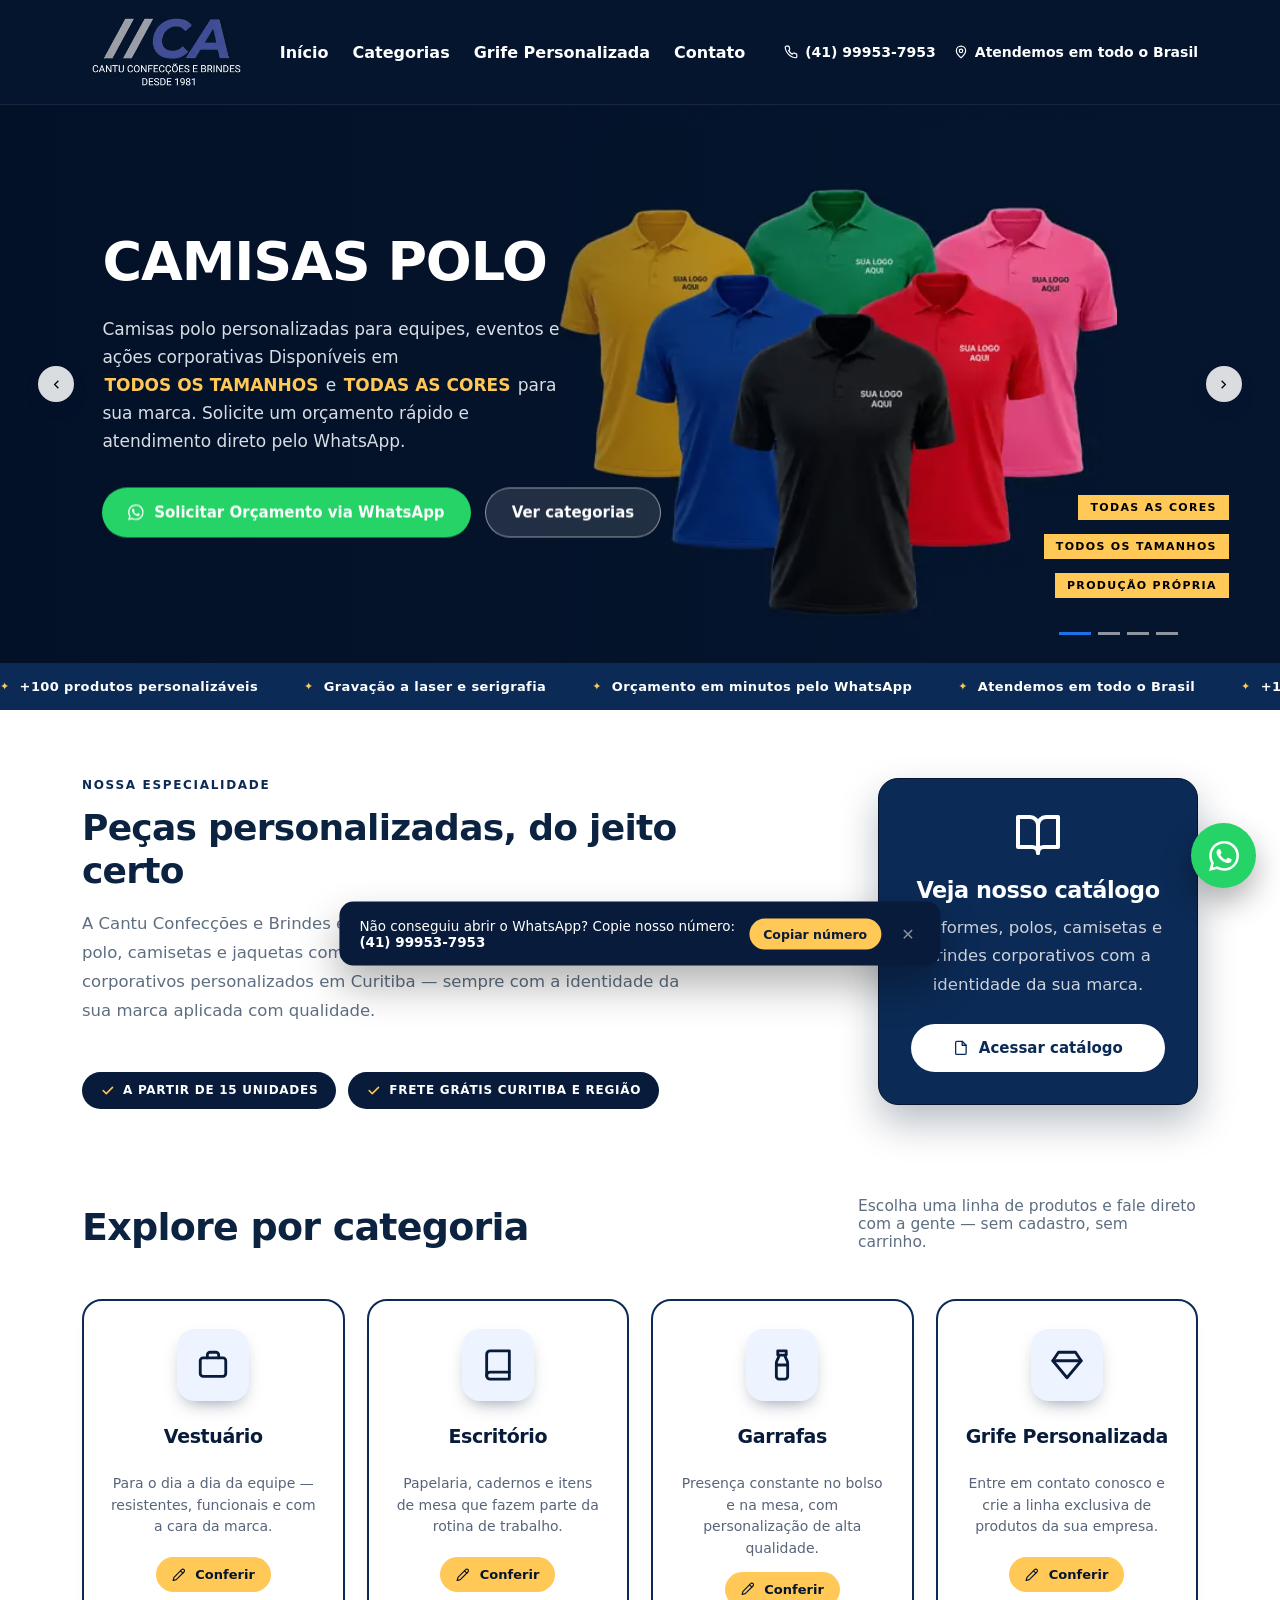
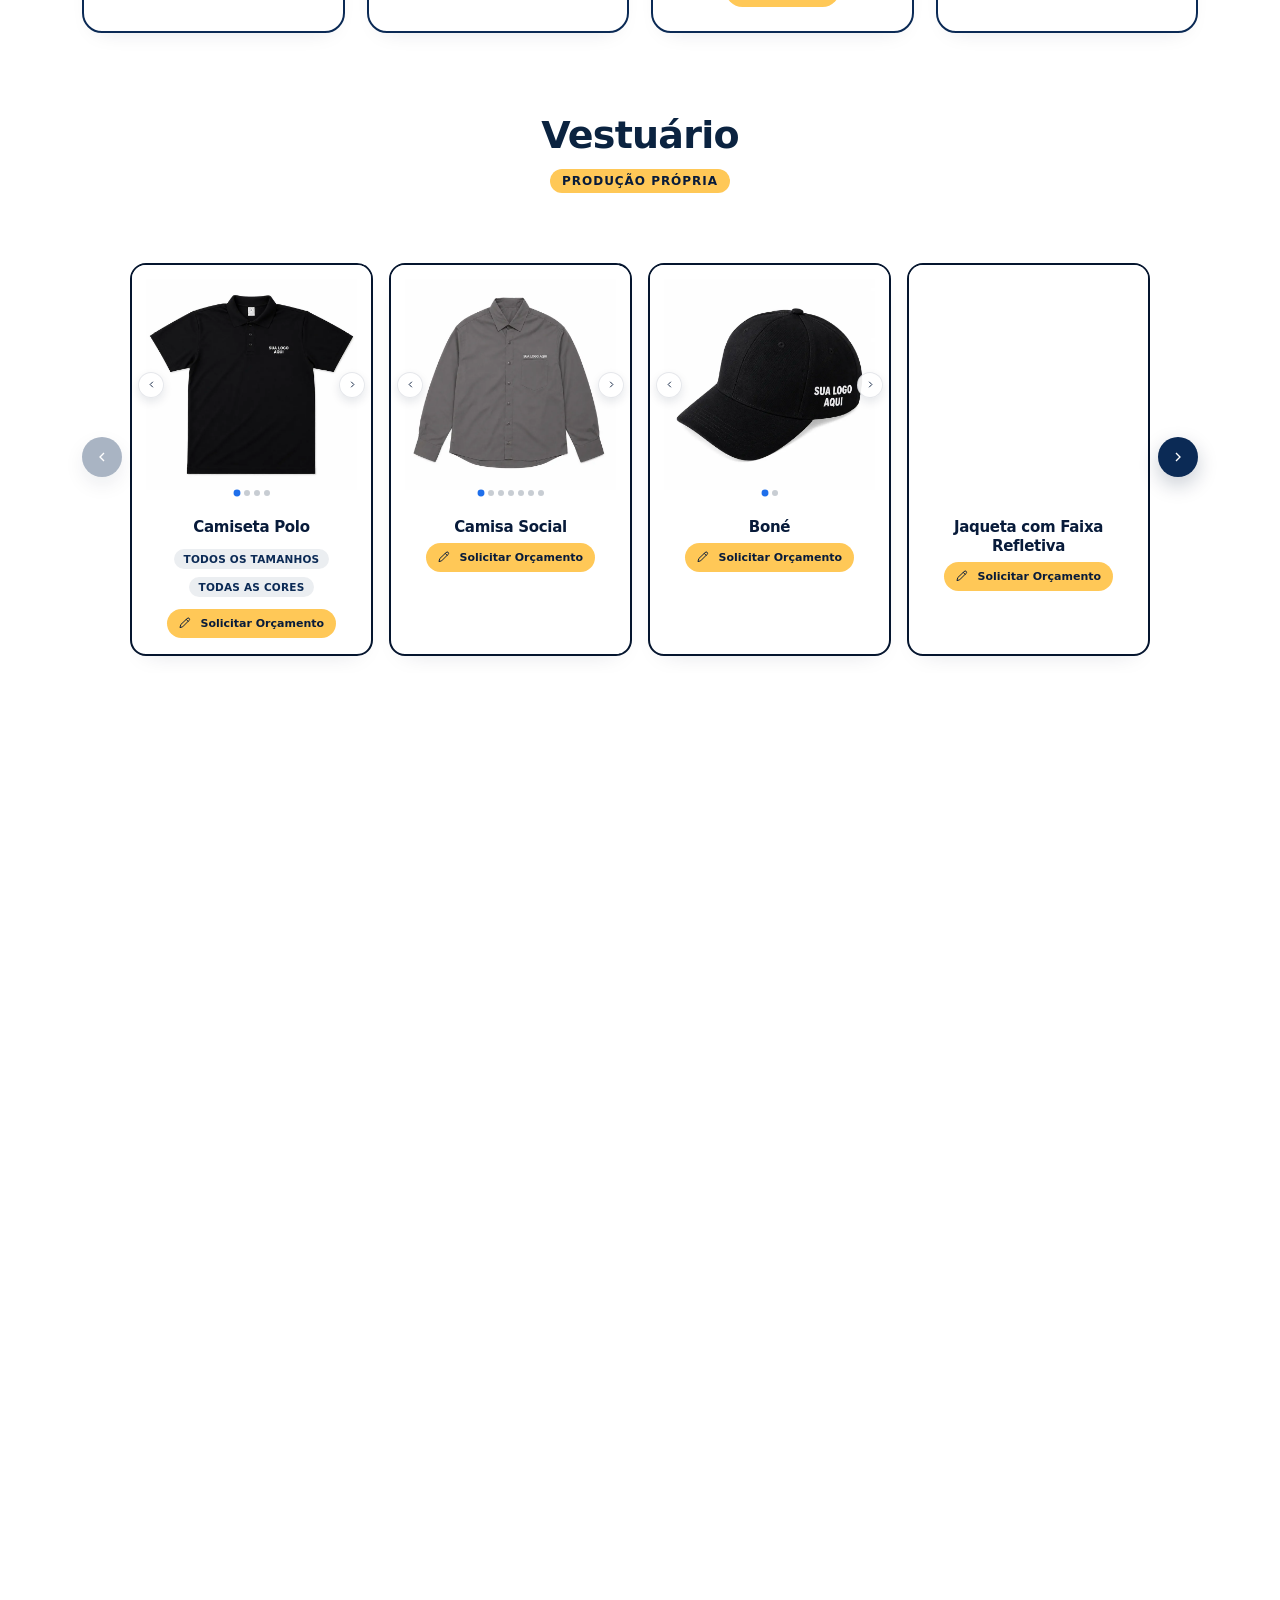
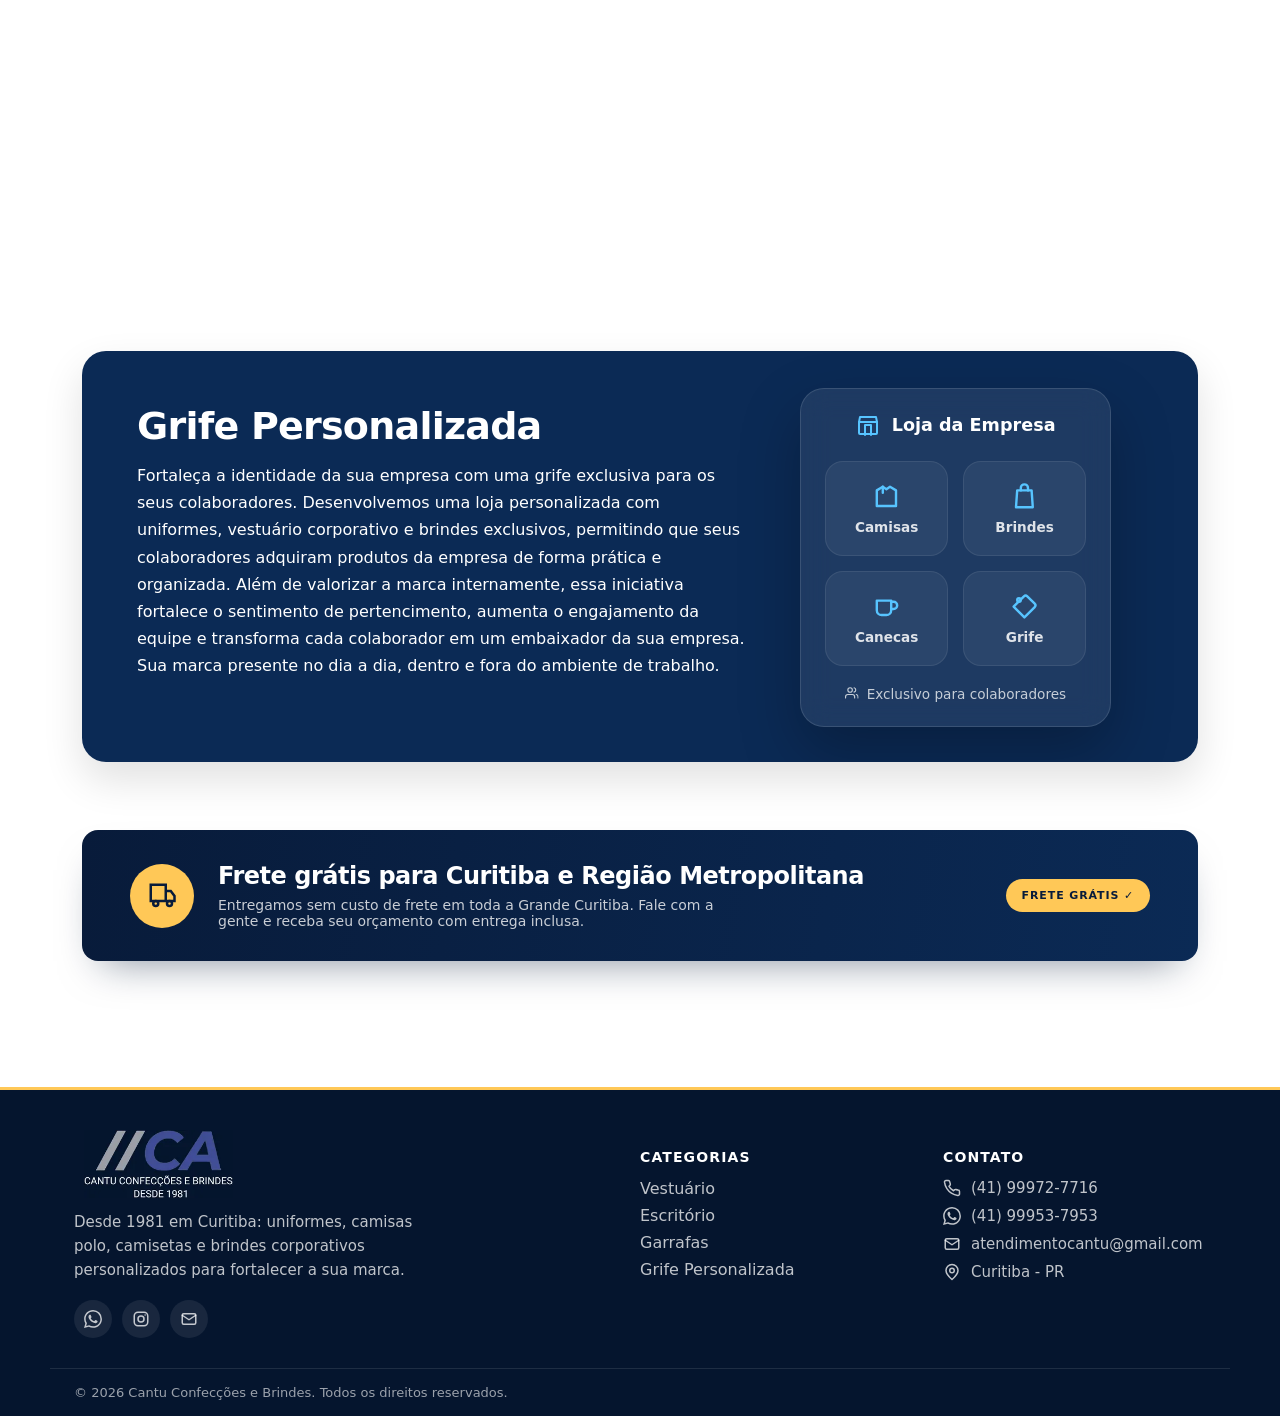
<file: index.html>
﻿<!DOCTYPE html>
<html lang="pt-BR">

<head>
  <meta charset="UTF-8">
  <meta name="viewport" content="width=device-width, initial-scale=1.0">
  <title>Uniformes e Brindes Personalizados em Curitiba | Cantu</title>
  <meta name="description"
    content="Camisas polo, camisetas, jaquetas e brindes corporativos personalizados em Curitiba. Produção própria desde 1981. Orçamento pelo WhatsApp. Frete grátis.">
  <meta name="robots" content="index, follow, max-image-preview:large, max-snippet:-1, max-video-preview:-1">
  <meta name="author" content="Cantu Confecções e Brindes">
  <meta name="theme-color" content="#05152E">
  <link rel="canonical" href="https://www.cantubrindes.com.br/">
  <link rel="alternate" hreflang="pt-BR" href="https://www.cantubrindes.com.br/">
  <link rel="alternate" hreflang="x-default" href="https://www.cantubrindes.com.br/">
  <link rel="sitemap" type="application/xml" href="https://www.cantubrindes.com.br/sitemap.xml">
  <link rel="manifest" href="./site.webmanifest">
  <link rel="icon" type="image/png" sizes="32x32" href="./images/logo/favicon-32.png">
  <link rel="preload" as="image" type="image/webp" href="./images/vestuario/variaspolos2-480.webp"
    imagesrcset="./images/vestuario/variaspolos2-480.webp 480w, ./images/vestuario/variaspolos2-800.webp 800w"
    imagesizes="(max-width: 700px) 85vw, 420px" fetchpriority="high">
  <meta property="og:type" content="website">
  <meta property="og:locale" content="pt_BR">
  <meta property="og:site_name" content="Cantu Confecções e Brindes">
  <meta property="og:title" content="Uniformes e Brindes Personalizados em Curitiba | Cantu">
  <meta property="og:description"
    content="Camisas polo, camisetas, jaquetas e brindes corporativos personalizados em Curitiba. Produção própria desde 1981. Frete grátis na região.">
  <meta property="og:url" content="https://www.cantubrindes.com.br/">
  <meta property="og:image" content="https://www.cantubrindes.com.br/images/vestuario/variaspolos2.png">
  <meta property="og:image:alt" content="Camisas polo personalizadas da Cantu Confecções e Brindes">
  <meta property="og:image:width" content="1254">
  <meta property="og:image:height" content="1254">
  <meta name="twitter:card" content="summary_large_image">
  <meta name="twitter:title" content="Uniformes e Brindes Personalizados em Curitiba | Cantu">
  <meta name="twitter:description"
    content="Camisas polo, camisetas, jaquetas e brindes corporativos personalizados em Curitiba. Produção própria desde 1981.">
  <meta name="twitter:image" content="https://www.cantubrindes.com.br/images/vestuario/variaspolos2.png">
  <link rel="stylesheet" href="style.css">
  <script type="application/ld+json">
  {
    "@context": "https://schema.org",
    "@graph": [
      {
        "@type": "LocalBusiness",
        "@id": "https://www.cantubrindes.com.br/#negocio",
        "name": "Cantu Confecções e Brindes",
        "alternateName": ["Cantu Brindes", "Cantu"],
        "url": "https://www.cantubrindes.com.br/",
        "logo": "https://www.cantubrindes.com.br/images/logo/logo.png",
        "image": "https://www.cantubrindes.com.br/images/vestuario/variaspolos2.png",
        "description": "Confecção própria de uniformes, camisas polo, camisetas, jaquetas com faixa refletiva e brindes corporativos personalizados em Curitiba e Região Metropolitana, desde 1981.",
        "telephone": "+55-41-99953-7953",
        "email": "atendimentocantu@gmail.com",
        "foundingDate": "1981",
        "currenciesAccepted": "BRL",
        "address": {
          "@type": "PostalAddress",
          "addressLocality": "Curitiba",
          "addressRegion": "PR",
          "addressCountry": "BR"
        },
        "areaServed": [
          { "@type": "City", "name": "Curitiba" },
          { "@type": "AdministrativeArea", "name": "Região Metropolitana de Curitiba" }
        ],
        "sameAs": ["https://www.instagram.com/cantuconfeccoes/"],
        "contactPoint": {
          "@type": "ContactPoint",
          "telephone": "+55-41-99953-7953",
          "email": "atendimentocantu@gmail.com",
          "contactType": "sales",
          "areaServed": "BR",
          "availableLanguage": "Portuguese",
          "url": "https://wa.me/5541999537953"
        },
        "knowsAbout": [
          "camisas polo personalizadas",
          "camisetas personalizadas",
          "uniformes corporativos",
          "jaqueta com faixa refletiva",
          "brindes corporativos",
          "gravação a laser",
          "serigrafia"
        ],
        "hasOfferCatalog": {
          "@type": "OfferCatalog",
          "name": "Uniformes e brindes personalizados",
          "itemListElement": [
            { "@type": "OfferCatalog", "name": "Vestuário personalizado" },
            { "@type": "OfferCatalog", "name": "Brindes de escritório" },
            { "@type": "OfferCatalog", "name": "Garrafas e copos térmicos" },
            { "@type": "OfferCatalog", "name": "Grife personalizada para empresas" }
          ]
        }
      },
      {
        "@type": "WebSite",
        "@id": "https://www.cantubrindes.com.br/#website",
        "url": "https://www.cantubrindes.com.br/",
        "name": "Cantu Confecções e Brindes",
        "inLanguage": "pt-BR",
        "publisher": { "@id": "https://www.cantubrindes.com.br/#negocio" }
      },
      {
        "@type": "WebPage",
        "@id": "https://www.cantubrindes.com.br/#webpage",
        "url": "https://www.cantubrindes.com.br/",
        "name": "Uniformes e Brindes Personalizados em Curitiba | Cantu",
        "description": "Camisas polo, camisetas, jaquetas e brindes corporativos personalizados em Curitiba. Produção própria desde 1981.",
        "inLanguage": "pt-BR",
        "isPartOf": { "@id": "https://www.cantubrindes.com.br/#website" },
        "about": { "@id": "https://www.cantubrindes.com.br/#negocio" }
      }
    ]
  }
  </script>
</head>
<!-- <body style="background-color: #EAF3FA;"> -->
<body>
  <svg xmlns="http://www.w3.org/2000/svg" style="position:absolute;width:0;height:0;overflow:hidden" aria-hidden="true">
    <symbol id="i-check" viewBox="0 0 24 24" fill="none" stroke="currentColor" stroke-width="2.4" stroke-linecap="round" stroke-linejoin="round"><path d="M5 12l5 5L20 7"/></symbol>
    <symbol id="i-book" viewBox="0 0 24 24" fill="none" stroke="currentColor" stroke-width="2" stroke-linecap="round" stroke-linejoin="round"><path d="M4 19.5A2.5 2.5 0 016.5 17H20"/><path d="M4 4.5A2.5 2.5 0 016.5 2H20v20H6.5A2.5 2.5 0 014 19.5v-15z"/></symbol>
    <symbol id="i-book-open" viewBox="0 0 24 24" fill="none" stroke="currentColor" stroke-width="2" stroke-linecap="round" stroke-linejoin="round"><path d="M2 3h6a4 4 0 014 4v14a3 3 0 00-3-3H2z"/><path d="M22 3h-6a4 4 0 00-4 4v14a3 3 0 013-3h7z"/></symbol>
    <symbol id="i-pdf" viewBox="0 0 24 24" fill="none" stroke="currentColor" stroke-width="2" stroke-linecap="round" stroke-linejoin="round"><path d="M14 2H6a2 2 0 00-2 2v16a2 2 0 002 2h12a2 2 0 002-2V8z"/><path d="M14 2v6h6"/></symbol>
    <symbol id="i-suitcase" viewBox="0 0 24 24" fill="none" stroke="currentColor" stroke-width="2" stroke-linecap="round" stroke-linejoin="round"><rect x="3" y="7" width="18" height="13" rx="2"/><path d="M8 7V5a2 2 0 012-2h4a2 2 0 012 2v2"/></symbol>
    <symbol id="i-quote" viewBox="0 0 24 24" fill="none" stroke="currentColor" stroke-width="2" stroke-linecap="round" stroke-linejoin="round"><path d="M17 3a2.85 2.83 0 1 1 4 4L7.5 20.5 2 22l1.5-5.5Z"/><path d="m15 5 4 4"/></symbol>
    <symbol id="i-pen" viewBox="0 0 24 24" fill="none" stroke="currentColor" stroke-width="2" stroke-linecap="round" stroke-linejoin="round"><path d="M12 19l7-7 3 3-7 7H8v-3z"/><path d="M18 13l-1.5-7.5L2 2l3.5 14.5L13 18l5-5z"/></symbol>
    <symbol id="i-bottle" viewBox="0 0 24 24" fill="none" stroke="currentColor" stroke-width="2" stroke-linecap="round" stroke-linejoin="round"><path d="M9 2h6v3H9z"/><path d="M10 5c0 2-2 3-2 6v9a2 2 0 002 2h4a2 2 0 002-2v-9c0-3-2-4-2-6"/><path d="M8 12h8"/></symbol>
    <symbol id="i-gem" viewBox="0 0 24 24" fill="none" stroke="currentColor" stroke-width="2" stroke-linecap="round" stroke-linejoin="round"><path d="M6 3h12l4 6-10 12L2 9l4-6z"/><path d="M2 9h20"/></symbol>
    <symbol id="i-store" viewBox="0 0 24 24" fill="none" stroke="currentColor" stroke-width="2" stroke-linecap="round" stroke-linejoin="round"><path d="M3 9l1-5h16l1 5"/><path d="M3 9h18v11a1 1 0 01-1 1H4a1 1 0 01-1-1V9z"/><path d="M9 22V12h6v10"/></symbol>
    <symbol id="i-shirt" viewBox="0 0 24 24" fill="none" stroke="currentColor" stroke-width="2" stroke-linecap="round" stroke-linejoin="round"><path d="M4 7l5-3 3 2 3-2 5 3v13H4V7z"/><path d="M9 4v5"/></symbol>
    <symbol id="i-bag" viewBox="0 0 24 24" fill="none" stroke="currentColor" stroke-width="2" stroke-linecap="round" stroke-linejoin="round"><path d="M6 7h12l1 14H5L6 7z"/><path d="M9 7V5a3 3 0 016 0v2"/></symbol>
    <symbol id="i-mug" viewBox="0 0 24 24" fill="none" stroke="currentColor" stroke-width="2" stroke-linecap="round" stroke-linejoin="round"><path d="M4 8h12v8a4 4 0 01-4 4H8a4 4 0 01-4-4V8z"/><path d="M16 9h2a3 3 0 010 6h-2"/></symbol>
    <symbol id="i-tag" viewBox="0 0 24 24" fill="none" stroke="currentColor" stroke-width="2" stroke-linecap="round" stroke-linejoin="round"><path d="M20.6 13.4L12 22l-9-9 8.6-8.6a2 2 0 012.8 0l6.2 6.2a2 2 0 010 2.8z"/><circle cx="7.5" cy="7.5" r="1.5"/></symbol>
    <symbol id="i-users" viewBox="0 0 24 24" fill="none" stroke="currentColor" stroke-width="2" stroke-linecap="round" stroke-linejoin="round"><path d="M17 21v-2a4 4 0 00-4-4H5a4 4 0 00-4 4v2"/><circle cx="9" cy="7" r="4"/><path d="M23 21v-2a4 4 0 00-3-3.87"/><path d="M16 3.13a4 4 0 010 7.75"/></symbol>
    <symbol id="i-phone" viewBox="0 0 24 24" fill="none" stroke="currentColor" stroke-width="2" stroke-linecap="round" stroke-linejoin="round"><path d="M22 16.9v3a2 2 0 01-2.2 2 19.8 19.8 0 01-8.6-3.1 19.4 19.4 0 01-6-6A19.8 19.8 0 012 4.2 2 2 0 014 2h3a2 2 0 012 1.7c.1 1 .4 1.9.7 2.7a2 2 0 01-.5 2.1L8 9.7a16 16 0 006 6l1.2-1.2a2 2 0 012.1-.5c.9.3 1.8.6 2.7.7a2 2 0 012 2z"/></symbol>
    <symbol id="i-envelope" viewBox="0 0 24 24" fill="none" stroke="currentColor" stroke-width="2" stroke-linecap="round" stroke-linejoin="round"><rect x="3" y="5" width="18" height="14" rx="2"/><path d="M3 7l9 6 9-6"/></symbol>
    <symbol id="i-pin" viewBox="0 0 24 24" fill="none" stroke="currentColor" stroke-width="2" stroke-linecap="round" stroke-linejoin="round"><path d="M20 10c0 5-8 12-8 12S4 15 4 10a8 8 0 1116 0z"/><circle cx="12" cy="10" r="3"/></symbol>
    <symbol id="i-whatsapp" viewBox="0 0 24 24"><path fill="currentColor" d="M17.472 14.382c-.297-.149-1.758-.867-2.03-.967-.273-.099-.471-.148-.67.15-.197.297-.767.966-.94 1.164-.173.199-.347.223-.644.075-.297-.15-1.255-.463-2.39-1.475-.883-.788-1.48-1.761-1.653-2.059-.173-.297-.018-.458.13-.606.134-.133.298-.347.446-.52.149-.174.198-.298.298-.497.099-.198.05-.371-.025-.52-.075-.149-.669-1.612-.916-2.207-.242-.579-.487-.5-.669-.51-.173-.008-.371-.01-.57-.01-.198 0-.52.074-.792.372-.272.297-1.04 1.016-1.04 2.479 0 1.462 1.065 2.875 1.213 3.074.149.198 2.096 3.2 5.077 4.487.709.306 1.262.489 1.694.625.712.227 1.36.195 1.871.118.571-.085 1.758-.719 2.006-1.413.248-.694.248-1.289.173-1.413-.074-.124-.272-.198-.57-.347m-5.421 7.403h-.004a9.87 9.87 0 01-5.031-1.378l-.361-.214-3.741.982.998-3.648-.235-.374a9.86 9.86 0 01-1.51-5.26c.001-5.45 4.436-9.884 9.888-9.884 2.64 0 5.122 1.03 6.988 2.898a9.825 9.825 0 012.893 6.994c-.003 5.45-4.435 9.884-9.885 9.884m8.413-18.297A11.815 11.815 0 0012.05 0C5.495 0 .16 5.335.157 11.892c0 2.096.547 4.142 1.588 5.945L.057 24l6.305-1.654a11.882 11.882 0 005.683 1.448h.005c6.554 0 11.89-5.335 11.893-11.893a11.821 11.821 0 00-3.48-8.413Z"/></symbol>
    <symbol id="i-instagram" viewBox="0 0 24 24" fill="none" stroke="currentColor" stroke-width="2" stroke-linecap="round" stroke-linejoin="round"><rect x="3" y="3" width="18" height="18" rx="5"/><circle cx="12" cy="12" r="4"/><circle cx="17.5" cy="6.5" r="1" fill="currentColor" stroke="none"/></symbol>
  </svg>

  <header>
    <div class="contact-bar">
      <div class="wrap">
        <div class="contact-details">
          <a class="contact-item" href="tel:+5541999537953"><svg viewBox="0 0 24 24" fill="none" stroke="currentColor"
              stroke-width="2">
              <path
                d="M22 16.9v3a2 2 0 01-2.2 2 19.8 19.8 0 01-8.6-3.1 19.4 19.4 0 01-6-6A19.8 19.8 0 012 4.2 2 2 0 014 2h3a2 2 0 012 1.7c.1 1 .4 1.9.7 2.7a2 2 0 01-.5 2.1L8 9.7a16 16 0 006 6l1.2-1.2a2 2 0 012.1-.5c.9.3 1.8.6 2.7.7a2 2 0 012 2z" />
            </svg>(41) 99953-7953</a>
          <span class="contact-item contact-address"><svg viewBox="0 0 24 24" fill="none" stroke="currentColor"
              stroke-width="2">
              <path d="M20 10c0 5-8 12-8 12S4 15 4 10a8 8 0 1116 0z" />
              <circle cx="12" cy="10" r="3" />
            </svg>Atendemos em todo o Brasil</span>
        </div>
      </div>
    </div>
    <div class="header-main">
  <div class="wrap">

    <button class="mobile-menu-toggle" type="button" aria-label="Abrir menu" aria-expanded="false">
      <span></span>
      <span></span>
      <span></span>
    </button>

    <!-- 1. LOGO NA ESQUERDA -->
    <a href="#hero" class="logo logo-brand" aria-label="Cantu Confecções e Brindes, desde 1981">
      <picture>
        <source media="(max-width: 860px)" srcset="./images/logo/logo.webp" type="image/webp" width="180" height="59">
        <img class="logo-image" src="./images/logo/logo-header-280.webp" alt="Cantu Confecções e Brindes" width="280"
          height="128" fetchpriority="low" decoding="async">
      </picture>
      <div class="mobile-logo-text">
        <span class="line-1 mobile-logo-title">Cantu confecções</span>
        <span class="line-2 mobile-logo-title">e Brindes</span>
        <small class="line-3 mobile-logo-title">DESDE 1981</small>
      </div>
    </a>

    <!-- 2. MENU NO MEIO -->
    <nav class="top-header-v2__nav">
      <a href="#hero">Início</a>
      <a href="#categorias">Categorias</a>
      <a href="#grife">Grife Personalizada</a>
      <a href="#contato">Contato</a>
    </nav>

    <div class="desktop-contact-details" aria-label="Informações de contato">
      <a class="contact-item" href="tel:+5541999537953">
        <svg viewBox="0 0 24 24" fill="none" stroke="currentColor" stroke-width="2" aria-hidden="true">
          <path d="M22 16.9v3a2 2 0 01-2.2 2 19.8 19.8 0 01-8.6-3.1 19.4 19.4 0 01-6-6A19.8 19.8 0 012 4.2 2 2 0 014 2h3a2 2 0 012 1.7c.1 1 .4 1.9.7 2.7a2 2 0 01-.5 2.1L8 9.7a16 16 0 006 6l1.2-1.2a2 2 0 012.1-.5c.9.3 1.8.6 2.7.7a2 2 0 012 2z" />
        </svg>
        (41) 99953-7953
      </a>
      <span class="contact-item contact-address">
        <svg viewBox="0 0 24 24" fill="none" stroke="currentColor" stroke-width="2" aria-hidden="true">
          <path d="M20 10c0 5-8 12-8 12S4 15 4 10a8 8 0 1116 0z" />
          <circle cx="12" cy="10" r="3" />
        </svg>
        Atendemos em todo o Brasil
      </span>
    </div>

  </div>
</div>

    <nav class="mobile-nav-panel" id="mobileNavPanel" aria-label="Menu mobile">
      <h3 class="mobile-panel-title">Cantu Brindes</h3>
      <a href="#hero">Início</a>
      <a href="#categorias">Categorias</a>
      <a href="#grife">Grife Personalizada</a>
      <a href="#contato">Contato</a>
      <a class="mobile-contact-item" href="tel:+5541999537953">
        <svg viewBox="0 0 24 24" fill="none" stroke="currentColor" stroke-width="2">
          <path
            d="M22 16.9v3a2 2 0 01-2.2 2 19.8 19.8 0 01-8.6-3.1 19.4 19.4 0 01-6-6A19.8 19.8 0 012 4.2 2 2 0 014 2h3a2 2 0 012 1.7c.1 1 .4 1.9.7 2.7a2 2 0 01-.5 2.1L8 9.7a16 16 0 006 6l1.2-1.2a2 2 0 012.1-.5c.9.3 1.8.6 2.7.7a2 2 0 012 2z" />
        </svg>
        <span>(41) 99972-7716</span>
      </a>
      <a class="mobile-contact-item" href="mailto:atendimentocantu@gmail.com">
        <svg viewBox="0 0 24 24" fill="none" stroke="currentColor" stroke-width="2">
          <path d="M4 6h16a1 1 0 011 1v10a1 1 0 01-1 1H4a1 1 0 01-1-1V7a1 1 0 011-1z" />
          <path d="M5 8l7 6 7-6" />
        </svg>
        <span>atendimentocantu@gmail.com</span>
      </a>
    </nav>
    <div class="mobile-nav-backdrop" id="mobileNavBackdrop"></div>
  </header>

  <main>

    <section class="hero" id="hero">
      <div class="blob blob-1"></div>
      <div class="blob blob-2"></div>
      <div class="blob blob-3"></div>
      <div class="cursor-glow" id="cursorGlow"></div>
      <div class="wrap" style="background-color: #05152E !important;">
        <div class="hero-copy">
          <h1 class="load-in d2" id="heroTitle">
            CAMISAS POLO
          </h1>

          <p class="lead load-in d3" id="heroDescription">
            Camisas polo personalizadas para equipes, eventos e ações corporativas
            Disponíveis em <strong style='color:#FFC857; text-transform:uppercase;'>TODOS OS TAMANHOS</strong> e <strong
              style='color:#FFC857; text-transform:uppercase;'>TODAS AS CORES</strong> para sua marca.
            Solicite um orçamento rápido e atendimento direto pelo WhatsApp.
          </p>
          <div class="hero-ctas load-in d4">
            <a class="btn" data-wa data-msg="Olá! Vi o site e gostaria de um orçamento de brindes corporativos."
              href="https://wa.me/5541999537953" rel="noopener noreferrer" style="color: white; background-color: #25D366;">
              <svg class="icon icon-fill" aria-hidden="true"><use href="#i-whatsapp"></use></svg>
              Solicitar Orçamento via WhatsApp
            </a>
            <a class="btn btn-ghost" href="#categorias">Ver categorias</a>
          </div>
        </div>

        <div class="hero-visual load-in d5">
          <div class="carousel tag" id="carousel" style="color:var(--ink-dark)">
            <div class="dots" id="dots"></div>

           <div class="slide active"
              data-color="var(--gold)"
              data-title="CAMISAS POLO"
              data-description="Camisas polo personalizadas para equipes, eventos e ações corporativas. Produzimos com sua identidade visual, em <span style='color:#FFC857;font-weight:700;'>TODAS AS CORES</span> e todos <span style='color:#FFC857;font-weight:700;'>OS TAMANHOS</span>. Solicite um orçamento rápido e atendimento direto pelo WhatsApp.">

              <div class="slide-art" style="background: #05152E">
                  <img class="polo-image" src="./images/vestuario/variaspolos2-480.webp"
                    srcset="./images/vestuario/variaspolos2-480.webp 480w, ./images/vestuario/variaspolos2-800.webp 800w"
                    sizes="(max-width: 700px) 85vw, 420px"
                    alt="Camisas polo personalizadas da Cantu em Curitiba" width="800" height="800"
                    fetchpriority="high" decoding="async">
              </div>

              <div class="slide-content">
                  <span class="slide-tag-label" style="color: black; font-weight: bold;">TODAS AS CORES</span>
                  <span class="slide-tag-label dois" style="color: black; font-weight: bold;">TODOS OS TAMANHOS</span>
                  <span class="slide-tag-label dois" style="color: black; font-weight: bold;">PRODUÇÃO PRÓPRIA</span>
              </div>
          </div>

            <div class="slide" data-color="var(--cta)" data-title="CAMISETAS PERSONALIZADAS" data-description="Produzimos camisetas personalizadas para empresas, eventos e campanhas promocionais, com qualidade, conforto e impressão de alta definição.
              ">

              <div class="slide-art" style="background:#05152E;">
                <img data-src="./images/vestuario/variascamisetas.webp"
                  alt="Camisetas personalizadas para empresas e eventos" width="1200" height="800"
                  decoding="async">
              </div>

              <!-- <div class="slide-content">
                <span class="slide-tag-label">Camisetas Personalizadas</span>
              </div> -->

            </div>

            <div class="slide" data-color="var(--gold)" data-title="KITS CORPORATIVOS"
              data-description="Monte kits de escritório personalizados para integrar novos colaboradores, presentear clientes e fortalecer a cultura da sua empresa.">
              <div class="slide-art" style="background:#05152E">
                <img data-src="./images/escritorio/kit.webp" alt="Kit corporativo personalizado da Cantu"
                  width="1200" height="800" decoding="async">
              </div>
              <!-- <div class="slide-content">
                <span class="slide-tag-label">Kits de escritório</span>
              </div> -->
            </div>

            <div class="slide" data-color="var(--gold)" data-title="JAQUETAS PERSONALIZADAS PARA EMPRESAS"
              data-description="Jaquetas personalizadas com a logomarca da sua empresa! Trabalhamos com diversos modelos, como jaquetas acolchoadas, corta-vento e anoraks com faixa refletiva, com opções de cores e personalização para valorizar a identidade da sua marca.">
              <div class="slide-art" style="background:#05152E">
                <img data-src="./images/vestuario/jaquetasCarrossel.webp"
                  alt="Jaquetas personalizadas com a logomarca da empresa" width="1200" height="923"
                  decoding="async">
              </div>
              <!-- <div class="slide-content">
                <span class="slide-tag-label">Jaquetas Personalizadas</span>
              </div> -->
            </div>

            <div class="carousel-controls">
              <button class="car-btn" id="prevBtn" aria-label="Anterior"><svg viewBox="0 0 24 24" fill="none"
                  stroke="currentColor" stroke-width="2">
                  <path d="M15 18l-6-6 6-6" />
                </svg></button>
              <button class="car-btn" id="nextBtn" aria-label="Próximo"><svg viewBox="0 0 24 24" fill="none"
                  stroke="currentColor" stroke-width="2">
                  <path d="M9 6l6 6-6 6" />
                </svg></button>
            </div>
          </div>
        </div>
      </div>
    </section>

    <div class="trust-strip">
      <div class="trust-track" id="trustTrack">
        <span>+100 produtos personalizáveis</span>
        <span>Gravação a laser e serigrafia</span>
        <span>Orçamento em minutos pelo WhatsApp</span>
        <span>Atendemos em todo o Brasil</span>
        <span>+100 produtos personalizáveis</span>
        <span>Gravação a laser e serigrafia</span>
        <span>Orçamento em minutos pelo WhatsApp</span>
        <span>Atendemos em todo o Brasil</span>
      </div>
    </div>

    <section class="specialty">
      <div class="wrap">
        <div class="specialty-inner reveal">

          <div class="specialty-content">
            <span class="eyebrow">Nossa especialidade</span>

            <h2>Peças personalizadas, do jeito certo</h2>

            <p>
              A Cantu Confecções e Brindes é especialista na confecção de camisas polo, camisetas e jaquetas com
              faixas refletivas, além de brindes corporativos personalizados em Curitiba — sempre com a identidade
              da sua marca aplicada com qualidade.
            </p>

            <div class="specialty-badges">
              <span class="specialty-badge">
                <svg class="icon" aria-hidden="true"><use href="#i-check"></use></svg>
                A partir de 15 unidades
              </span>

              <span class="specialty-badge">
                <svg class="icon" aria-hidden="true"><use href="#i-check"></use></svg>
                Frete grátis Curitiba e região
              </span>
            </div>
          </div>

          <div class="catalog-card">
            <svg class="icon catalog-icon" aria-hidden="true"><use href="#i-book-open"></use></svg>

            <h3>Veja nosso catálogo</h3>

            <p>
              Uniformes, polos, camisetas e brindes corporativos com a identidade da sua marca.
            </p>

            <a href="https://heyzine.com/flip-book/26e091ebf0.html" target="_blank" rel="noopener noreferrer" class="btn">
              <svg class="icon" aria-hidden="true"><use href="#i-pdf"></use></svg>
              Acessar catálogo
            </a>
          </div>

        </div>
      </div>
    </section>

    <section class="categories" id="categorias">
      <div class="wrap">
        <div class="section-head reveal">
          <h2>Explore por categoria</h2>
          <p>Escolha uma linha de produtos e fale direto com a gente — sem cadastro, sem carrinho.</p>
        </div>

        <div class="cat-grid">

          <!-- Mochilas -->
          <article class="cat-card tag">
            <div class="cat-icon">
              <svg class="icon" aria-hidden="true"><use href="#i-suitcase"></use></svg>
            </div>

            <h3>Vestuário</h3>

            <p>
              Para o dia a dia da equipe — resistentes, funcionais e com a cara da marca.
            </p>

            <a class="btn btn-small" href="#vestuario">
              <svg class="icon" aria-hidden="true"><use href="#i-quote"></use></svg> Conferir
            </a>
          </article>

          <!-- Escritório -->
          <article class="cat-card tag">
            <div class="cat-icon">
              <svg class="icon" aria-hidden="true"><use href="#i-book"></use></svg>
            </div>

            <h3>Escritório</h3>

            <p>
              Papelaria, cadernos e itens de mesa que fazem parte da rotina de trabalho.
            </p>

            <a class="btn btn-small" href="#produtos">
              <svg class="icon" aria-hidden="true"><use href="#i-quote"></use></svg> Conferir
            </a>
          </article>

          <!-- Garrafas -->
          <article class="cat-card tag">
            <div class="cat-icon">
              <svg class="icon" aria-hidden="true"><use href="#i-bottle"></use></svg>
            </div>

            <h3>Garrafas</h3>

            <p>
              Presença constante no bolso e na mesa, com personalização de alta qualidade.
            </p>

            <a class="btn btn-small" href="#garrafas">
              <svg class="icon" aria-hidden="true"><use href="#i-quote"></use></svg> Conferir
            </a>
          </article>

          <!-- Diversos -->
          <article class="cat-card tag">
            <div class="cat-icon">
              <svg class="icon" aria-hidden="true"><use href="#i-gem"></use></svg>
            </div>

            <h3>Grife Personalizada</h3>

            <p>
              Entre em contato conosco e crie a linha exclusiva de produtos da sua empresa.
            </p>

            <a class="btn btn-small" href="#grife">
              <svg class="icon" aria-hidden="true"><use href="#i-quote"></use></svg> Conferir
            </a>
          </article>

        </div>
      </div>
    </section>

    <section class="products-carousel" id="vestuario">
      <div class="wrap">
        <div class="section-head reveal">
          <h2>Vestuário<span class="production-badge">Produção Própria</span></h2>
        </div>

        <div class="prod-carousel-wrap reveal">
          <button class="prod-car-btn prev" type="button" aria-label="Produtos anteriores" disabled>
            <svg viewBox="0 0 24 24" fill="none" stroke="currentColor" stroke-width="2">
              <path d="M15 18l-6-6 6-6" />
            </svg>
          </button>

          <div class="prod-carousel">
            <div class="prod-track">

              <article class="prod-card">
                <div class="prod-gallery" data-gallery>
                  <button class="prod-img-btn prev" type="button" aria-label="Foto anterior">
                    <svg viewBox="0 0 24 24" fill="none" stroke="currentColor" stroke-width="2">
                      <path d="M15 18l-6-6 6-6" />
                    </svg>
                  </button>
                  <div class="prod-images">
                    <img data-src="./images/vestuario/polo1.webp" class="active" alt="Camiseta polo personalizada" decoding="async">
                    <img data-src="./images/vestuario/polo2.webp" alt="Camiseta polo personalizada — outra cor" decoding="async">
                    <img data-src="./images/vestuario/polo3.webp" alt="Camiseta polo personalizada — detalhe" decoding="async">
                    <img data-src="./images/vestuario/polo4.webp" alt="Camiseta polo personalizada — costas" decoding="async">
                  </div>
                  <button class="prod-img-btn next" type="button" aria-label="Próxima foto">
                    <svg viewBox="0 0 24 24" fill="none" stroke="currentColor" stroke-width="2">
                      <path d="M9 6l6 6-6 6" />
                    </svg>
                  </button>
                  <div class="prod-img-dots"></div>
                </div>
                <div class="prod-card-body">
                  <h3>Camiseta Polo</h3>
                  <div class="prod-tags" aria-label="Características da camiseta polo">
                    <span class="prod-tag">Todos os tamanhos</span>
                    <span class="prod-tag">Todas as cores</span>
                  </div>
                  <!-- <p>Praticidade e estilo no dia a dia dos seus clientes e colaboradores com a marca da sua empresa em
                    destaque.</p> -->
                  <a class="btn btn-small" data-wa
                    data-msg="Olá! Vi a Camiseta Polo no site e gostaria de um orçamento." href="https://wa.me/5541999537953" rel="noopener noreferrer">
                    <svg class="icon" aria-hidden="true"><use href="#i-quote"></use></svg> Solicitar Orçamento
                  </a>
                </div>
              </article>

              <article class="prod-card">
                <div class="prod-gallery" data-gallery>
                  <button class="prod-img-btn prev" type="button" aria-label="Foto anterior">
                    <svg viewBox="0 0 24 24" fill="none" stroke="currentColor" stroke-width="2">
                      <path d="M15 18l-6-6 6-6" />
                    </svg>
                  </button>
                  <div class="prod-images">
                    <img data-src="./images/vestuario/camisasocial1.webp" class="active" alt="Camisa social personalizada" decoding="async">
                    <img data-src="./images/vestuario/camisasocial2.webp" alt="Camisa social personalizada — outra cor" decoding="async">
                    <img data-src="./images/vestuario/camisasocial3.webp" alt="Camisa social personalizada — detalhe" decoding="async">
                    <img data-src="./images/vestuario/camisasocial4.webp" alt="Camisa social personalizada — manga" decoding="async">
                    <img data-src="./images/vestuario/camisasocial5.webp" alt="Camisa social personalizada — gola" decoding="async">
                    <img data-src="./images/vestuario/camisasocial6.webp" alt="Camisa social personalizada — costas" decoding="async">
                    <img data-src="./images/vestuario/camisasocial7.webp" alt="Camisa social personalizada — tecido" decoding="async">
                  </div>
                  <button class="prod-img-btn next" type="button" aria-label="Próxima foto">
                    <svg viewBox="0 0 24 24" fill="none" stroke="currentColor" stroke-width="2">
                      <path d="M9 6l6 6-6 6" />
                    </svg>
                  </button>
                  <div class="prod-img-dots"></div>
                </div>
                <div class="prod-card-body">
                  <h3>Camisa Social</h3>
                  <a class="btn btn-small" data-wa
                    data-msg="Olá! Vi a Camisa Social no site e gostaria de um orçamento." href="https://wa.me/5541999537953" rel="noopener noreferrer">
                    <svg class="icon" aria-hidden="true"><use href="#i-quote"></use></svg> Solicitar Orçamento
                  </a>
                </div>
              </article>

              <article class="prod-card">
                <div class="prod-gallery" data-gallery>
                  <button class="prod-img-btn prev" type="button" aria-label="Foto anterior">
                    <svg viewBox="0 0 24 24" fill="none" stroke="currentColor" stroke-width="2">
                      <path d="M15 18l-6-6 6-6" />
                    </svg>
                  </button>
                  <div class="prod-images">
                    <img data-src="./images/vestuario/bone1.webp" class="active" alt="Boné personalizado" decoding="async">
                    <img data-src="./images/vestuario/bone2.webp" alt="Boné personalizado — detalhe" decoding="async">
                  </div>
                  <button class="prod-img-btn next" type="button" aria-label="Próxima foto">
                    <svg viewBox="0 0 24 24" fill="none" stroke="currentColor" stroke-width="2">
                      <path d="M9 6l6 6-6 6" />
                    </svg>
                  </button>
                  <div class="prod-img-dots"></div>
                </div>
                <div class="prod-card-body">
                  <h3>Boné</h3>
                  <!-- <p>Praticidade e estilo no dia a dia dos seus clientes e colaboradores com a marca da sua empresa em
                    destaque.</p> -->
                  <a class="btn btn-small" data-wa data-msg="Olá! Vi o Boné no site e gostaria de um orçamento."
                    href="https://wa.me/5541999537953" rel="noopener noreferrer">
                    <svg class="icon" aria-hidden="true"><use href="#i-quote"></use></svg> Solicitar Orçamento
                  </a>
                </div>
              </article>

              <article class="prod-card">
                <div class="prod-gallery" data-gallery>
                  <button class="prod-img-btn prev" type="button" aria-label="Foto anterior">
                    <svg viewBox="0 0 24 24" fill="none" stroke="currentColor" stroke-width="2">
                      <path d="M15 18l-6-6 6-6" />
                    </svg>
                  </button>
                  <div class="prod-images">
                    <img data-src="./images/vestuario/jaquetaRefletiva.webp" class="active" alt="Jaqueta com faixa refletiva personalizada" decoding="async">
                  </div>
                  <button class="prod-img-btn next" type="button" aria-label="Próxima foto">
                    <svg viewBox="0 0 24 24" fill="none" stroke="currentColor" stroke-width="2">
                      <path d="M9 6l6 6-6 6" />
                    </svg>
                  </button>
                  <div class="prod-img-dots"></div>
                </div>
                <div class="prod-card-body">
                  <h3>Jaqueta com Faixa Refletiva</h3>
                  <!-- <p>Praticidade e estilo no dia a dia dos seus clientes e colaboradores com a marca da sua empresa em
                    destaque.</p> -->
                  <a class="btn btn-small" data-wa
                    data-msg="Olá! Vi a Jaqueta Refletiva no site e gostaria de um orçamento." href="https://wa.me/5541999537953" rel="noopener noreferrer">
                    <svg class="icon" aria-hidden="true"><use href="#i-quote"></use></svg> Solicitar Orçamento
                  </a>
                </div>
              </article>

              <article class="prod-card">
                <div class="prod-gallery" data-gallery>
                  <button class="prod-img-btn prev" type="button" aria-label="Foto anterior">
                    <svg viewBox="0 0 24 24" fill="none" stroke="currentColor" stroke-width="2">
                      <path d="M15 18l-6-6 6-6" />
                    </svg>
                  </button>
                  <div class="prod-images">
                    <img data-src="./images/vestuario/camiseta1.webp" class="active" alt="Camiseta personalizada" decoding="async">
                    <img data-src="./images/vestuario/camiseta2.webp" alt="Camiseta personalizada — outra cor" decoding="async">
                    <img data-src="./images/vestuario/camiseta3.webp" alt="Camiseta personalizada — detalhe" decoding="async">
                    <img data-src="./images/vestuario/camiseta4.webp" alt="Camiseta personalizada — costas" decoding="async">
                  </div>
                  <button class="prod-img-btn next" type="button" aria-label="Próxima foto">
                    <svg viewBox="0 0 24 24" fill="none" stroke="currentColor" stroke-width="2">
                      <path d="M9 6l6 6-6 6" />
                    </svg>
                  </button>
                  <div class="prod-img-dots"></div>
                </div>
                <div class="prod-card-body">
                  <h3>Camisetas</h3>
                  <div class="prod-tags" aria-label="Características das camisetas">
                    <span class="prod-tag">Todos os tamanhos</span>
                    <span class="prod-tag">Todas as cores</span>
                  </div>
                  <!-- <p>Praticidade e estilo no dia a dia dos seus clientes e colaboradores com a marca da sua empresa em
                    destaque.</p> -->
                  <a class="btn btn-small" data-wa data-msg="Olá! Vi as Camisetas no site e gostaria de um orçamento."
                    href="https://wa.me/5541999537953" rel="noopener noreferrer">
                    <svg class="icon" aria-hidden="true"><use href="#i-quote"></use></svg> Solicitar Orçamento
                  </a>
                </div>
              </article>

              <article class="prod-card">
                <div class="prod-gallery" data-gallery>
                  <button class="prod-img-btn prev" type="button" aria-label="Foto anterior">
                    <svg viewBox="0 0 24 24" fill="none" stroke="currentColor" stroke-width="2">
                      <path d="M15 18l-6-6 6-6" />
                    </svg>
                  </button>
                  <div class="prod-images">
                    <img data-src="./images/vestuario/cortavento1.webp" class="active" alt="Jaqueta corta vento personalizada" decoding="async">
                    <img data-src="./images/vestuario/cortavento2.webp" alt="Jaqueta corta vento personalizada — detalhe" decoding="async">
                  </div>
                  <button class="prod-img-btn next" type="button" aria-label="Próxima foto">
                    <svg viewBox="0 0 24 24" fill="none" stroke="currentColor" stroke-width="2">
                      <path d="M9 6l6 6-6 6" />
                    </svg>
                  </button>
                  <div class="prod-img-dots"></div>
                </div>
                <div class="prod-card-body">
                  <h3>Jaqueta Corta Vento</h3>
                  <!-- <p>Praticidade e estilo no dia a dia dos seus clientes e colaboradores com a marca da sua empresa em
                    destaque.</p> -->
                  <a class="btn btn-small" data-wa
                    data-msg="Olá! Vi a Jaqueta Corta Vento no site e gostaria de um orçamento." href="https://wa.me/5541999537953" rel="noopener noreferrer">
                    <svg class="icon" aria-hidden="true"><use href="#i-quote"></use></svg> Solicitar Orçamento
                  </a>
                </div>
              </article>

              <article class="prod-card">
                <div class="prod-gallery" data-gallery>
                  <button class="prod-img-btn prev" type="button" aria-label="Foto anterior">
                    <svg viewBox="0 0 24 24" fill="none" stroke="currentColor" stroke-width="2">
                      <path d="M15 18l-6-6 6-6" />
                    </svg>
                  </button>
                  <div class="prod-images">
                    <img data-src="./images/vestuario/mangalonga1.webp" class="active" alt="Camiseta manga longa personalizada" decoding="async">
                    <img data-src="./images/vestuario/mangalonga2.webp" alt="Camiseta manga longa personalizada — detalhe" decoding="async">
                  </div>
                  <button class="prod-img-btn next" type="button" aria-label="Próxima foto">
                    <svg viewBox="0 0 24 24" fill="none" stroke="currentColor" stroke-width="2">
                      <path d="M9 6l6 6-6 6" />
                    </svg>
                  </button>
                  <div class="prod-img-dots"></div>
                </div>
                <div class="prod-card-body">
                  <h3>Camiseta Manga Longa</h3>
                  <!-- <p>Praticidade e estilo no dia a dia dos seus clientes e colaboradores com a marca da sua empresa em
                    destaque.</p> -->
                  <a class="btn btn-small" data-wa
                    data-msg="Olá! Vi a Camiseta Manga Longa no site e gostaria de um orçamento." href="https://wa.me/5541999537953" rel="noopener noreferrer">
                    <svg class="icon" aria-hidden="true"><use href="#i-quote"></use></svg> Solicitar Orçamento
                  </a>
                </div>
              </article>

              <article class="prod-card">
                <div class="prod-gallery" data-gallery>
                  <button class="prod-img-btn prev" type="button" aria-label="Foto anterior">
                    <svg viewBox="0 0 24 24" fill="none" stroke="currentColor" stroke-width="2">
                      <path d="M15 18l-6-6 6-6" />
                    </svg>
                  </button>
                  <div class="prod-images">
                    <img data-src="./images/vestuario/moletomcapuz1.webp" class="active" alt="Moletom com capuz personalizado" decoding="async">
                    <img data-src="./images/vestuario/moletomcapuz2.webp" alt="Moletom com capuz personalizado — detalhe" decoding="async">
                  </div>
                  <button class="prod-img-btn next" type="button" aria-label="Próxima foto">
                    <svg viewBox="0 0 24 24" fill="none" stroke="currentColor" stroke-width="2">
                      <path d="M9 6l6 6-6 6" />
                    </svg>
                  </button>
                  <div class="prod-img-dots"></div>
                </div>
                <div class="prod-card-body">
                  <h3>Moletom com Capuz</h3>
                  <!-- <p>Praticidade e estilo no dia a dia dos seus clientes e colaboradores com a marca da sua empresa em
                    destaque.</p> -->
                  <a class="btn btn-small" data-wa
                    data-msg="Olá! Vi o Moletom com Capuz no site e gostaria de um orçamento." href="https://wa.me/5541999537953" rel="noopener noreferrer">
                    <svg class="icon" aria-hidden="true"><use href="#i-quote"></use></svg> Solicitar Orçamento
                  </a>
                </div>
              </article>
            </div>
          </div>

          <button class="prod-car-btn next" type="button" aria-label="Próximos produtos">
            <svg viewBox="0 0 24 24" fill="none" stroke="currentColor" stroke-width="2">
              <path d="M9 6l6 6-6 6" />
            </svg>
          </button>
        </div>
      </div>
    </section>

    <section class="products-carousel" id="produtos">
      <div class="wrap">
        <div class="section-head reveal">
          <h2>Escritório</h2>
        </div>

        <div class="prod-carousel-wrap reveal">
          <button class="prod-car-btn prev" type="button" aria-label="Produtos anteriores" disabled>
            <svg viewBox="0 0 24 24" fill="none" stroke="currentColor" stroke-width="2">
              <path d="M15 18l-6-6 6-6" />
            </svg>
          </button>

          <div class="prod-carousel">
            <div class="prod-track">

              <article class="prod-card">
                <div class="prod-gallery" data-gallery>
                  <button class="prod-img-btn prev" type="button" aria-label="Foto anterior">
                    <svg viewBox="0 0 24 24" fill="none" stroke="currentColor" stroke-width="2">
                      <path d="M15 18l-6-6 6-6" />
                    </svg>
                  </button>
                  <div class="prod-images">
                    <img data-src="./images/escritorio/mochila1.webp" class="active" alt="Mochila para notebook 15.6 personalizada" decoding="async">
                    <img data-src="./images/escritorio/mochila2.webp" alt="Mochila para notebook personalizada — detalhe" decoding="async">
                  </div>
                  <button class="prod-img-btn next" type="button" aria-label="Próxima foto">
                    <svg viewBox="0 0 24 24" fill="none" stroke="currentColor" stroke-width="2">
                      <path d="M9 6l6 6-6 6" />
                    </svg>
                  </button>
                  <div class="prod-img-dots"></div>
                </div>
                <div class="prod-card-body">
                  <h3>Mochila para Notebook 15.6</h3>
                  <!-- <p>Praticidade e estilo no dia a dia dos seus clientes e colaboradores com a marca da sua empresa em
                    destaque.</p> -->
                  <a class="btn btn-small" data-wa
                    data-msg="Olá! Vi a Mochila para Notebook 15.6 no site e gostaria de um orçamento." href="https://wa.me/5541999537953" rel="noopener noreferrer">
                    <svg class="icon" aria-hidden="true"><use href="#i-quote"></use></svg> Solicitar Orçamento
                  </a>
                </div>
              </article>

              <article class="prod-card">
                <div class="prod-gallery" data-gallery>
                  <button class="prod-img-btn prev" type="button" aria-label="Foto anterior">
                    <svg viewBox="0 0 24 24" fill="none" stroke="currentColor" stroke-width="2">
                      <path d="M15 18l-6-6 6-6" />
                    </svg>
                  </button>
                  <div class="prod-images">
                    <img data-src="./images/escritorio/agenda1.webp" class="active" alt="Caderno de anotações personalizado" decoding="async">
                    <img data-src="./images/escritorio/agenda2.webp" alt="Caderno de anotações personalizado — aberto" decoding="async">
                  </div>
                  <button class="prod-img-btn next" type="button" aria-label="Próxima foto">
                    <svg viewBox="0 0 24 24" fill="none" stroke="currentColor" stroke-width="2">
                      <path d="M9 6l6 6-6 6" />
                    </svg>
                  </button>
                  <div class="prod-img-dots"></div>
                </div>
                <div class="prod-card-body">
                  <h3>Caderno de Anotações</h3>
                  <!-- <p>Organização e elegância para acompanhar seus parceiros o ano todo, mantendo sua marca sempre
                    presente.</p> -->
                  <a class="btn btn-small" data-wa
                    data-msg="Olá! Vi o Caderno de Anotações no site e gostaria de um orçamento." href="https://wa.me/5541999537953" rel="noopener noreferrer">
                    <svg class="icon" aria-hidden="true"><use href="#i-quote"></use></svg> Solicitar Orçamento
                  </a>
                </div>
              </article>

              <article class="prod-card">
                <div class="prod-gallery" data-gallery>
                  <button class="prod-img-btn prev" type="button" aria-label="Foto anterior">
                    <svg viewBox="0 0 24 24" fill="none" stroke="currentColor" stroke-width="2">
                      <path d="M15 18l-6-6 6-6" />
                    </svg>
                  </button>
                  <div class="prod-images">
                    <img data-src="./images/escritorio/caneta2.webp" class="active" alt="Caneta personalizada" decoding="async">
                    <img data-src="./images/escritorio/caneta1.webp" alt="Caneta personalizada — detalhe" decoding="async">
                    <img data-src="./images/escritorio/caneta3.webp" alt="Caneta personalizada — outra cor" decoding="async">
                  </div>
                  <button class="prod-img-btn next" type="button" aria-label="Próxima foto">
                    <svg viewBox="0 0 24 24" fill="none" stroke="currentColor" stroke-width="2">
                      <path d="M9 6l6 6-6 6" />
                    </svg>
                  </button>
                  <div class="prod-img-dots"></div>
                </div>
                <div class="prod-card-body">
                  <h3>Caneta</h3>
                  <!-- <p>A elegância do design aliada à utilidade diária para assinar grandes conquistas com a sua marca.
                  </p> -->
                  <a class="btn btn-small" data-wa data-msg="Olá! Vi a Caneta no site e gostaria de um orçamento."
                    href="https://wa.me/5541999537953" rel="noopener noreferrer">
                    <svg class="icon" aria-hidden="true"><use href="#i-quote"></use></svg> Solicitar Orçamento
                  </a>
                </div>
              </article>

              <article class="prod-card">
                <div class="prod-gallery" data-gallery>
                  <button class="prod-img-btn prev" type="button" aria-label="Foto anterior">
                    <svg viewBox="0 0 24 24" fill="none" stroke="currentColor" stroke-width="2">
                      <path d="M15 18l-6-6 6-6" />
                    </svg>
                  </button>
                  <div class="prod-images">
                    <img data-src="./images/escritorio/estojo1.webp" class="active" alt="Necessaire em algodão personalizada" decoding="async">
                    <img data-src="./images/escritorio/estojo2.webp" alt="Necessaire em algodão personalizada — detalhe" decoding="async">
                  </div>
                  <button class="prod-img-btn next" type="button" aria-label="Próxima foto">
                    <svg viewBox="0 0 24 24" fill="none" stroke="currentColor" stroke-width="2">
                      <path d="M9 6l6 6-6 6" />
                    </svg>
                  </button>
                  <div class="prod-img-dots"></div>
                </div>
                <div class="prod-card-body">
                  <h3>Necessaire em Algodão</h3>
                  <!-- <p>Praticidade e organização essencial para manter seus materiais sempre à mão com a visibilidade da
                    sua marca.</p> -->
                  <a class="btn btn-small" data-wa
                    data-msg="Olá! Vi a Necessaire em Algodão no site e gostaria de um orçamento." href="https://wa.me/5541999537953" rel="noopener noreferrer">
                    <svg class="icon" aria-hidden="true"><use href="#i-quote"></use></svg> Solicitar Orçamento
                  </a>
                </div>
              </article>

              <article class="prod-card">
                <div class="prod-gallery" data-gallery>
                  <button class="prod-img-btn prev" type="button" aria-label="Foto anterior">
                    <svg viewBox="0 0 24 24" fill="none" stroke="currentColor" stroke-width="2">
                      <path d="M15 18l-6-6 6-6" />
                    </svg>
                  </button>
                  <div class="prod-images">
                    <img data-src="./images/escritorio/caneta22.webp" class="active" alt="Caneta esferográfica em alumínio personalizada" decoding="async">
                  </div>
                  <button class="prod-img-btn next" type="button" aria-label="Próxima foto">
                    <svg viewBox="0 0 24 24" fill="none" stroke="currentColor" stroke-width="2">
                      <path d="M9 6l6 6-6 6" />
                    </svg>
                  </button>
                  <div class="prod-img-dots"></div>
                </div>
                <div class="prod-card-body">
                  <h3>Caneta Esferográfica em Alumínio</h3>
                  <!-- <p>A elegância do design aliada à utilidade diária para assinar grandes conquistas com a sua marca.
                  </p> -->
                  <a class="btn btn-small" data-wa
                    data-msg="Olá! Vi a Caneta Esferográfica em Alumínio no site e gostaria de um orçamento." href="https://wa.me/5541999537953" rel="noopener noreferrer">
                    <svg class="icon" aria-hidden="true"><use href="#i-quote"></use></svg> Solicitar Orçamento
                  </a>
                </div>
              </article>
            </div>
          </div>

          <button class="prod-car-btn next" type="button" aria-label="Próximos produtos">
            <svg viewBox="0 0 24 24" fill="none" stroke="currentColor" stroke-width="2">
              <path d="M9 6l6 6-6 6" />
            </svg>
          </button>
        </div>
      </div>
    </section>

    <section class="products-carousel" id="garrafas">
      <div class="wrap">
        <div class="section-head reveal">
          <h2>Garrafas</h2>
        </div>

        <div class="prod-carousel-wrap reveal">
          <button class="prod-car-btn prev" type="button" aria-label="Produtos anteriores" disabled>
            <svg viewBox="0 0 24 24" fill="none" stroke="currentColor" stroke-width="2">
              <path d="M15 18l-6-6 6-6" />
            </svg>
          </button>

          <div class="prod-carousel">
            <div class="prod-track">

              <article class="prod-card">
                <div class="prod-gallery" data-gallery>
                  <button class="prod-img-btn prev" type="button" aria-label="Foto anterior">
                    <svg viewBox="0 0 24 24" fill="none" stroke="currentColor" stroke-width="2">
                      <path d="M15 18l-6-6 6-6" />
                    </svg>
                  </button>
                  <div class="prod-images">
                    <img data-src="./images/garrafas/garrafa1.webp" class="active" alt="Garrafa em alumínio reciclado 600ml personalizada" decoding="async">
                    <img data-src="./images/garrafas/garrafa2.webp" alt="Garrafa em alumínio reciclado 600ml — detalhe" decoding="async">
                    <img data-src="./images/garrafas/garrafa3.webp" alt="Garrafa em alumínio reciclado 600ml — outra cor" decoding="async">
                  </div>
                  <button class="prod-img-btn next" type="button" aria-label="Próxima foto">
                    <svg viewBox="0 0 24 24" fill="none" stroke="currentColor" stroke-width="2">
                      <path d="M9 6l6 6-6 6" />
                    </svg>
                  </button>
                  <div class="prod-img-dots"></div>
                </div>
                <div class="prod-card-body">
                  <h3>Garrafa em Alumínio Reciclado 600ml</h3>
                  <!-- <p>Praticidade e estilo no dia a dia dos seus clientes e colaboradores com a marca da sua empresa em
                    destaque.</p> -->
                  <a class="btn btn-small" data-wa
                    data-msg="Olá! Vi a Garrafa em Alumínio Reciclado 600ml no site e gostaria de um orçamento."
                    href="https://wa.me/5541999537953" rel="noopener noreferrer">
                    <svg class="icon" aria-hidden="true"><use href="#i-quote"></use></svg> Solicitar Orçamento
                  </a>
                </div>
              </article>

              <article class="prod-card">
                <div class="prod-gallery" data-gallery>
                  <button class="prod-img-btn prev" type="button" aria-label="Foto anterior">
                    <svg viewBox="0 0 24 24" fill="none" stroke="currentColor" stroke-width="2">
                      <path d="M15 18l-6-6 6-6" />
                    </svg>
                  </button>
                  <div class="prod-images">
                    <img data-src="./images/garrafas/garrafa4.webp" class="active" alt="Garrafa térmica inox 500ml personalizada" decoding="async">
                  </div>
                  <button class="prod-img-btn next" type="button" aria-label="Próxima foto">
                    <svg viewBox="0 0 24 24" fill="none" stroke="currentColor" stroke-width="2">
                      <path d="M9 6l6 6-6 6" />
                    </svg>
                  </button>
                  <div class="prod-img-dots"></div>
                </div>
                <div class="prod-card-body">
                  <h3>Garrafa Térmica Inox 500ml</h3>
                  <!-- <p>Praticidade e estilo no dia a dia dos seus clientes e colaboradores com a marca da sua empresa em
                    destaque.</p> -->
                  <a class="btn btn-small" data-wa
                    data-msg="Olá! Vi a Garrafa Térmica Inox 500ml no site e gostaria de um orçamento." href="https://wa.me/5541999537953" rel="noopener noreferrer">
                    <svg class="icon" aria-hidden="true"><use href="#i-quote"></use></svg> Solicitar Orçamento
                  </a>
                </div>
              </article>

              <article class="prod-card">
                <div class="prod-gallery" data-gallery>
                  <button class="prod-img-btn prev" type="button" aria-label="Foto anterior">
                    <svg viewBox="0 0 24 24" fill="none" stroke="currentColor" stroke-width="2">
                      <path d="M15 18l-6-6 6-6" />
                    </svg>
                  </button>
                  <div class="prod-images">
                    <img data-src="./images/garrafas/garrafa5.webp" class="active" alt="Garrafa em aço inox 780ml personalizada" decoding="async">
                    <img data-src="./images/garrafas/garrafa6.webp" alt="Garrafa em aço inox 780ml — detalhe" decoding="async">
                  </div>
                  <button class="prod-img-btn next" type="button" aria-label="Próxima foto">
                    <svg viewBox="0 0 24 24" fill="none" stroke="currentColor" stroke-width="2">
                      <path d="M9 6l6 6-6 6" />
                    </svg>
                  </button>
                  <div class="prod-img-dots"></div>
                </div>
                <div class="prod-card-body">
                  <h3>Garrafa em Aço Inox 780ml</h3>
                  <!-- <p>Praticidade e estilo no dia a dia dos seus clientes e colaboradores com a marca da sua empresa em
                    destaque.</p> -->
                  <a class="btn btn-small" data-wa
                    data-msg="Olá! Vi a Garrafa em Aço Inox 780ml no site e gostaria de um orçamento." href="https://wa.me/5541999537953" rel="noopener noreferrer">
                    <svg class="icon" aria-hidden="true"><use href="#i-quote"></use></svg> Solicitar Orçamento
                  </a>
                </div>
              </article>

              <article class="prod-card">
                <div class="prod-gallery" data-gallery>
                  <button class="prod-img-btn prev" type="button" aria-label="Foto anterior">
                    <svg viewBox="0 0 24 24" fill="none" stroke="currentColor" stroke-width="2">
                      <path d="M15 18l-6-6 6-6" />
                    </svg>
                  </button>
                  <div class="prod-images">
                    <img data-src="./images/garrafas/garrafa7.webp" class="active" alt="Garrafa em aço inox 780ml personalizada" decoding="async">
                    <img data-src="./images/garrafas/garrafa8.webp" alt="Garrafa em aço inox 780ml — outra cor" decoding="async">
                    <img data-src="./images/garrafas/garrafa9.webp" alt="Garrafa em aço inox 780ml — detalhe" decoding="async">
                    <img data-src="./images/garrafas/garrafa10.webp" alt="Garrafa em aço inox 780ml — tampa" decoding="async">
                  </div>
                  <button class="prod-img-btn next" type="button" aria-label="Próxima foto">
                    <svg viewBox="0 0 24 24" fill="none" stroke="currentColor" stroke-width="2">
                      <path d="M9 6l6 6-6 6" />
                    </svg>
                  </button>
                  <div class="prod-img-dots"></div>
                </div>
                <div class="prod-card-body">
                  <h3>Garrafa em Aço Inox 780ml</h3>
                  <!-- <p>Praticidade e estilo no dia a dia dos seus clientes e colaboradores com a marca da sua empresa em
                    destaque.</p> -->
                  <a class="btn btn-small" data-wa
                    data-msg="Olá! Vi a Garrafa em Aço Inox 780ml no site e gostaria de um orçamento." href="https://wa.me/5541999537953" rel="noopener noreferrer">
                    <svg class="icon" aria-hidden="true"><use href="#i-quote"></use></svg> Solicitar Orçamento
                  </a>
                </div>
              </article>

              <article class="prod-card">
                <div class="prod-gallery" data-gallery>
                  <button class="prod-img-btn prev" type="button" aria-label="Foto anterior">
                    <svg viewBox="0 0 24 24" fill="none" stroke="currentColor" stroke-width="2">
                      <path d="M15 18l-6-6 6-6" />
                    </svg>
                  </button>
                  <div class="prod-images">
                    <img data-src="./images/garrafas/garrafa11.webp" class="active" alt="Copo térmico 500ml personalizado" decoding="async">
                    <img data-src="./images/garrafas/garrafa12.webp" alt="Copo térmico 500ml — detalhe" decoding="async">
                    <img data-src="./images/garrafas/garrafa14.webp" alt="Copo térmico 500ml — outra cor" decoding="async">
                    <img data-src="./images/garrafas/garrafa13.webp" alt="Copo térmico 500ml — tampa" decoding="async">
                  </div>
                  <button class="prod-img-btn next" type="button" aria-label="Próxima foto">
                    <svg viewBox="0 0 24 24" fill="none" stroke="currentColor" stroke-width="2">
                      <path d="M9 6l6 6-6 6" />
                    </svg>
                  </button>
                  <div class="prod-img-dots"></div>
                </div>
                <div class="prod-card-body">
                  <h3>Copo Térmico 500ml</h3>
                  <!-- <p>Praticidade e estilo no dia a dia dos seus clientes e colaboradores com a marca da sua empresa em
                      destaque.</p> -->
                  <a class="btn btn-small" data-wa
                    data-msg="Olá! Vi o Copo Térmico 500ml no site e gostaria de um orçamento." href="https://wa.me/5541999537953" rel="noopener noreferrer">
                    <svg class="icon" aria-hidden="true"><use href="#i-quote"></use></svg> Solicitar Orçamento
                  </a>
                </div>
              </article>


            </div>
          </div>

          <button class="prod-car-btn next" type="button" aria-label="Próximos produtos">
            <svg viewBox="0 0 24 24" fill="none" stroke="currentColor" stroke-width="2">
              <path d="M9 6l6 6-6 6" />
            </svg>
          </button>
        </div>
      </div>
    </section>

    <!-- Banners de Produtos ocupando toda a largura da tela e empilhados -->
    <section class="product-banners" id="grife">
      <div class="wrap">
        <div class="banner-grid">

          <article class="banner-card banner-card--grife">

            <div class="banner-content">
              <h3>Grife Personalizada</h3>

              <p style="color: white;">
                Fortaleça a identidade da sua empresa com uma grife exclusiva para os seus colaboradores.
                Desenvolvemos uma loja personalizada com uniformes, vestuário corporativo e brindes exclusivos,
                permitindo que seus colaboradores adquiram produtos da empresa de forma prática e organizada.
                Além de valorizar a marca internamente, essa iniciativa fortalece o sentimento de pertencimento,
                aumenta o engajamento da equipe e transforma cada colaborador em um embaixador da sua empresa.
                Sua marca presente no dia a dia, dentro e fora do ambiente de trabalho.
              </p>
            </div>

            <div class="grife-visual">

              <div class="grife-showcase">

                <div class="showcase-header">
                  <svg class="icon" aria-hidden="true"><use href="#i-store"></use></svg>
                  <span>Loja da Empresa</span>
                </div>

                <div class="showcase-grid">

                  <div class="showcase-item">
                    <svg class="icon" aria-hidden="true"><use href="#i-shirt"></use></svg>
                    <span>Camisas</span>
                  </div>

                  <div class="showcase-item">
                    <svg class="icon" aria-hidden="true"><use href="#i-bag"></use></svg>
                    <span>Brindes</span>
                  </div>

                  <div class="showcase-item">
                    <svg class="icon" aria-hidden="true"><use href="#i-mug"></use></svg>
                    <span>Canecas</span>
                  </div>

                  <div class="showcase-item">
                    <svg class="icon" aria-hidden="true"><use href="#i-tag"></use></svg>
                    <span>Grife</span>
                  </div>

                </div>

                <div class="showcase-footer">
                  <svg class="icon" aria-hidden="true"><use href="#i-users"></use></svg>
                  <span>Exclusivo para colaboradores</span>
                </div>

              </div>

            </div>

          </article>




        </div>
      </div>
    </section>

    <section class="shipping-highlight">
      <div class="wrap">
        <div class="shipping-card reveal">
          <div class="shipping-icon">
            <svg class="shipping-truck" viewBox="0 0 24 24" fill="none" stroke="currentColor" stroke-width="2">
              <path d="M3 3h12v13H3zM15 8h4l3 4v4h-7z" />
              <circle cx="7" cy="18" r="2" />
              <circle cx="18" cy="18" r="2" />
            </svg>
          </div>
          <div class="shipping-text">
            <h3>Frete grátis para Curitiba e Região Metropolitana</h3>
            <p>Entregamos sem custo de frete em toda a Grande Curitiba. Fale com a gente e receba seu orçamento com
              entrega inclusa.</p>
          </div>
          <span class="shipping-badge">Frete grátis ✓</span>
        </div>
      </div>
    </section>
  </main>

  <footer id="contato">

    <div class="footer-grid">

      <div>

        <a href="#hero" class="footer-brand" aria-label="Cantu Confecções e Brindes, desde 1981">
          <picture>
            <source media="(max-width: 860px)" srcset="./images/logo/logo.webp" type="image/webp" width="180" height="59">
            <img class="footer-logo" src="./images/logo/logo-header-280.webp" alt="Cantu Confecções e Brindes"
              width="280" height="128" decoding="async">
          </picture>
          <div class="mobile-logo-text">
            <span class="line-1 mobile-logo-title">Cantu confecções</span>
            <span class="line-2 mobile-logo-title">e Brindes</span>
            <small class="line-3 mobile-logo-title">DESDE 1981</small>
          </div>
        </a>

        <p class="footer-about">
          Desde 1981 em Curitiba: uniformes, camisas polo, camisetas e brindes corporativos personalizados para
          fortalecer a sua marca.
        </p>

        <div class="footer-social">
          <a href="https://wa.me/5541999537953" rel="noopener noreferrer" aria-label="WhatsApp da Cantu"><svg
              class="icon icon-fill" aria-hidden="true"><use href="#i-whatsapp"></use></svg></a>
          <a href="https://www.instagram.com/cantuconfeccoes/" rel="noopener noreferrer"
            aria-label="Instagram da Cantu"><svg class="icon" aria-hidden="true"><use href="#i-instagram"></use></svg></a>
          <a href="mailto:atendimentocantu@gmail.com" aria-label="E-mail da Cantu"><svg class="icon"
              aria-hidden="true"><use href="#i-envelope"></use></svg></a>
        </div>

      </div>

      <div>

        <h4>Categorias</h4>

        <ul>
          <li><a href="#vestuario">Vestuário</a></li>
          <li><a href="#produtos">Escritório</a></li>
          <li><a href="#garrafas">Garrafas</a></li>
          <li><a href="#grife">Grife Personalizada</a></li>
        </ul>

      </div>

      <div>

        <h4>Contato</h4>

        <address class="footer-contact">

          <a href="tel:+5541999727716">
            <svg class="icon" aria-hidden="true"><use href="#i-phone"></use></svg>
            (41) 99972-7716
          </a>

          <a href="https://wa.me/5541999537953" rel="noopener noreferrer">
            <svg class="icon icon-fill" aria-hidden="true"><use href="#i-whatsapp"></use></svg>
            (41) 99953-7953
          </a>

          <a href="mailto:atendimentocantu@gmail.com">
            <svg class="icon" aria-hidden="true"><use href="#i-envelope"></use></svg>
            atendimentocantu@gmail.com
          </a>

          <div>
            <svg class="icon" aria-hidden="true"><use href="#i-pin"></use></svg>
            Curitiba - PR
          </div>

        </address>

      </div>

    </div>

    <div class="footer-bottom">

      <span>© 2026 Cantu Confecções e Brindes. Todos os direitos reservados.</span>

    </div>

  </footer>

  <div class="wa-fallback" id="waFallback">
    <span>Não conseguiu abrir o WhatsApp? Copie nosso número:<br><strong>(41) 99953-7953</strong></span>
    <button class="copy" id="copyNumber">Copiar número</button>
    <button class="close-x" id="closeFallback">✕</button>
  </div>

  <a class="floating-whatsapp" data-wa data-msg="Olá! Gostaria de um orçamento de brindes corporativos."
    href="https://wa.me/5541999537953" rel="noopener noreferrer"
    aria-label="Falar no WhatsApp">
    <svg class="icon icon-fill" aria-hidden="true"><use href="#i-whatsapp"></use></svg>
    <span>Fale conosco</span>
  </a>

  <script src="main.js"></script>

</body>

</html>
</file>
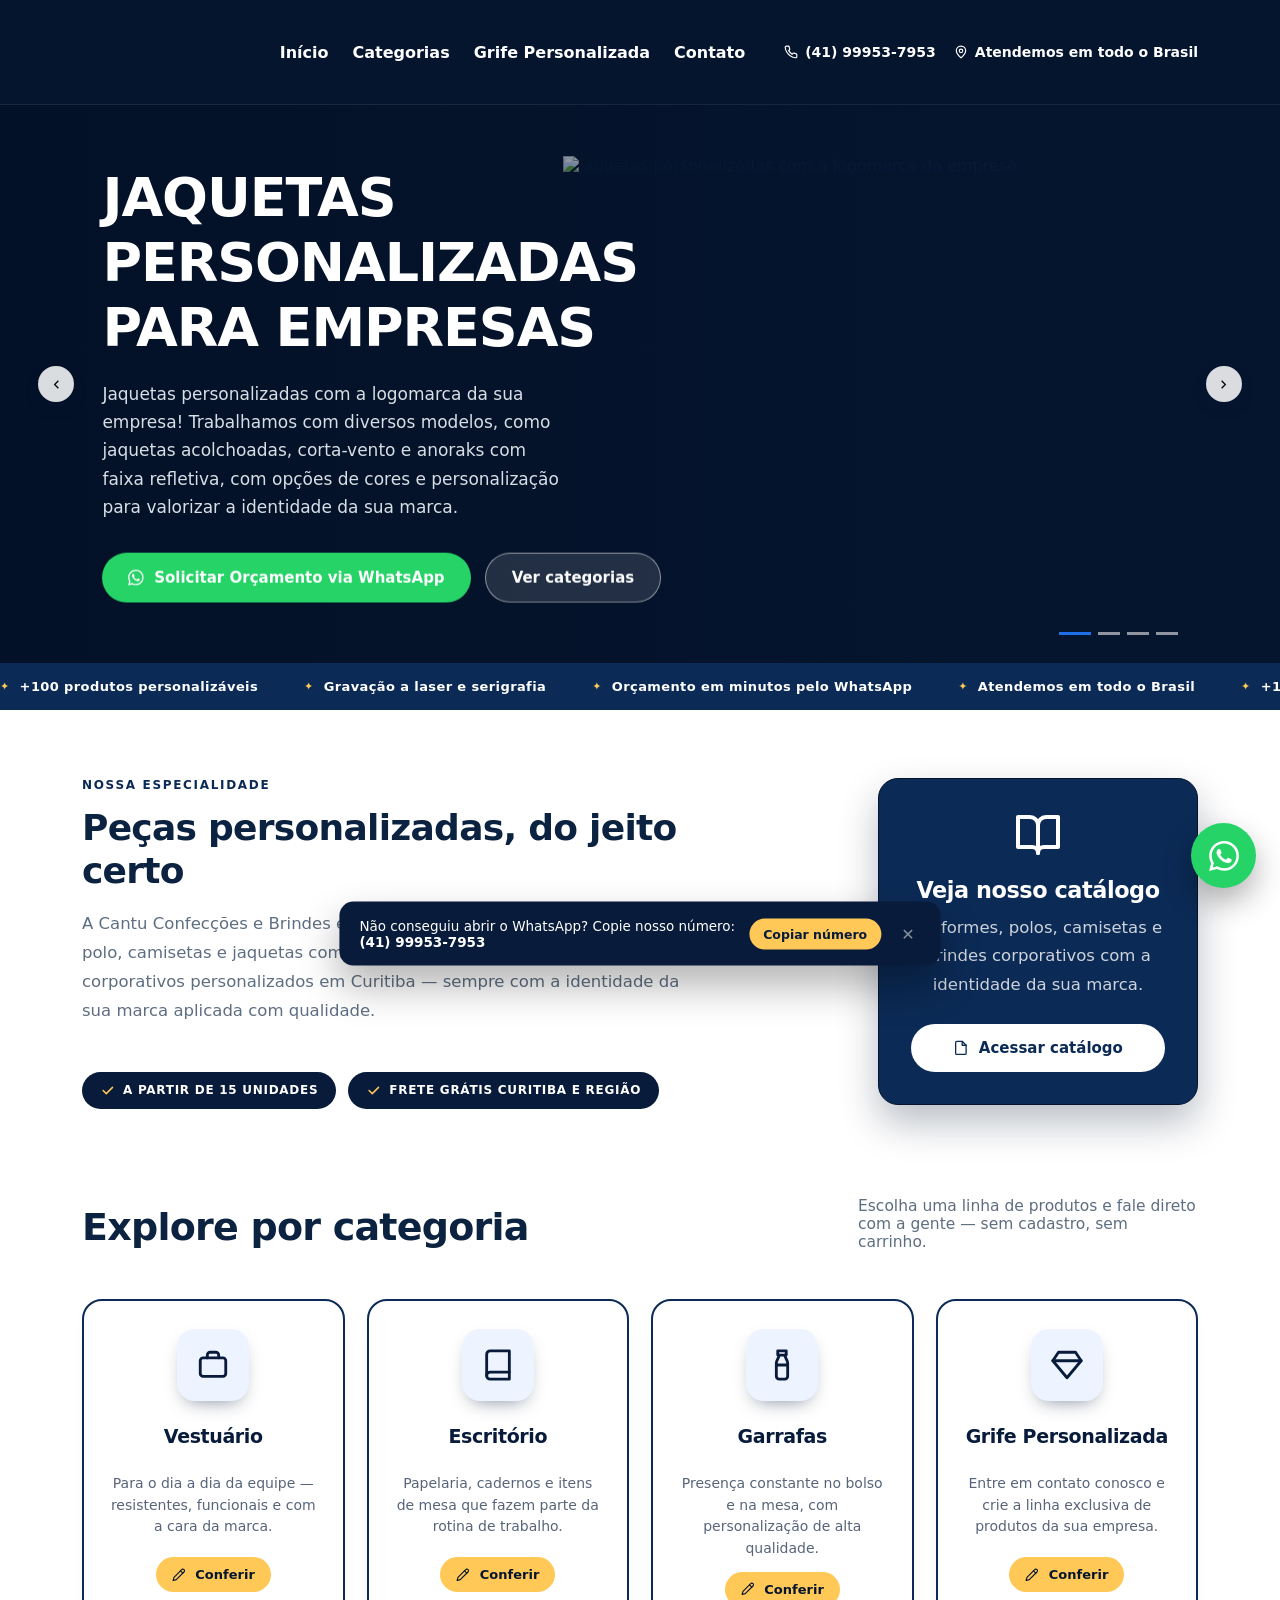
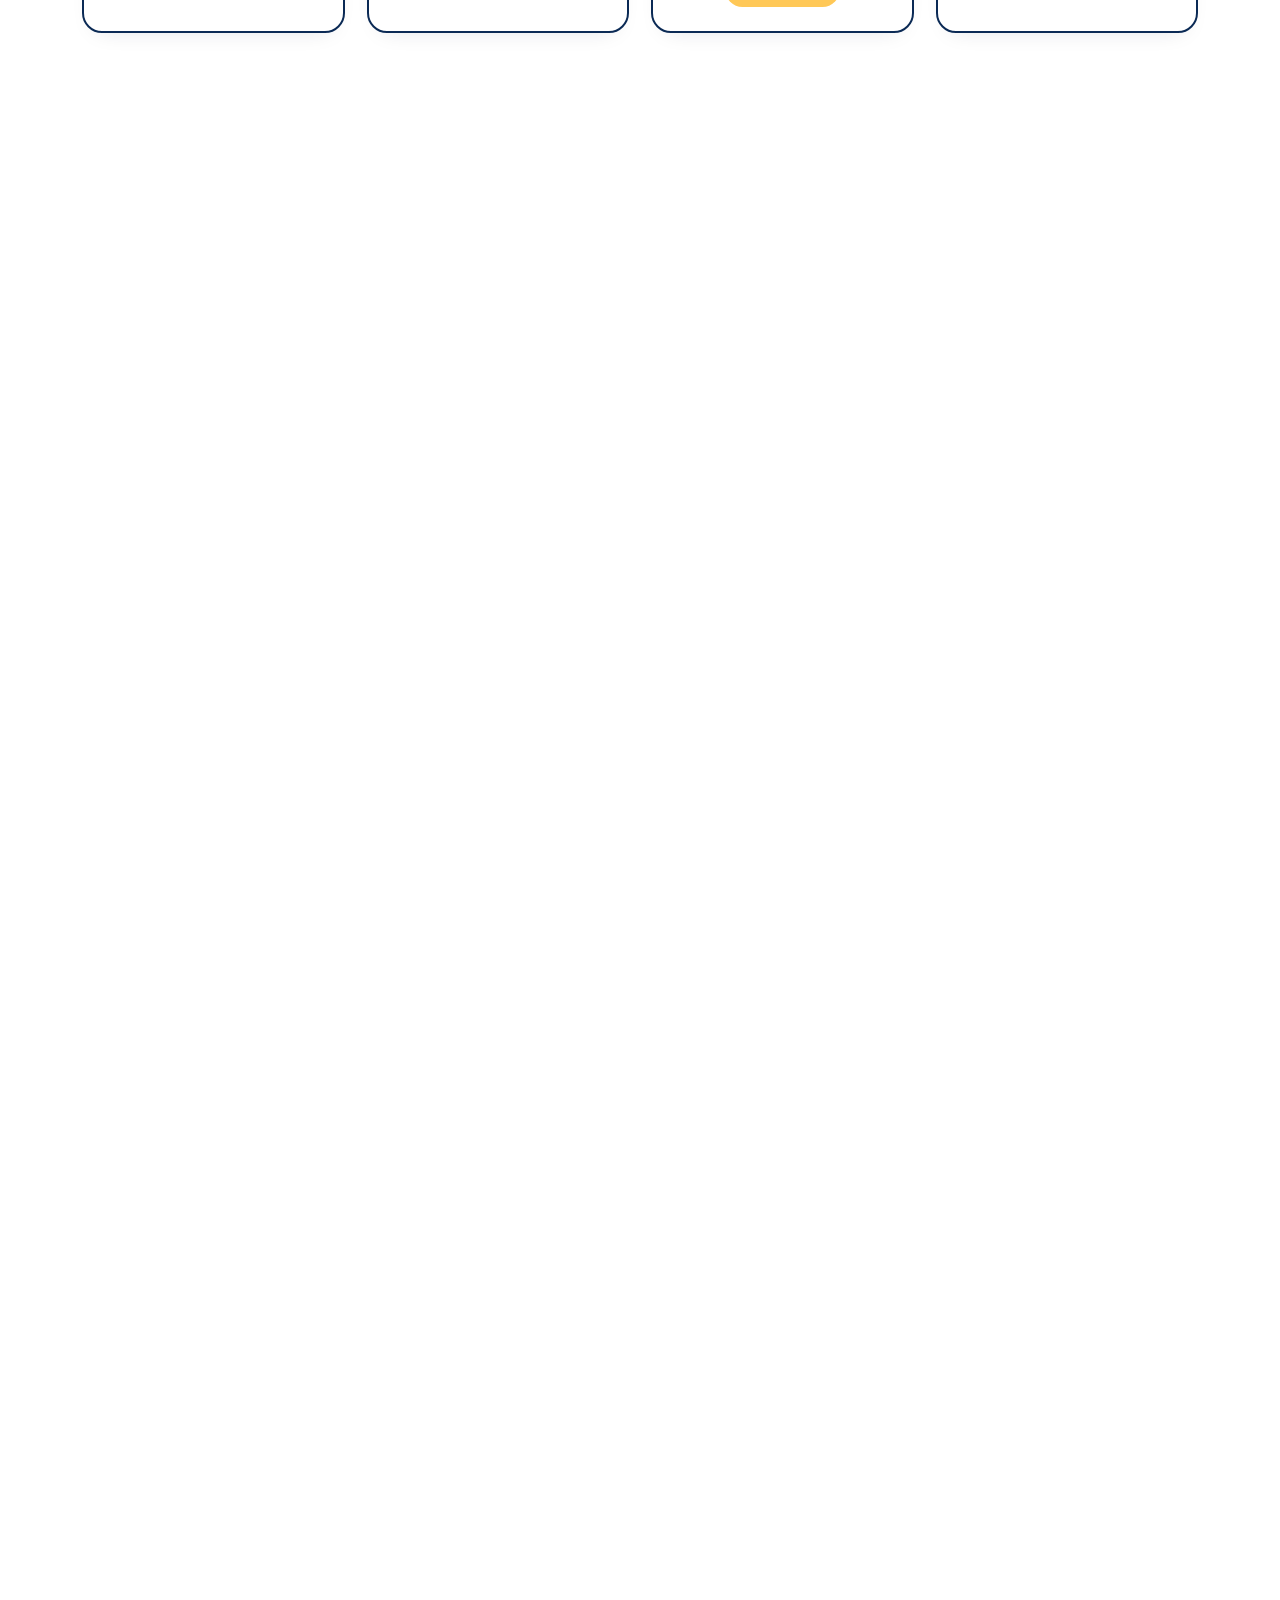
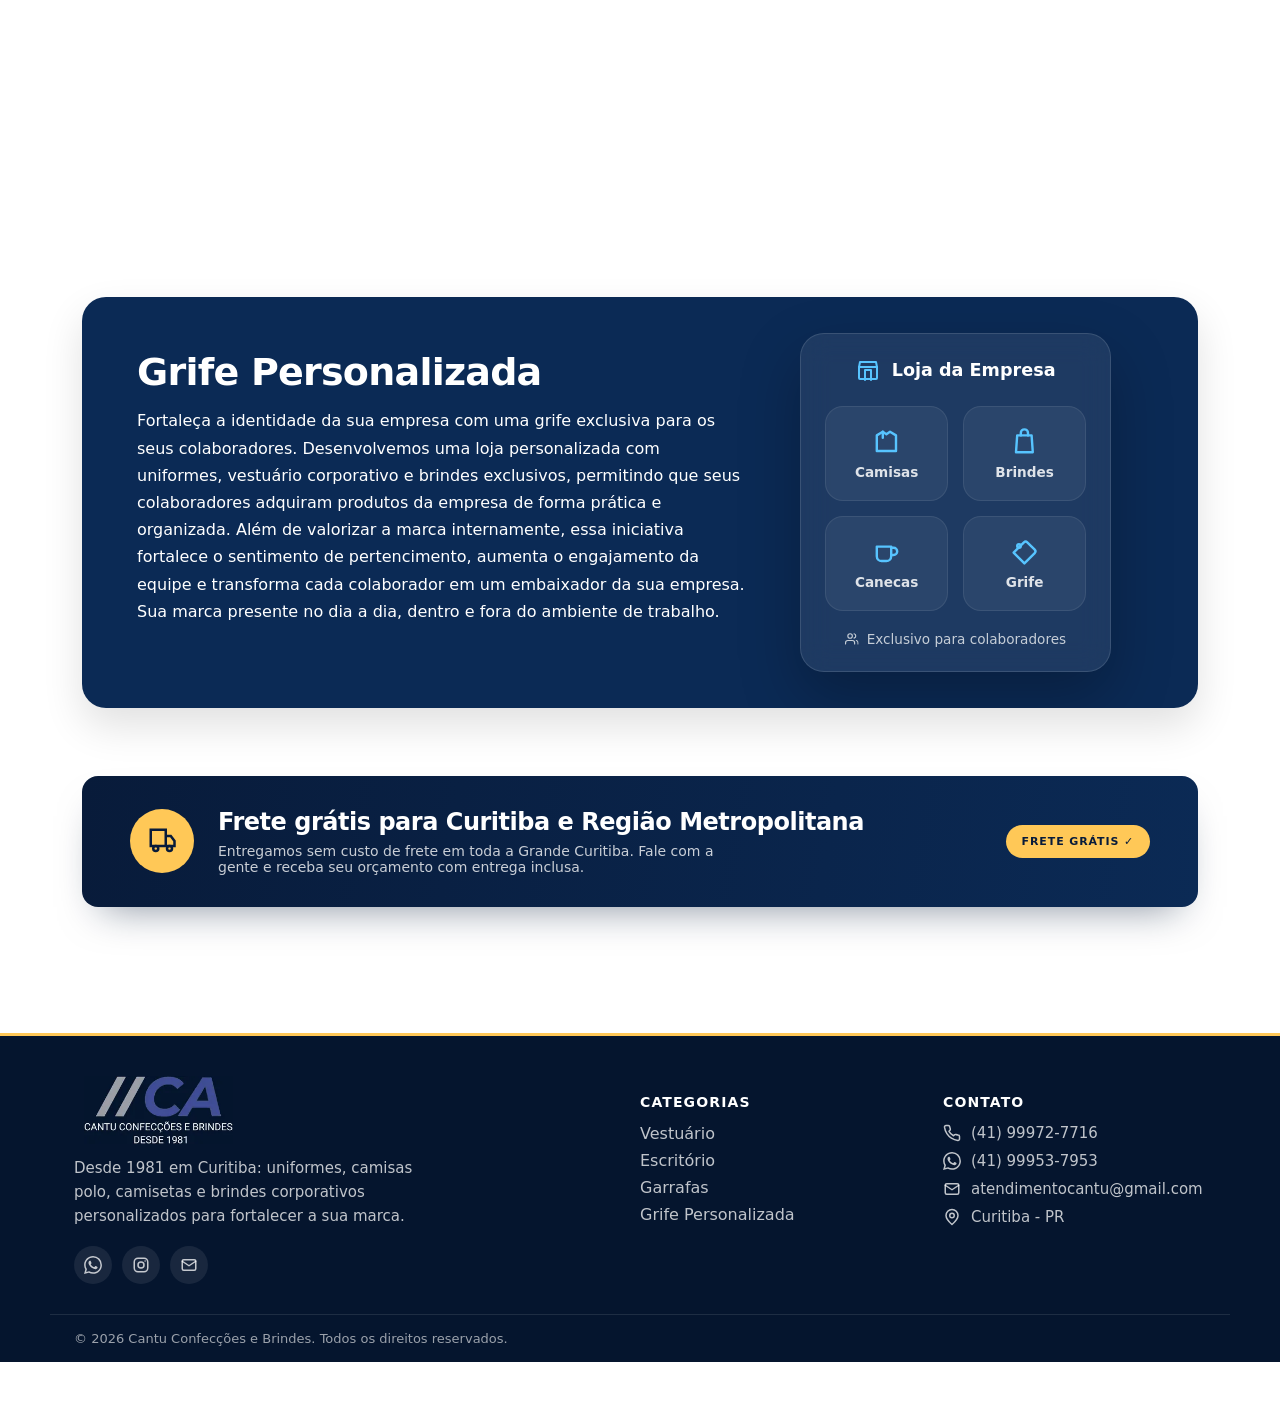
<file: __test.html>
﻿<!DOCTYPE html>
<html lang="pt-BR">

<head>
  <meta charset="UTF-8">
  <meta name="viewport" content="width=device-width, initial-scale=1.0">
  <title>Uniformes e Brindes Personalizados em Curitiba | Cantu</title>
  <meta name="description"
    content="Camisas polo, camisetas, jaquetas e brindes corporativos personalizados em Curitiba. Produção própria desde 1981. Orçamento pelo WhatsApp. Frete grátis.">
  <meta name="robots" content="index, follow, max-image-preview:large, max-snippet:-1, max-video-preview:-1">
  <meta name="author" content="Cantu Confecções e Brindes">
  <meta name="theme-color" content="#05152E">
  <link rel="canonical" href="https://www.cantubrindes.com.br/">
  <link rel="alternate" hreflang="pt-BR" href="https://www.cantubrindes.com.br/">
  <link rel="alternate" hreflang="x-default" href="https://www.cantubrindes.com.br/">
  <link rel="sitemap" type="application/xml" href="https://www.cantubrindes.com.br/sitemap.xml">
  <link rel="manifest" href="./site.webmanifest">
  <link rel="icon" type="image/png" sizes="32x32" href="./images/logo/favicon-32.png">
  <link rel="preload" as="image" type="image/webp" href="./images/vestuario/variaspolos2-480.webp"
    imagesrcset="./images/vestuario/variaspolos2-480.webp 480w, ./images/vestuario/variaspolos2-800.webp 800w"
    imagesizes="(max-width: 700px) 85vw, 420px" fetchpriority="high">
  <meta property="og:type" content="website">
  <meta property="og:locale" content="pt_BR">
  <meta property="og:site_name" content="Cantu Confecções e Brindes">
  <meta property="og:title" content="Uniformes e Brindes Personalizados em Curitiba | Cantu">
  <meta property="og:description"
    content="Camisas polo, camisetas, jaquetas e brindes corporativos personalizados em Curitiba. Produção própria desde 1981. Frete grátis na região.">
  <meta property="og:url" content="https://www.cantubrindes.com.br/">
  <meta property="og:image" content="https://www.cantubrindes.com.br/images/vestuario/variaspolos2.png">
  <meta property="og:image:alt" content="Camisas polo personalizadas da Cantu Confecções e Brindes">
  <meta property="og:image:width" content="1254">
  <meta property="og:image:height" content="1254">
  <meta name="twitter:card" content="summary_large_image">
  <meta name="twitter:title" content="Uniformes e Brindes Personalizados em Curitiba | Cantu">
  <meta name="twitter:description"
    content="Camisas polo, camisetas, jaquetas e brindes corporativos personalizados em Curitiba. Produção própria desde 1981.">
  <meta name="twitter:image" content="https://www.cantubrindes.com.br/images/vestuario/variaspolos2.png">
  <link rel="stylesheet" href="style.css">
  <script type="application/ld+json">
  {
    "@context": "https://schema.org",
    "@graph": [
      {
        "@type": "LocalBusiness",
        "@id": "https://www.cantubrindes.com.br/#negocio",
        "name": "Cantu Confecções e Brindes",
        "alternateName": ["Cantu Brindes", "Cantu"],
        "url": "https://www.cantubrindes.com.br/",
        "logo": "https://www.cantubrindes.com.br/images/logo/logo.png",
        "image": "https://www.cantubrindes.com.br/images/vestuario/variaspolos2.png",
        "description": "Confecção própria de uniformes, camisas polo, camisetas, jaquetas com faixa refletiva e brindes corporativos personalizados em Curitiba e Região Metropolitana, desde 1981.",
        "telephone": "+55-41-99953-7953",
        "email": "atendimentocantu@gmail.com",
        "foundingDate": "1981",
        "currenciesAccepted": "BRL",
        "address": {
          "@type": "PostalAddress",
          "addressLocality": "Curitiba",
          "addressRegion": "PR",
          "addressCountry": "BR"
        },
        "areaServed": [
          { "@type": "City", "name": "Curitiba" },
          { "@type": "AdministrativeArea", "name": "Região Metropolitana de Curitiba" }
        ],
        "sameAs": ["https://www.instagram.com/cantuconfeccoes/"],
        "contactPoint": {
          "@type": "ContactPoint",
          "telephone": "+55-41-99953-7953",
          "email": "atendimentocantu@gmail.com",
          "contactType": "sales",
          "areaServed": "BR",
          "availableLanguage": "Portuguese",
          "url": "https://wa.me/5541999537953"
        },
        "knowsAbout": [
          "camisas polo personalizadas",
          "camisetas personalizadas",
          "uniformes corporativos",
          "jaqueta com faixa refletiva",
          "brindes corporativos",
          "gravação a laser",
          "serigrafia"
        ],
        "hasOfferCatalog": {
          "@type": "OfferCatalog",
          "name": "Uniformes e brindes personalizados",
          "itemListElement": [
            { "@type": "OfferCatalog", "name": "Vestuário personalizado" },
            { "@type": "OfferCatalog", "name": "Brindes de escritório" },
            { "@type": "OfferCatalog", "name": "Garrafas e copos térmicos" },
            { "@type": "OfferCatalog", "name": "Grife personalizada para empresas" }
          ]
        }
      },
      {
        "@type": "WebSite",
        "@id": "https://www.cantubrindes.com.br/#website",
        "url": "https://www.cantubrindes.com.br/",
        "name": "Cantu Confecções e Brindes",
        "inLanguage": "pt-BR",
        "publisher": { "@id": "https://www.cantubrindes.com.br/#negocio" }
      },
      {
        "@type": "WebPage",
        "@id": "https://www.cantubrindes.com.br/#webpage",
        "url": "https://www.cantubrindes.com.br/",
        "name": "Uniformes e Brindes Personalizados em Curitiba | Cantu",
        "description": "Camisas polo, camisetas, jaquetas e brindes corporativos personalizados em Curitiba. Produção própria desde 1981.",
        "inLanguage": "pt-BR",
        "isPartOf": { "@id": "https://www.cantubrindes.com.br/#website" },
        "about": { "@id": "https://www.cantubrindes.com.br/#negocio" }
      }
    ]
  }
  </script>
</head>
<!-- <body style="background-color: #EAF3FA;"> -->
<body>
  <svg xmlns="http://www.w3.org/2000/svg" style="position:absolute;width:0;height:0;overflow:hidden" aria-hidden="true">
    <symbol id="i-check" viewBox="0 0 24 24" fill="none" stroke="currentColor" stroke-width="2.4" stroke-linecap="round" stroke-linejoin="round"><path d="M5 12l5 5L20 7"/></symbol>
    <symbol id="i-book" viewBox="0 0 24 24" fill="none" stroke="currentColor" stroke-width="2" stroke-linecap="round" stroke-linejoin="round"><path d="M4 19.5A2.5 2.5 0 016.5 17H20"/><path d="M4 4.5A2.5 2.5 0 016.5 2H20v20H6.5A2.5 2.5 0 014 19.5v-15z"/></symbol>
    <symbol id="i-book-open" viewBox="0 0 24 24" fill="none" stroke="currentColor" stroke-width="2" stroke-linecap="round" stroke-linejoin="round"><path d="M2 3h6a4 4 0 014 4v14a3 3 0 00-3-3H2z"/><path d="M22 3h-6a4 4 0 00-4 4v14a3 3 0 013-3h7z"/></symbol>
    <symbol id="i-pdf" viewBox="0 0 24 24" fill="none" stroke="currentColor" stroke-width="2" stroke-linecap="round" stroke-linejoin="round"><path d="M14 2H6a2 2 0 00-2 2v16a2 2 0 002 2h12a2 2 0 002-2V8z"/><path d="M14 2v6h6"/></symbol>
    <symbol id="i-suitcase" viewBox="0 0 24 24" fill="none" stroke="currentColor" stroke-width="2" stroke-linecap="round" stroke-linejoin="round"><rect x="3" y="7" width="18" height="13" rx="2"/><path d="M8 7V5a2 2 0 012-2h4a2 2 0 012 2v2"/></symbol>
    <symbol id="i-quote" viewBox="0 0 24 24" fill="none" stroke="currentColor" stroke-width="2" stroke-linecap="round" stroke-linejoin="round"><path d="M17 3a2.85 2.83 0 1 1 4 4L7.5 20.5 2 22l1.5-5.5Z"/><path d="m15 5 4 4"/></symbol>
    <symbol id="i-pen" viewBox="0 0 24 24" fill="none" stroke="currentColor" stroke-width="2" stroke-linecap="round" stroke-linejoin="round"><path d="M12 19l7-7 3 3-7 7H8v-3z"/><path d="M18 13l-1.5-7.5L2 2l3.5 14.5L13 18l5-5z"/></symbol>
    <symbol id="i-bottle" viewBox="0 0 24 24" fill="none" stroke="currentColor" stroke-width="2" stroke-linecap="round" stroke-linejoin="round"><path d="M9 2h6v3H9z"/><path d="M10 5c0 2-2 3-2 6v9a2 2 0 002 2h4a2 2 0 002-2v-9c0-3-2-4-2-6"/><path d="M8 12h8"/></symbol>
    <symbol id="i-gem" viewBox="0 0 24 24" fill="none" stroke="currentColor" stroke-width="2" stroke-linecap="round" stroke-linejoin="round"><path d="M6 3h12l4 6-10 12L2 9l4-6z"/><path d="M2 9h20"/></symbol>
    <symbol id="i-store" viewBox="0 0 24 24" fill="none" stroke="currentColor" stroke-width="2" stroke-linecap="round" stroke-linejoin="round"><path d="M3 9l1-5h16l1 5"/><path d="M3 9h18v11a1 1 0 01-1 1H4a1 1 0 01-1-1V9z"/><path d="M9 22V12h6v10"/></symbol>
    <symbol id="i-shirt" viewBox="0 0 24 24" fill="none" stroke="currentColor" stroke-width="2" stroke-linecap="round" stroke-linejoin="round"><path d="M4 7l5-3 3 2 3-2 5 3v13H4V7z"/><path d="M9 4v5"/></symbol>
    <symbol id="i-bag" viewBox="0 0 24 24" fill="none" stroke="currentColor" stroke-width="2" stroke-linecap="round" stroke-linejoin="round"><path d="M6 7h12l1 14H5L6 7z"/><path d="M9 7V5a3 3 0 016 0v2"/></symbol>
    <symbol id="i-mug" viewBox="0 0 24 24" fill="none" stroke="currentColor" stroke-width="2" stroke-linecap="round" stroke-linejoin="round"><path d="M4 8h12v8a4 4 0 01-4 4H8a4 4 0 01-4-4V8z"/><path d="M16 9h2a3 3 0 010 6h-2"/></symbol>
    <symbol id="i-tag" viewBox="0 0 24 24" fill="none" stroke="currentColor" stroke-width="2" stroke-linecap="round" stroke-linejoin="round"><path d="M20.6 13.4L12 22l-9-9 8.6-8.6a2 2 0 012.8 0l6.2 6.2a2 2 0 010 2.8z"/><circle cx="7.5" cy="7.5" r="1.5"/></symbol>
    <symbol id="i-users" viewBox="0 0 24 24" fill="none" stroke="currentColor" stroke-width="2" stroke-linecap="round" stroke-linejoin="round"><path d="M17 21v-2a4 4 0 00-4-4H5a4 4 0 00-4 4v2"/><circle cx="9" cy="7" r="4"/><path d="M23 21v-2a4 4 0 00-3-3.87"/><path d="M16 3.13a4 4 0 010 7.75"/></symbol>
    <symbol id="i-phone" viewBox="0 0 24 24" fill="none" stroke="currentColor" stroke-width="2" stroke-linecap="round" stroke-linejoin="round"><path d="M22 16.9v3a2 2 0 01-2.2 2 19.8 19.8 0 01-8.6-3.1 19.4 19.4 0 01-6-6A19.8 19.8 0 012 4.2 2 2 0 014 2h3a2 2 0 012 1.7c.1 1 .4 1.9.7 2.7a2 2 0 01-.5 2.1L8 9.7a16 16 0 006 6l1.2-1.2a2 2 0 012.1-.5c.9.3 1.8.6 2.7.7a2 2 0 012 2z"/></symbol>
    <symbol id="i-envelope" viewBox="0 0 24 24" fill="none" stroke="currentColor" stroke-width="2" stroke-linecap="round" stroke-linejoin="round"><rect x="3" y="5" width="18" height="14" rx="2"/><path d="M3 7l9 6 9-6"/></symbol>
    <symbol id="i-pin" viewBox="0 0 24 24" fill="none" stroke="currentColor" stroke-width="2" stroke-linecap="round" stroke-linejoin="round"><path d="M20 10c0 5-8 12-8 12S4 15 4 10a8 8 0 1116 0z"/><circle cx="12" cy="10" r="3"/></symbol>
    <symbol id="i-whatsapp" viewBox="0 0 24 24"><path fill="currentColor" d="M17.472 14.382c-.297-.149-1.758-.867-2.03-.967-.273-.099-.471-.148-.67.15-.197.297-.767.966-.94 1.164-.173.199-.347.223-.644.075-.297-.15-1.255-.463-2.39-1.475-.883-.788-1.48-1.761-1.653-2.059-.173-.297-.018-.458.13-.606.134-.133.298-.347.446-.52.149-.174.198-.298.298-.497.099-.198.05-.371-.025-.52-.075-.149-.669-1.612-.916-2.207-.242-.579-.487-.5-.669-.51-.173-.008-.371-.01-.57-.01-.198 0-.52.074-.792.372-.272.297-1.04 1.016-1.04 2.479 0 1.462 1.065 2.875 1.213 3.074.149.198 2.096 3.2 5.077 4.487.709.306 1.262.489 1.694.625.712.227 1.36.195 1.871.118.571-.085 1.758-.719 2.006-1.413.248-.694.248-1.289.173-1.413-.074-.124-.272-.198-.57-.347m-5.421 7.403h-.004a9.87 9.87 0 01-5.031-1.378l-.361-.214-3.741.982.998-3.648-.235-.374a9.86 9.86 0 01-1.51-5.26c.001-5.45 4.436-9.884 9.888-9.884 2.64 0 5.122 1.03 6.988 2.898a9.825 9.825 0 012.893 6.994c-.003 5.45-4.435 9.884-9.885 9.884m8.413-18.297A11.815 11.815 0 0012.05 0C5.495 0 .16 5.335.157 11.892c0 2.096.547 4.142 1.588 5.945L.057 24l6.305-1.654a11.882 11.882 0 005.683 1.448h.005c6.554 0 11.89-5.335 11.893-11.893a11.821 11.821 0 00-3.48-8.413Z"/></symbol>
    <symbol id="i-instagram" viewBox="0 0 24 24" fill="none" stroke="currentColor" stroke-width="2" stroke-linecap="round" stroke-linejoin="round"><rect x="3" y="3" width="18" height="18" rx="5"/><circle cx="12" cy="12" r="4"/><circle cx="17.5" cy="6.5" r="1" fill="currentColor" stroke="none"/></symbol>
  </svg>

  <header>
    <div class="contact-bar">
      <div class="wrap">
        <div class="contact-details">
          <a class="contact-item" href="tel:+5541999537953"><svg viewBox="0 0 24 24" fill="none" stroke="currentColor"
              stroke-width="2">
              <path
                d="M22 16.9v3a2 2 0 01-2.2 2 19.8 19.8 0 01-8.6-3.1 19.4 19.4 0 01-6-6A19.8 19.8 0 012 4.2 2 2 0 014 2h3a2 2 0 012 1.7c.1 1 .4 1.9.7 2.7a2 2 0 01-.5 2.1L8 9.7a16 16 0 006 6l1.2-1.2a2 2 0 012.1-.5c.9.3 1.8.6 2.7.7a2 2 0 012 2z" />
            </svg>(41) 99953-7953</a>
          <span class="contact-item contact-address"><svg viewBox="0 0 24 24" fill="none" stroke="currentColor"
              stroke-width="2">
              <path d="M20 10c0 5-8 12-8 12S4 15 4 10a8 8 0 1116 0z" />
              <circle cx="12" cy="10" r="3" />
            </svg>Atendemos em todo o Brasil</span>
        </div>
      </div>
    </div>
    <div class="header-main">
  <div class="wrap">

    <button class="mobile-menu-toggle" type="button" aria-label="Abrir menu" aria-expanded="false">
      <span></span>
      <span></span>
      <span></span>
    </button>

    <!-- 1. LOGO NA ESQUERDA -->
    <a href="#hero" class="logo logo-brand" aria-label="Cantu Confecções e Brindes, desde 1981">
      <picture>
        <source media="(max-width: 860px)" srcset="./images/logo/logo.webp" type="image/webp" width="180" height="59">
        <img class="logo-image" src="./images/logo/logo-header-280.webp" alt="Cantu Confecções e Brindes" width="280"
          height="128" fetchpriority="low" decoding="async">
      </picture>
      <div class="mobile-logo-text">
        <span class="line-1 mobile-logo-title">Cantu confecções</span>
        <span class="line-2 mobile-logo-title">e Brindes</span>
        <small class="line-3 mobile-logo-title">DESDE 1981</small>
      </div>
    </a>

    <!-- 2. MENU NO MEIO -->
    <nav class="top-header-v2__nav">
      <a href="#hero">Início</a>
      <a href="#categorias">Categorias</a>
      <a href="#grife">Grife Personalizada</a>
      <a href="#contato">Contato</a>
    </nav>

    <div class="desktop-contact-details" aria-label="Informações de contato">
      <a class="contact-item" href="tel:+5541999537953">
        <svg viewBox="0 0 24 24" fill="none" stroke="currentColor" stroke-width="2" aria-hidden="true">
          <path d="M22 16.9v3a2 2 0 01-2.2 2 19.8 19.8 0 01-8.6-3.1 19.4 19.4 0 01-6-6A19.8 19.8 0 012 4.2 2 2 0 014 2h3a2 2 0 012 1.7c.1 1 .4 1.9.7 2.7a2 2 0 01-.5 2.1L8 9.7a16 16 0 006 6l1.2-1.2a2 2 0 012.1-.5c.9.3 1.8.6 2.7.7a2 2 0 012 2z" />
        </svg>
        (41) 99953-7953
      </a>
      <span class="contact-item contact-address">
        <svg viewBox="0 0 24 24" fill="none" stroke="currentColor" stroke-width="2" aria-hidden="true">
          <path d="M20 10c0 5-8 12-8 12S4 15 4 10a8 8 0 1116 0z" />
          <circle cx="12" cy="10" r="3" />
        </svg>
        Atendemos em todo o Brasil
      </span>
    </div>

  </div>
</div>

    <nav class="mobile-nav-panel" id="mobileNavPanel" aria-label="Menu mobile">
      <h3 class="mobile-panel-title">Cantu Brindes</h3>
      <a href="#hero">Início</a>
      <a href="#categorias">Categorias</a>
      <a href="#grife">Grife Personalizada</a>
      <a href="#contato">Contato</a>
      <a class="mobile-contact-item" href="tel:+5541999537953">
        <svg viewBox="0 0 24 24" fill="none" stroke="currentColor" stroke-width="2">
          <path
            d="M22 16.9v3a2 2 0 01-2.2 2 19.8 19.8 0 01-8.6-3.1 19.4 19.4 0 01-6-6A19.8 19.8 0 012 4.2 2 2 0 014 2h3a2 2 0 012 1.7c.1 1 .4 1.9.7 2.7a2 2 0 01-.5 2.1L8 9.7a16 16 0 006 6l1.2-1.2a2 2 0 012.1-.5c.9.3 1.8.6 2.7.7a2 2 0 012 2z" />
        </svg>
        <span>(41) 99972-7716</span>
      </a>
      <a class="mobile-contact-item" href="mailto:atendimentocantu@gmail.com">
        <svg viewBox="0 0 24 24" fill="none" stroke="currentColor" stroke-width="2">
          <path d="M4 6h16a1 1 0 011 1v10a1 1 0 01-1 1H4a1 1 0 01-1-1V7a1 1 0 011-1z" />
          <path d="M5 8l7 6 7-6" />
        </svg>
        <span>atendimentocantu@gmail.com</span>
      </a>
    </nav>
    <div class="mobile-nav-backdrop" id="mobileNavBackdrop"></div>
  </header>

  <main>

    <section class="hero" id="hero">
      <div class="blob blob-1"></div>
      <div class="blob blob-2"></div>
      <div class="blob blob-3"></div>
      <div class="cursor-glow" id="cursorGlow"></div>
      <div class="wrap" style="background-color: #05152E !important;">
        <div class="hero-copy">
          <h1 class="load-in d2" id="heroTitle">
            JAQUETAS PERSONALIZADAS PARA EMPRESAS
          </h1>

          <p class="lead load-in d3" id="heroDescription">
            Jaquetas personalizadas com a logomarca da sua empresa! Trabalhamos com diversos modelos, como jaquetas acolchoadas, corta-vento e anoraks com faixa refletiva, com opções de cores e personalização para valorizar a identidade da sua marca.
          </p>
          <div class="hero-ctas load-in d4">
            <a class="btn" data-wa data-msg="Olá! Vi o site e gostaria de um orçamento de brindes corporativos."
              href="https://wa.me/5541999537953" rel="noopener noreferrer" style="color: white; background-color: #25D366;">
              <svg class="icon icon-fill" aria-hidden="true"><use href="#i-whatsapp"></use></svg>
              Solicitar Orçamento via WhatsApp
            </a>
            <a class="btn btn-ghost" href="#categorias">Ver categorias</a>
          </div>
        </div>

        <div class="hero-visual load-in d5">
          <div class="carousel tag" id="carousel" style="color:var(--ink-dark)">
            <div class="dots" id="dots"></div>

           <div class="slide"
              data-color="var(--gold)"
              data-title="CAMISAS POLO"
              data-description="Camisas polo personalizadas para equipes, eventos e ações corporativas. Produzimos com sua identidade visual, em <span style='color:#FFC857;font-weight:700;'>TODAS AS CORES</span> e todos <span style='color:#FFC857;font-weight:700;'>OS TAMANHOS</span>. Solicite um orçamento rápido e atendimento direto pelo WhatsApp.">

              <div class="slide-art" style="background: #05152E">
                  <img class="polo-image" src="./images/vestuario/variaspolos2-480.webp"
                    srcset="./images/vestuario/variaspolos2-480.webp 480w, ./images/vestuario/variaspolos2-800.webp 800w"
                    sizes="(max-width: 700px) 85vw, 420px"
                    alt="Camisas polo personalizadas da Cantu em Curitiba" width="800" height="800"
                    fetchpriority="high" decoding="async">
              </div>

              <div class="slide-content">
                  <span class="slide-tag-label" style="color: black; font-weight: bold;">TODAS AS CORES</span>
                  <span class="slide-tag-label dois" style="color: black; font-weight: bold;">TODOS OS TAMANHOS</span>
                  <span class="slide-tag-label dois" style="color: black; font-weight: bold;">PRODUÇÃO PRÓPRIA</span>
              </div>
          </div>

            <div class="slide" data-color="var(--cta)" data-title="CAMISETAS PERSONALIZADAS" data-description="Produzimos camisetas personalizadas para empresas, eventos e campanhas promocionais, com qualidade, conforto e impressão de alta definição.
              ">

              <div class="slide-art" style="background:#05152E;">
                <img data-src="./images/vestuario/variascamisetas.webp"
                  alt="Camisetas personalizadas para empresas e eventos" width="1200" height="800"
                  decoding="async">
              </div>

              <!-- <div class="slide-content">
                <span class="slide-tag-label">Camisetas Personalizadas</span>
              </div> -->

            </div>

            <div class="slide" data-color="var(--gold)" data-title="KITS CORPORATIVOS"
              data-description="Monte kits de escritório personalizados para integrar novos colaboradores, presentear clientes e fortalecer a cultura da sua empresa.">
              <div class="slide-art" style="background:#05152E">
                <img data-src="./images/escritorio/kit.webp" alt="Kit corporativo personalizado da Cantu"
                  width="1200" height="800" decoding="async">
              </div>
              <!-- <div class="slide-content">
                <span class="slide-tag-label">Kits de escritório</span>
              </div> -->
            </div>

            <div class="slide active" data-color="var(--gold)" data-title="JAQUETAS PERSONALIZADAS PARA EMPRESAS"
              data-description="Jaquetas personalizadas com a logomarca da sua empresa! Trabalhamos com diversos modelos, como jaquetas acolchoadas, corta-vento e anoraks com faixa refletiva, com opções de cores e personalização para valorizar a identidade da sua marca.">
              <div class="slide-art" style="background:#05152E">
                <img data-src="./images/vestuario/jaquetasCarrossel.webp"
                  alt="Jaquetas personalizadas com a logomarca da empresa" width="1200" height="923"
                  decoding="async">
              </div>
              <!-- <div class="slide-content">
                <span class="slide-tag-label">Jaquetas Personalizadas</span>
              </div> -->
            </div>

            <div class="carousel-controls">
              <button class="car-btn" id="prevBtn" aria-label="Anterior"><svg viewBox="0 0 24 24" fill="none"
                  stroke="currentColor" stroke-width="2">
                  <path d="M15 18l-6-6 6-6" />
                </svg></button>
              <button class="car-btn" id="nextBtn" aria-label="Próximo"><svg viewBox="0 0 24 24" fill="none"
                  stroke="currentColor" stroke-width="2">
                  <path d="M9 6l6 6-6 6" />
                </svg></button>
            </div>
          </div>
        </div>
      </div>
    </section>

    <div class="trust-strip">
      <div class="trust-track" id="trustTrack">
        <span>+100 produtos personalizáveis</span>
        <span>Gravação a laser e serigrafia</span>
        <span>Orçamento em minutos pelo WhatsApp</span>
        <span>Atendemos em todo o Brasil</span>
        <span>+100 produtos personalizáveis</span>
        <span>Gravação a laser e serigrafia</span>
        <span>Orçamento em minutos pelo WhatsApp</span>
        <span>Atendemos em todo o Brasil</span>
      </div>
    </div>

    <section class="specialty">
      <div class="wrap">
        <div class="specialty-inner reveal">

          <div class="specialty-content">
            <span class="eyebrow">Nossa especialidade</span>

            <h2>Peças personalizadas, do jeito certo</h2>

            <p>
              A Cantu Confecções e Brindes é especialista na confecção de camisas polo, camisetas e jaquetas com
              faixas refletivas, além de brindes corporativos personalizados em Curitiba — sempre com a identidade
              da sua marca aplicada com qualidade.
            </p>

            <div class="specialty-badges">
              <span class="specialty-badge">
                <svg class="icon" aria-hidden="true"><use href="#i-check"></use></svg>
                A partir de 15 unidades
              </span>

              <span class="specialty-badge">
                <svg class="icon" aria-hidden="true"><use href="#i-check"></use></svg>
                Frete grátis Curitiba e região
              </span>
            </div>
          </div>

          <div class="catalog-card">
            <svg class="icon catalog-icon" aria-hidden="true"><use href="#i-book-open"></use></svg>

            <h3>Veja nosso catálogo</h3>

            <p>
              Uniformes, polos, camisetas e brindes corporativos com a identidade da sua marca.
            </p>

            <a href="https://heyzine.com/flip-book/26e091ebf0.html" target="_blank" rel="noopener noreferrer" class="btn">
              <svg class="icon" aria-hidden="true"><use href="#i-pdf"></use></svg>
              Acessar catálogo
            </a>
          </div>

        </div>
      </div>
    </section>

    <section class="categories" id="categorias">
      <div class="wrap">
        <div class="section-head reveal">
          <h2>Explore por categoria</h2>
          <p>Escolha uma linha de produtos e fale direto com a gente — sem cadastro, sem carrinho.</p>
        </div>

        <div class="cat-grid">

          <!-- Mochilas -->
          <article class="cat-card tag">
            <div class="cat-icon">
              <svg class="icon" aria-hidden="true"><use href="#i-suitcase"></use></svg>
            </div>

            <h3>Vestuário</h3>

            <p>
              Para o dia a dia da equipe — resistentes, funcionais e com a cara da marca.
            </p>

            <a class="btn btn-small" href="#vestuario">
              <svg class="icon" aria-hidden="true"><use href="#i-quote"></use></svg> Conferir
            </a>
          </article>

          <!-- Escritório -->
          <article class="cat-card tag">
            <div class="cat-icon">
              <svg class="icon" aria-hidden="true"><use href="#i-book"></use></svg>
            </div>

            <h3>Escritório</h3>

            <p>
              Papelaria, cadernos e itens de mesa que fazem parte da rotina de trabalho.
            </p>

            <a class="btn btn-small" href="#produtos">
              <svg class="icon" aria-hidden="true"><use href="#i-quote"></use></svg> Conferir
            </a>
          </article>

          <!-- Garrafas -->
          <article class="cat-card tag">
            <div class="cat-icon">
              <svg class="icon" aria-hidden="true"><use href="#i-bottle"></use></svg>
            </div>

            <h3>Garrafas</h3>

            <p>
              Presença constante no bolso e na mesa, com personalização de alta qualidade.
            </p>

            <a class="btn btn-small" href="#garrafas">
              <svg class="icon" aria-hidden="true"><use href="#i-quote"></use></svg> Conferir
            </a>
          </article>

          <!-- Diversos -->
          <article class="cat-card tag">
            <div class="cat-icon">
              <svg class="icon" aria-hidden="true"><use href="#i-gem"></use></svg>
            </div>

            <h3>Grife Personalizada</h3>

            <p>
              Entre em contato conosco e crie a linha exclusiva de produtos da sua empresa.
            </p>

            <a class="btn btn-small" href="#grife">
              <svg class="icon" aria-hidden="true"><use href="#i-quote"></use></svg> Conferir
            </a>
          </article>

        </div>
      </div>
    </section>

    <section class="products-carousel" id="vestuario">
      <div class="wrap">
        <div class="section-head reveal">
          <h2>Vestuário<span class="production-badge">Produção Própria</span></h2>
        </div>

        <div class="prod-carousel-wrap reveal">
          <button class="prod-car-btn prev" type="button" aria-label="Produtos anteriores" disabled>
            <svg viewBox="0 0 24 24" fill="none" stroke="currentColor" stroke-width="2">
              <path d="M15 18l-6-6 6-6" />
            </svg>
          </button>

          <div class="prod-carousel">
            <div class="prod-track">

              <article class="prod-card">
                <div class="prod-gallery" data-gallery>
                  <button class="prod-img-btn prev" type="button" aria-label="Foto anterior">
                    <svg viewBox="0 0 24 24" fill="none" stroke="currentColor" stroke-width="2">
                      <path d="M15 18l-6-6 6-6" />
                    </svg>
                  </button>
                  <div class="prod-images">
                    <img data-src="./images/vestuario/polo1.webp" class="active" alt="Camiseta polo personalizada" decoding="async">
                    <img data-src="./images/vestuario/polo2.webp" alt="Camiseta polo personalizada — outra cor" decoding="async">
                    <img data-src="./images/vestuario/polo3.webp" alt="Camiseta polo personalizada — detalhe" decoding="async">
                    <img data-src="./images/vestuario/polo4.webp" alt="Camiseta polo personalizada — costas" decoding="async">
                  </div>
                  <button class="prod-img-btn next" type="button" aria-label="Próxima foto">
                    <svg viewBox="0 0 24 24" fill="none" stroke="currentColor" stroke-width="2">
                      <path d="M9 6l6 6-6 6" />
                    </svg>
                  </button>
                  <div class="prod-img-dots"></div>
                </div>
                <div class="prod-card-body">
                  <h3>Camiseta Polo</h3>
                  <div class="prod-tags" aria-label="Características da camiseta polo">
                    <span class="prod-tag">Todos os tamanhos</span>
                    <span class="prod-tag">Todas as cores</span>
                  </div>
                  <!-- <p>Praticidade e estilo no dia a dia dos seus clientes e colaboradores com a marca da sua empresa em
                    destaque.</p> -->
                  <a class="btn btn-small" data-wa
                    data-msg="Olá! Vi a Camiseta Polo no site e gostaria de um orçamento." href="https://wa.me/5541999537953" rel="noopener noreferrer">
                    <svg class="icon" aria-hidden="true"><use href="#i-quote"></use></svg> Solicitar Orçamento
                  </a>
                </div>
              </article>

              <article class="prod-card">
                <div class="prod-gallery" data-gallery>
                  <button class="prod-img-btn prev" type="button" aria-label="Foto anterior">
                    <svg viewBox="0 0 24 24" fill="none" stroke="currentColor" stroke-width="2">
                      <path d="M15 18l-6-6 6-6" />
                    </svg>
                  </button>
                  <div class="prod-images">
                    <img data-src="./images/vestuario/camisasocial1.webp" class="active" alt="Camisa social personalizada" decoding="async">
                    <img data-src="./images/vestuario/camisasocial2.webp" alt="Camisa social personalizada — outra cor" decoding="async">
                    <img data-src="./images/vestuario/camisasocial3.webp" alt="Camisa social personalizada — detalhe" decoding="async">
                    <img data-src="./images/vestuario/camisasocial4.webp" alt="Camisa social personalizada — manga" decoding="async">
                    <img data-src="./images/vestuario/camisasocial5.webp" alt="Camisa social personalizada — gola" decoding="async">
                    <img data-src="./images/vestuario/camisasocial6.webp" alt="Camisa social personalizada — costas" decoding="async">
                    <img data-src="./images/vestuario/camisasocial7.webp" alt="Camisa social personalizada — tecido" decoding="async">
                  </div>
                  <button class="prod-img-btn next" type="button" aria-label="Próxima foto">
                    <svg viewBox="0 0 24 24" fill="none" stroke="currentColor" stroke-width="2">
                      <path d="M9 6l6 6-6 6" />
                    </svg>
                  </button>
                  <div class="prod-img-dots"></div>
                </div>
                <div class="prod-card-body">
                  <h3>Camisa Social</h3>
                  <a class="btn btn-small" data-wa
                    data-msg="Olá! Vi a Camisa Social no site e gostaria de um orçamento." href="https://wa.me/5541999537953" rel="noopener noreferrer">
                    <svg class="icon" aria-hidden="true"><use href="#i-quote"></use></svg> Solicitar Orçamento
                  </a>
                </div>
              </article>

              <article class="prod-card">
                <div class="prod-gallery" data-gallery>
                  <button class="prod-img-btn prev" type="button" aria-label="Foto anterior">
                    <svg viewBox="0 0 24 24" fill="none" stroke="currentColor" stroke-width="2">
                      <path d="M15 18l-6-6 6-6" />
                    </svg>
                  </button>
                  <div class="prod-images">
                    <img data-src="./images/vestuario/bone1.webp" class="active" alt="Boné personalizado" decoding="async">
                    <img data-src="./images/vestuario/bone2.webp" alt="Boné personalizado — detalhe" decoding="async">
                  </div>
                  <button class="prod-img-btn next" type="button" aria-label="Próxima foto">
                    <svg viewBox="0 0 24 24" fill="none" stroke="currentColor" stroke-width="2">
                      <path d="M9 6l6 6-6 6" />
                    </svg>
                  </button>
                  <div class="prod-img-dots"></div>
                </div>
                <div class="prod-card-body">
                  <h3>Boné</h3>
                  <!-- <p>Praticidade e estilo no dia a dia dos seus clientes e colaboradores com a marca da sua empresa em
                    destaque.</p> -->
                  <a class="btn btn-small" data-wa data-msg="Olá! Vi o Boné no site e gostaria de um orçamento."
                    href="https://wa.me/5541999537953" rel="noopener noreferrer">
                    <svg class="icon" aria-hidden="true"><use href="#i-quote"></use></svg> Solicitar Orçamento
                  </a>
                </div>
              </article>

              <article class="prod-card">
                <div class="prod-gallery" data-gallery>
                  <button class="prod-img-btn prev" type="button" aria-label="Foto anterior">
                    <svg viewBox="0 0 24 24" fill="none" stroke="currentColor" stroke-width="2">
                      <path d="M15 18l-6-6 6-6" />
                    </svg>
                  </button>
                  <div class="prod-images">
                    <img data-src="./images/vestuario/jaquetaRefletiva.webp" class="active" alt="Jaqueta com faixa refletiva personalizada" decoding="async">
                  </div>
                  <button class="prod-img-btn next" type="button" aria-label="Próxima foto">
                    <svg viewBox="0 0 24 24" fill="none" stroke="currentColor" stroke-width="2">
                      <path d="M9 6l6 6-6 6" />
                    </svg>
                  </button>
                  <div class="prod-img-dots"></div>
                </div>
                <div class="prod-card-body">
                  <h3>Jaqueta com Faixa Refletiva</h3>
                  <!-- <p>Praticidade e estilo no dia a dia dos seus clientes e colaboradores com a marca da sua empresa em
                    destaque.</p> -->
                  <a class="btn btn-small" data-wa
                    data-msg="Olá! Vi a Jaqueta Refletiva no site e gostaria de um orçamento." href="https://wa.me/5541999537953" rel="noopener noreferrer">
                    <svg class="icon" aria-hidden="true"><use href="#i-quote"></use></svg> Solicitar Orçamento
                  </a>
                </div>
              </article>

              <article class="prod-card">
                <div class="prod-gallery" data-gallery>
                  <button class="prod-img-btn prev" type="button" aria-label="Foto anterior">
                    <svg viewBox="0 0 24 24" fill="none" stroke="currentColor" stroke-width="2">
                      <path d="M15 18l-6-6 6-6" />
                    </svg>
                  </button>
                  <div class="prod-images">
                    <img data-src="./images/vestuario/camiseta1.webp" class="active" alt="Camiseta personalizada" decoding="async">
                    <img data-src="./images/vestuario/camiseta2.webp" alt="Camiseta personalizada — outra cor" decoding="async">
                    <img data-src="./images/vestuario/camiseta3.webp" alt="Camiseta personalizada — detalhe" decoding="async">
                    <img data-src="./images/vestuario/camiseta4.webp" alt="Camiseta personalizada — costas" decoding="async">
                  </div>
                  <button class="prod-img-btn next" type="button" aria-label="Próxima foto">
                    <svg viewBox="0 0 24 24" fill="none" stroke="currentColor" stroke-width="2">
                      <path d="M9 6l6 6-6 6" />
                    </svg>
                  </button>
                  <div class="prod-img-dots"></div>
                </div>
                <div class="prod-card-body">
                  <h3>Camisetas</h3>
                  <div class="prod-tags" aria-label="Características das camisetas">
                    <span class="prod-tag">Todos os tamanhos</span>
                    <span class="prod-tag">Todas as cores</span>
                  </div>
                  <!-- <p>Praticidade e estilo no dia a dia dos seus clientes e colaboradores com a marca da sua empresa em
                    destaque.</p> -->
                  <a class="btn btn-small" data-wa data-msg="Olá! Vi as Camisetas no site e gostaria de um orçamento."
                    href="https://wa.me/5541999537953" rel="noopener noreferrer">
                    <svg class="icon" aria-hidden="true"><use href="#i-quote"></use></svg> Solicitar Orçamento
                  </a>
                </div>
              </article>

              <article class="prod-card">
                <div class="prod-gallery" data-gallery>
                  <button class="prod-img-btn prev" type="button" aria-label="Foto anterior">
                    <svg viewBox="0 0 24 24" fill="none" stroke="currentColor" stroke-width="2">
                      <path d="M15 18l-6-6 6-6" />
                    </svg>
                  </button>
                  <div class="prod-images">
                    <img data-src="./images/vestuario/cortavento1.webp" class="active" alt="Jaqueta corta vento personalizada" decoding="async">
                    <img data-src="./images/vestuario/cortavento2.webp" alt="Jaqueta corta vento personalizada — detalhe" decoding="async">
                  </div>
                  <button class="prod-img-btn next" type="button" aria-label="Próxima foto">
                    <svg viewBox="0 0 24 24" fill="none" stroke="currentColor" stroke-width="2">
                      <path d="M9 6l6 6-6 6" />
                    </svg>
                  </button>
                  <div class="prod-img-dots"></div>
                </div>
                <div class="prod-card-body">
                  <h3>Jaqueta Corta Vento</h3>
                  <!-- <p>Praticidade e estilo no dia a dia dos seus clientes e colaboradores com a marca da sua empresa em
                    destaque.</p> -->
                  <a class="btn btn-small" data-wa
                    data-msg="Olá! Vi a Jaqueta Corta Vento no site e gostaria de um orçamento." href="https://wa.me/5541999537953" rel="noopener noreferrer">
                    <svg class="icon" aria-hidden="true"><use href="#i-quote"></use></svg> Solicitar Orçamento
                  </a>
                </div>
              </article>

              <article class="prod-card">
                <div class="prod-gallery" data-gallery>
                  <button class="prod-img-btn prev" type="button" aria-label="Foto anterior">
                    <svg viewBox="0 0 24 24" fill="none" stroke="currentColor" stroke-width="2">
                      <path d="M15 18l-6-6 6-6" />
                    </svg>
                  </button>
                  <div class="prod-images">
                    <img data-src="./images/vestuario/mangalonga1.webp" class="active" alt="Camiseta manga longa personalizada" decoding="async">
                    <img data-src="./images/vestuario/mangalonga2.webp" alt="Camiseta manga longa personalizada — detalhe" decoding="async">
                  </div>
                  <button class="prod-img-btn next" type="button" aria-label="Próxima foto">
                    <svg viewBox="0 0 24 24" fill="none" stroke="currentColor" stroke-width="2">
                      <path d="M9 6l6 6-6 6" />
                    </svg>
                  </button>
                  <div class="prod-img-dots"></div>
                </div>
                <div class="prod-card-body">
                  <h3>Camiseta Manga Longa</h3>
                  <!-- <p>Praticidade e estilo no dia a dia dos seus clientes e colaboradores com a marca da sua empresa em
                    destaque.</p> -->
                  <a class="btn btn-small" data-wa
                    data-msg="Olá! Vi a Camiseta Manga Longa no site e gostaria de um orçamento." href="https://wa.me/5541999537953" rel="noopener noreferrer">
                    <svg class="icon" aria-hidden="true"><use href="#i-quote"></use></svg> Solicitar Orçamento
                  </a>
                </div>
              </article>

              <article class="prod-card">
                <div class="prod-gallery" data-gallery>
                  <button class="prod-img-btn prev" type="button" aria-label="Foto anterior">
                    <svg viewBox="0 0 24 24" fill="none" stroke="currentColor" stroke-width="2">
                      <path d="M15 18l-6-6 6-6" />
                    </svg>
                  </button>
                  <div class="prod-images">
                    <img data-src="./images/vestuario/moletomcapuz1.webp" class="active" alt="Moletom com capuz personalizado" decoding="async">
                    <img data-src="./images/vestuario/moletomcapuz2.webp" alt="Moletom com capuz personalizado — detalhe" decoding="async">
                  </div>
                  <button class="prod-img-btn next" type="button" aria-label="Próxima foto">
                    <svg viewBox="0 0 24 24" fill="none" stroke="currentColor" stroke-width="2">
                      <path d="M9 6l6 6-6 6" />
                    </svg>
                  </button>
                  <div class="prod-img-dots"></div>
                </div>
                <div class="prod-card-body">
                  <h3>Moletom com Capuz</h3>
                  <!-- <p>Praticidade e estilo no dia a dia dos seus clientes e colaboradores com a marca da sua empresa em
                    destaque.</p> -->
                  <a class="btn btn-small" data-wa
                    data-msg="Olá! Vi o Moletom com Capuz no site e gostaria de um orçamento." href="https://wa.me/5541999537953" rel="noopener noreferrer">
                    <svg class="icon" aria-hidden="true"><use href="#i-quote"></use></svg> Solicitar Orçamento
                  </a>
                </div>
              </article>
            </div>
          </div>

          <button class="prod-car-btn next" type="button" aria-label="Próximos produtos">
            <svg viewBox="0 0 24 24" fill="none" stroke="currentColor" stroke-width="2">
              <path d="M9 6l6 6-6 6" />
            </svg>
          </button>
        </div>
      </div>
    </section>

    <section class="products-carousel" id="produtos">
      <div class="wrap">
        <div class="section-head reveal">
          <h2>Escritório</h2>
        </div>

        <div class="prod-carousel-wrap reveal">
          <button class="prod-car-btn prev" type="button" aria-label="Produtos anteriores" disabled>
            <svg viewBox="0 0 24 24" fill="none" stroke="currentColor" stroke-width="2">
              <path d="M15 18l-6-6 6-6" />
            </svg>
          </button>

          <div class="prod-carousel">
            <div class="prod-track">

              <article class="prod-card">
                <div class="prod-gallery" data-gallery>
                  <button class="prod-img-btn prev" type="button" aria-label="Foto anterior">
                    <svg viewBox="0 0 24 24" fill="none" stroke="currentColor" stroke-width="2">
                      <path d="M15 18l-6-6 6-6" />
                    </svg>
                  </button>
                  <div class="prod-images">
                    <img data-src="./images/escritorio/mochila1.webp" class="active" alt="Mochila para notebook 15.6 personalizada" decoding="async">
                    <img data-src="./images/escritorio/mochila2.webp" alt="Mochila para notebook personalizada — detalhe" decoding="async">
                  </div>
                  <button class="prod-img-btn next" type="button" aria-label="Próxima foto">
                    <svg viewBox="0 0 24 24" fill="none" stroke="currentColor" stroke-width="2">
                      <path d="M9 6l6 6-6 6" />
                    </svg>
                  </button>
                  <div class="prod-img-dots"></div>
                </div>
                <div class="prod-card-body">
                  <h3>Mochila para Notebook 15.6</h3>
                  <!-- <p>Praticidade e estilo no dia a dia dos seus clientes e colaboradores com a marca da sua empresa em
                    destaque.</p> -->
                  <a class="btn btn-small" data-wa
                    data-msg="Olá! Vi a Mochila para Notebook 15.6 no site e gostaria de um orçamento." href="https://wa.me/5541999537953" rel="noopener noreferrer">
                    <svg class="icon" aria-hidden="true"><use href="#i-quote"></use></svg> Solicitar Orçamento
                  </a>
                </div>
              </article>

              <article class="prod-card">
                <div class="prod-gallery" data-gallery>
                  <button class="prod-img-btn prev" type="button" aria-label="Foto anterior">
                    <svg viewBox="0 0 24 24" fill="none" stroke="currentColor" stroke-width="2">
                      <path d="M15 18l-6-6 6-6" />
                    </svg>
                  </button>
                  <div class="prod-images">
                    <img data-src="./images/escritorio/agenda1.webp" class="active" alt="Caderno de anotações personalizado" decoding="async">
                    <img data-src="./images/escritorio/agenda2.webp" alt="Caderno de anotações personalizado — aberto" decoding="async">
                  </div>
                  <button class="prod-img-btn next" type="button" aria-label="Próxima foto">
                    <svg viewBox="0 0 24 24" fill="none" stroke="currentColor" stroke-width="2">
                      <path d="M9 6l6 6-6 6" />
                    </svg>
                  </button>
                  <div class="prod-img-dots"></div>
                </div>
                <div class="prod-card-body">
                  <h3>Caderno de Anotações</h3>
                  <!-- <p>Organização e elegância para acompanhar seus parceiros o ano todo, mantendo sua marca sempre
                    presente.</p> -->
                  <a class="btn btn-small" data-wa
                    data-msg="Olá! Vi o Caderno de Anotações no site e gostaria de um orçamento." href="https://wa.me/5541999537953" rel="noopener noreferrer">
                    <svg class="icon" aria-hidden="true"><use href="#i-quote"></use></svg> Solicitar Orçamento
                  </a>
                </div>
              </article>

              <article class="prod-card">
                <div class="prod-gallery" data-gallery>
                  <button class="prod-img-btn prev" type="button" aria-label="Foto anterior">
                    <svg viewBox="0 0 24 24" fill="none" stroke="currentColor" stroke-width="2">
                      <path d="M15 18l-6-6 6-6" />
                    </svg>
                  </button>
                  <div class="prod-images">
                    <img data-src="./images/escritorio/caneta2.webp" class="active" alt="Caneta personalizada" decoding="async">
                    <img data-src="./images/escritorio/caneta1.webp" alt="Caneta personalizada — detalhe" decoding="async">
                    <img data-src="./images/escritorio/caneta3.webp" alt="Caneta personalizada — outra cor" decoding="async">
                  </div>
                  <button class="prod-img-btn next" type="button" aria-label="Próxima foto">
                    <svg viewBox="0 0 24 24" fill="none" stroke="currentColor" stroke-width="2">
                      <path d="M9 6l6 6-6 6" />
                    </svg>
                  </button>
                  <div class="prod-img-dots"></div>
                </div>
                <div class="prod-card-body">
                  <h3>Caneta</h3>
                  <!-- <p>A elegância do design aliada à utilidade diária para assinar grandes conquistas com a sua marca.
                  </p> -->
                  <a class="btn btn-small" data-wa data-msg="Olá! Vi a Caneta no site e gostaria de um orçamento."
                    href="https://wa.me/5541999537953" rel="noopener noreferrer">
                    <svg class="icon" aria-hidden="true"><use href="#i-quote"></use></svg> Solicitar Orçamento
                  </a>
                </div>
              </article>

              <article class="prod-card">
                <div class="prod-gallery" data-gallery>
                  <button class="prod-img-btn prev" type="button" aria-label="Foto anterior">
                    <svg viewBox="0 0 24 24" fill="none" stroke="currentColor" stroke-width="2">
                      <path d="M15 18l-6-6 6-6" />
                    </svg>
                  </button>
                  <div class="prod-images">
                    <img data-src="./images/escritorio/estojo1.webp" class="active" alt="Necessaire em algodão personalizada" decoding="async">
                    <img data-src="./images/escritorio/estojo2.webp" alt="Necessaire em algodão personalizada — detalhe" decoding="async">
                  </div>
                  <button class="prod-img-btn next" type="button" aria-label="Próxima foto">
                    <svg viewBox="0 0 24 24" fill="none" stroke="currentColor" stroke-width="2">
                      <path d="M9 6l6 6-6 6" />
                    </svg>
                  </button>
                  <div class="prod-img-dots"></div>
                </div>
                <div class="prod-card-body">
                  <h3>Necessaire em Algodão</h3>
                  <!-- <p>Praticidade e organização essencial para manter seus materiais sempre à mão com a visibilidade da
                    sua marca.</p> -->
                  <a class="btn btn-small" data-wa
                    data-msg="Olá! Vi a Necessaire em Algodão no site e gostaria de um orçamento." href="https://wa.me/5541999537953" rel="noopener noreferrer">
                    <svg class="icon" aria-hidden="true"><use href="#i-quote"></use></svg> Solicitar Orçamento
                  </a>
                </div>
              </article>

              <article class="prod-card">
                <div class="prod-gallery" data-gallery>
                  <button class="prod-img-btn prev" type="button" aria-label="Foto anterior">
                    <svg viewBox="0 0 24 24" fill="none" stroke="currentColor" stroke-width="2">
                      <path d="M15 18l-6-6 6-6" />
                    </svg>
                  </button>
                  <div class="prod-images">
                    <img data-src="./images/escritorio/caneta22.webp" class="active" alt="Caneta esferográfica em alumínio personalizada" decoding="async">
                  </div>
                  <button class="prod-img-btn next" type="button" aria-label="Próxima foto">
                    <svg viewBox="0 0 24 24" fill="none" stroke="currentColor" stroke-width="2">
                      <path d="M9 6l6 6-6 6" />
                    </svg>
                  </button>
                  <div class="prod-img-dots"></div>
                </div>
                <div class="prod-card-body">
                  <h3>Caneta Esferográfica em Alumínio</h3>
                  <!-- <p>A elegância do design aliada à utilidade diária para assinar grandes conquistas com a sua marca.
                  </p> -->
                  <a class="btn btn-small" data-wa
                    data-msg="Olá! Vi a Caneta Esferográfica em Alumínio no site e gostaria de um orçamento." href="https://wa.me/5541999537953" rel="noopener noreferrer">
                    <svg class="icon" aria-hidden="true"><use href="#i-quote"></use></svg> Solicitar Orçamento
                  </a>
                </div>
              </article>
            </div>
          </div>

          <button class="prod-car-btn next" type="button" aria-label="Próximos produtos">
            <svg viewBox="0 0 24 24" fill="none" stroke="currentColor" stroke-width="2">
              <path d="M9 6l6 6-6 6" />
            </svg>
          </button>
        </div>
      </div>
    </section>

    <section class="products-carousel" id="garrafas">
      <div class="wrap">
        <div class="section-head reveal">
          <h2>Garrafas</h2>
        </div>

        <div class="prod-carousel-wrap reveal">
          <button class="prod-car-btn prev" type="button" aria-label="Produtos anteriores" disabled>
            <svg viewBox="0 0 24 24" fill="none" stroke="currentColor" stroke-width="2">
              <path d="M15 18l-6-6 6-6" />
            </svg>
          </button>

          <div class="prod-carousel">
            <div class="prod-track">

              <article class="prod-card">
                <div class="prod-gallery" data-gallery>
                  <button class="prod-img-btn prev" type="button" aria-label="Foto anterior">
                    <svg viewBox="0 0 24 24" fill="none" stroke="currentColor" stroke-width="2">
                      <path d="M15 18l-6-6 6-6" />
                    </svg>
                  </button>
                  <div class="prod-images">
                    <img data-src="./images/garrafas/garrafa1.webp" class="active" alt="Garrafa em alumínio reciclado 600ml personalizada" decoding="async">
                    <img data-src="./images/garrafas/garrafa2.webp" alt="Garrafa em alumínio reciclado 600ml — detalhe" decoding="async">
                    <img data-src="./images/garrafas/garrafa3.webp" alt="Garrafa em alumínio reciclado 600ml — outra cor" decoding="async">
                  </div>
                  <button class="prod-img-btn next" type="button" aria-label="Próxima foto">
                    <svg viewBox="0 0 24 24" fill="none" stroke="currentColor" stroke-width="2">
                      <path d="M9 6l6 6-6 6" />
                    </svg>
                  </button>
                  <div class="prod-img-dots"></div>
                </div>
                <div class="prod-card-body">
                  <h3>Garrafa em Alumínio Reciclado 600ml</h3>
                  <!-- <p>Praticidade e estilo no dia a dia dos seus clientes e colaboradores com a marca da sua empresa em
                    destaque.</p> -->
                  <a class="btn btn-small" data-wa
                    data-msg="Olá! Vi a Garrafa em Alumínio Reciclado 600ml no site e gostaria de um orçamento."
                    href="https://wa.me/5541999537953" rel="noopener noreferrer">
                    <svg class="icon" aria-hidden="true"><use href="#i-quote"></use></svg> Solicitar Orçamento
                  </a>
                </div>
              </article>

              <article class="prod-card">
                <div class="prod-gallery" data-gallery>
                  <button class="prod-img-btn prev" type="button" aria-label="Foto anterior">
                    <svg viewBox="0 0 24 24" fill="none" stroke="currentColor" stroke-width="2">
                      <path d="M15 18l-6-6 6-6" />
                    </svg>
                  </button>
                  <div class="prod-images">
                    <img data-src="./images/garrafas/garrafa4.webp" class="active" alt="Garrafa térmica inox 500ml personalizada" decoding="async">
                  </div>
                  <button class="prod-img-btn next" type="button" aria-label="Próxima foto">
                    <svg viewBox="0 0 24 24" fill="none" stroke="currentColor" stroke-width="2">
                      <path d="M9 6l6 6-6 6" />
                    </svg>
                  </button>
                  <div class="prod-img-dots"></div>
                </div>
                <div class="prod-card-body">
                  <h3>Garrafa Térmica Inox 500ml</h3>
                  <!-- <p>Praticidade e estilo no dia a dia dos seus clientes e colaboradores com a marca da sua empresa em
                    destaque.</p> -->
                  <a class="btn btn-small" data-wa
                    data-msg="Olá! Vi a Garrafa Térmica Inox 500ml no site e gostaria de um orçamento." href="https://wa.me/5541999537953" rel="noopener noreferrer">
                    <svg class="icon" aria-hidden="true"><use href="#i-quote"></use></svg> Solicitar Orçamento
                  </a>
                </div>
              </article>

              <article class="prod-card">
                <div class="prod-gallery" data-gallery>
                  <button class="prod-img-btn prev" type="button" aria-label="Foto anterior">
                    <svg viewBox="0 0 24 24" fill="none" stroke="currentColor" stroke-width="2">
                      <path d="M15 18l-6-6 6-6" />
                    </svg>
                  </button>
                  <div class="prod-images">
                    <img data-src="./images/garrafas/garrafa5.webp" class="active" alt="Garrafa em aço inox 780ml personalizada" decoding="async">
                    <img data-src="./images/garrafas/garrafa6.webp" alt="Garrafa em aço inox 780ml — detalhe" decoding="async">
                  </div>
                  <button class="prod-img-btn next" type="button" aria-label="Próxima foto">
                    <svg viewBox="0 0 24 24" fill="none" stroke="currentColor" stroke-width="2">
                      <path d="M9 6l6 6-6 6" />
                    </svg>
                  </button>
                  <div class="prod-img-dots"></div>
                </div>
                <div class="prod-card-body">
                  <h3>Garrafa em Aço Inox 780ml</h3>
                  <!-- <p>Praticidade e estilo no dia a dia dos seus clientes e colaboradores com a marca da sua empresa em
                    destaque.</p> -->
                  <a class="btn btn-small" data-wa
                    data-msg="Olá! Vi a Garrafa em Aço Inox 780ml no site e gostaria de um orçamento." href="https://wa.me/5541999537953" rel="noopener noreferrer">
                    <svg class="icon" aria-hidden="true"><use href="#i-quote"></use></svg> Solicitar Orçamento
                  </a>
                </div>
              </article>

              <article class="prod-card">
                <div class="prod-gallery" data-gallery>
                  <button class="prod-img-btn prev" type="button" aria-label="Foto anterior">
                    <svg viewBox="0 0 24 24" fill="none" stroke="currentColor" stroke-width="2">
                      <path d="M15 18l-6-6 6-6" />
                    </svg>
                  </button>
                  <div class="prod-images">
                    <img data-src="./images/garrafas/garrafa7.webp" class="active" alt="Garrafa em aço inox 780ml personalizada" decoding="async">
                    <img data-src="./images/garrafas/garrafa8.webp" alt="Garrafa em aço inox 780ml — outra cor" decoding="async">
                    <img data-src="./images/garrafas/garrafa9.webp" alt="Garrafa em aço inox 780ml — detalhe" decoding="async">
                    <img data-src="./images/garrafas/garrafa10.webp" alt="Garrafa em aço inox 780ml — tampa" decoding="async">
                  </div>
                  <button class="prod-img-btn next" type="button" aria-label="Próxima foto">
                    <svg viewBox="0 0 24 24" fill="none" stroke="currentColor" stroke-width="2">
                      <path d="M9 6l6 6-6 6" />
                    </svg>
                  </button>
                  <div class="prod-img-dots"></div>
                </div>
                <div class="prod-card-body">
                  <h3>Garrafa em Aço Inox 780ml</h3>
                  <!-- <p>Praticidade e estilo no dia a dia dos seus clientes e colaboradores com a marca da sua empresa em
                    destaque.</p> -->
                  <a class="btn btn-small" data-wa
                    data-msg="Olá! Vi a Garrafa em Aço Inox 780ml no site e gostaria de um orçamento." href="https://wa.me/5541999537953" rel="noopener noreferrer">
                    <svg class="icon" aria-hidden="true"><use href="#i-quote"></use></svg> Solicitar Orçamento
                  </a>
                </div>
              </article>

              <article class="prod-card">
                <div class="prod-gallery" data-gallery>
                  <button class="prod-img-btn prev" type="button" aria-label="Foto anterior">
                    <svg viewBox="0 0 24 24" fill="none" stroke="currentColor" stroke-width="2">
                      <path d="M15 18l-6-6 6-6" />
                    </svg>
                  </button>
                  <div class="prod-images">
                    <img data-src="./images/garrafas/garrafa11.webp" class="active" alt="Copo térmico 500ml personalizado" decoding="async">
                    <img data-src="./images/garrafas/garrafa12.webp" alt="Copo térmico 500ml — detalhe" decoding="async">
                    <img data-src="./images/garrafas/garrafa14.webp" alt="Copo térmico 500ml — outra cor" decoding="async">
                    <img data-src="./images/garrafas/garrafa13.webp" alt="Copo térmico 500ml — tampa" decoding="async">
                  </div>
                  <button class="prod-img-btn next" type="button" aria-label="Próxima foto">
                    <svg viewBox="0 0 24 24" fill="none" stroke="currentColor" stroke-width="2">
                      <path d="M9 6l6 6-6 6" />
                    </svg>
                  </button>
                  <div class="prod-img-dots"></div>
                </div>
                <div class="prod-card-body">
                  <h3>Copo Térmico 500ml</h3>
                  <!-- <p>Praticidade e estilo no dia a dia dos seus clientes e colaboradores com a marca da sua empresa em
                      destaque.</p> -->
                  <a class="btn btn-small" data-wa
                    data-msg="Olá! Vi o Copo Térmico 500ml no site e gostaria de um orçamento." href="https://wa.me/5541999537953" rel="noopener noreferrer">
                    <svg class="icon" aria-hidden="true"><use href="#i-quote"></use></svg> Solicitar Orçamento
                  </a>
                </div>
              </article>


            </div>
          </div>

          <button class="prod-car-btn next" type="button" aria-label="Próximos produtos">
            <svg viewBox="0 0 24 24" fill="none" stroke="currentColor" stroke-width="2">
              <path d="M9 6l6 6-6 6" />
            </svg>
          </button>
        </div>
      </div>
    </section>

    <!-- Banners de Produtos ocupando toda a largura da tela e empilhados -->
    <section class="product-banners" id="grife">
      <div class="wrap">
        <div class="banner-grid">

          <article class="banner-card banner-card--grife">

            <div class="banner-content">
              <h3>Grife Personalizada</h3>

              <p style="color: white;">
                Fortaleça a identidade da sua empresa com uma grife exclusiva para os seus colaboradores.
                Desenvolvemos uma loja personalizada com uniformes, vestuário corporativo e brindes exclusivos,
                permitindo que seus colaboradores adquiram produtos da empresa de forma prática e organizada.
                Além de valorizar a marca internamente, essa iniciativa fortalece o sentimento de pertencimento,
                aumenta o engajamento da equipe e transforma cada colaborador em um embaixador da sua empresa.
                Sua marca presente no dia a dia, dentro e fora do ambiente de trabalho.
              </p>
            </div>

            <div class="grife-visual">

              <div class="grife-showcase">

                <div class="showcase-header">
                  <svg class="icon" aria-hidden="true"><use href="#i-store"></use></svg>
                  <span>Loja da Empresa</span>
                </div>

                <div class="showcase-grid">

                  <div class="showcase-item">
                    <svg class="icon" aria-hidden="true"><use href="#i-shirt"></use></svg>
                    <span>Camisas</span>
                  </div>

                  <div class="showcase-item">
                    <svg class="icon" aria-hidden="true"><use href="#i-bag"></use></svg>
                    <span>Brindes</span>
                  </div>

                  <div class="showcase-item">
                    <svg class="icon" aria-hidden="true"><use href="#i-mug"></use></svg>
                    <span>Canecas</span>
                  </div>

                  <div class="showcase-item">
                    <svg class="icon" aria-hidden="true"><use href="#i-tag"></use></svg>
                    <span>Grife</span>
                  </div>

                </div>

                <div class="showcase-footer">
                  <svg class="icon" aria-hidden="true"><use href="#i-users"></use></svg>
                  <span>Exclusivo para colaboradores</span>
                </div>

              </div>

            </div>

          </article>




        </div>
      </div>
    </section>

    <section class="shipping-highlight">
      <div class="wrap">
        <div class="shipping-card reveal">
          <div class="shipping-icon">
            <svg class="shipping-truck" viewBox="0 0 24 24" fill="none" stroke="currentColor" stroke-width="2">
              <path d="M3 3h12v13H3zM15 8h4l3 4v4h-7z" />
              <circle cx="7" cy="18" r="2" />
              <circle cx="18" cy="18" r="2" />
            </svg>
          </div>
          <div class="shipping-text">
            <h3>Frete grátis para Curitiba e Região Metropolitana</h3>
            <p>Entregamos sem custo de frete em toda a Grande Curitiba. Fale com a gente e receba seu orçamento com
              entrega inclusa.</p>
          </div>
          <span class="shipping-badge">Frete grátis ✓</span>
        </div>
      </div>
    </section>
  </main>

  <footer id="contato">

    <div class="footer-grid">

      <div>

        <a href="#hero" class="footer-brand" aria-label="Cantu Confecções e Brindes, desde 1981">
          <picture>
            <source media="(max-width: 860px)" srcset="./images/logo/logo.webp" type="image/webp" width="180" height="59">
            <img class="footer-logo" src="./images/logo/logo-header-280.webp" alt="Cantu Confecções e Brindes"
              width="280" height="128" decoding="async">
          </picture>
          <div class="mobile-logo-text">
            <span class="line-1 mobile-logo-title">Cantu confecções</span>
            <span class="line-2 mobile-logo-title">e Brindes</span>
            <small class="line-3 mobile-logo-title">DESDE 1981</small>
          </div>
        </a>

        <p class="footer-about">
          Desde 1981 em Curitiba: uniformes, camisas polo, camisetas e brindes corporativos personalizados para
          fortalecer a sua marca.
        </p>

        <div class="footer-social">
          <a href="https://wa.me/5541999537953" rel="noopener noreferrer" aria-label="WhatsApp da Cantu"><svg
              class="icon icon-fill" aria-hidden="true"><use href="#i-whatsapp"></use></svg></a>
          <a href="https://www.instagram.com/cantuconfeccoes/" rel="noopener noreferrer"
            aria-label="Instagram da Cantu"><svg class="icon" aria-hidden="true"><use href="#i-instagram"></use></svg></a>
          <a href="mailto:atendimentocantu@gmail.com" aria-label="E-mail da Cantu"><svg class="icon"
              aria-hidden="true"><use href="#i-envelope"></use></svg></a>
        </div>

      </div>

      <div>

        <h4>Categorias</h4>

        <ul>
          <li><a href="#vestuario">Vestuário</a></li>
          <li><a href="#produtos">Escritório</a></li>
          <li><a href="#garrafas">Garrafas</a></li>
          <li><a href="#grife">Grife Personalizada</a></li>
        </ul>

      </div>

      <div>

        <h4>Contato</h4>

        <address class="footer-contact">

          <a href="tel:+5541999727716">
            <svg class="icon" aria-hidden="true"><use href="#i-phone"></use></svg>
            (41) 99972-7716
          </a>

          <a href="https://wa.me/5541999537953" rel="noopener noreferrer">
            <svg class="icon icon-fill" aria-hidden="true"><use href="#i-whatsapp"></use></svg>
            (41) 99953-7953
          </a>

          <a href="mailto:atendimentocantu@gmail.com">
            <svg class="icon" aria-hidden="true"><use href="#i-envelope"></use></svg>
            atendimentocantu@gmail.com
          </a>

          <div>
            <svg class="icon" aria-hidden="true"><use href="#i-pin"></use></svg>
            Curitiba - PR
          </div>

        </address>

      </div>

    </div>

    <div class="footer-bottom">

      <span>© 2026 Cantu Confecções e Brindes. Todos os direitos reservados.</span>

    </div>

  </footer>

  <div class="wa-fallback" id="waFallback">
    <span>Não conseguiu abrir o WhatsApp? Copie nosso número:<br><strong>(41) 99953-7953</strong></span>
    <button class="copy" id="copyNumber">Copiar número</button>
    <button class="close-x" id="closeFallback">✕</button>
  </div>

  <a class="floating-whatsapp" data-wa data-msg="Olá! Gostaria de um orçamento de brindes corporativos."
    href="https://wa.me/5541999537953" rel="noopener noreferrer"
    aria-label="Falar no WhatsApp">
    <svg class="icon icon-fill" aria-hidden="true"><use href="#i-whatsapp"></use></svg>
    <span>Fale conosco</span>
  </a>

  <script src="main.js"></script>

</body>

</html>
</file>
<file: style.css>
.specialty-inner {
  display: flex;
  align-items: center;
  justify-content: space-between;
  gap: 60px;
}

.specialty-content {
  flex: 1;
}

.specialty-badges {
  display: flex;
  flex-wrap: wrap;
  gap: 12px;
  margin-top: 24px;
}

.catalog-card {
  width: 320px;
  flex-shrink: 0;
  display: flex;
  flex-direction: column;
  align-items: center;
  background: var(--cta);
  color: #fff;
  border-radius: 20px;
  padding: 32px;
  text-align: center;
  box-shadow: 0 18px 38px rgba(5, 21, 46, .28);
  border: 1px solid var(--cta-dark);
}

.catalog-icon {
  font-size: 48px;
  color: #fff;
  margin: 0 auto 18px;
}

.catalog-card h3 {
  margin-bottom: 10px;
  font-size: 1.4rem;
}

.catalog-card p {
  margin-bottom: 24px;
  color: rgba(255, 255, 255, .8);
  line-height: 1.6;
}

.catalog-card .btn {
  width: 100%;
  justify-content: center;
  gap: 10px;
  background: #fff;
  color: var(--cta);
}

@media (max-width:900px) {
  .specialty-inner {
    flex-direction: column;
  }

  .catalog-card {
    width: 100%;
    max-width: 420px;
    margin-inline: auto;
  }
}

:root {
  --bg: #FFFFFF;
  --surface: #FFFFFF;
  --surface-strong: #E4EEFF;
  --surface-soft: rgba(255, 255, 255, 0.9);
  --cta: #0B2A55;
  --cta-dark: #05152E;
  --highlight: #1F6FEB;
  --ink: #0B2340;
  --ink-dark: #081B3A;
  --text-muted: rgba(11, 35, 64, 0.66);
  --header-bg: #05152E;
  --footer-bg: #05152E;
  --footer-text: rgba(255, 255, 255, 0.9);
  --paper: #FFFFFF;
  --gold: #FFC857;
  --ink-soft: rgba(11, 35, 64, 0.66);
  --shadow: 0 20px 40px -18px rgba(8, 27, 58, 0.22);
  --ease: cubic-bezier(.22, 1, .36, 1);
}

* {
  box-sizing: border-box;
}

html {
  scroll-behavior: smooth;
}

body {
  margin: 0;
  color: var(--ink);
  font-family: system-ui, -apple-system, BlinkMacSystemFont, "Segoe UI", sans-serif;
  -webkit-font-smoothing: antialiased;
  overflow-x: hidden;
}

h1,
h2,
h3 {
  font-family: inherit;
  margin: 0;
  line-height: 1.2;
  letter-spacing: -0.02em;
}

p {
  margin: 0;
}

a {
  color: inherit;
  text-decoration: none;
}

.eyebrow {
  font-size: 12px;
  letter-spacing: 0.14em;
  text-transform: uppercase;
  color: var(--cta);
  font-weight: 700;
}

.wrap {
  max-width: 1180px;
  margin: 0 auto;
  padding: 0 32px;
}

img,
svg {
  display: block;
}

button {
  font-family: inherit;
  cursor: pointer;
  border: none;
  background: none;
}

/* ---- gift-tag signature shape (Modificado para suportar bordas arredondadas) ---- */
.tag {
  position: relative;
  border-radius: 16px;
}

/* ---- buttons ---- */
.btn {
  display: inline-flex;
  align-items: center;
  gap: 10px;
  padding: 15px 26px;
  border-radius: 999px;
  font-weight: 700;
  font-size: 15px;
  transition: transform .35s var(--ease), box-shadow .35s var(--ease), background .25s;
  white-space: nowrap;
  font-family: inherit;
}

.btn-primary {
  background: var(--cta);
  color: #fff;
  box-shadow: 0 14px 28px -12px rgba(11, 42, 85, 0.5);
}

.btn-primary:hover {
  background: var(--cta-dark);
  transform: translateY(-2px);
  box-shadow: 0 18px 32px -12px rgba(5, 21, 46, 0.6);
}

.btn-ghost {
  background: rgba(255, 255, 255, 0.12);
  color: var(--ink);
  border: 1.5px solid rgba(255, 255, 255, 0.35);
}

.btn-ghost:hover {
  border-color: var(--cta);
  color: #fff;
  background: rgba(255, 255, 255, 0.2);
}

.btn-small {
  padding: 10px 16px;
  font-size: 13px;
  border-radius: 999px;
  background: rgba(11, 42, 85, 0.12);
  color: var(--cta);
  font-weight: 700;
}

.btn-small:hover {
  background: var(--cta);
  color: #fff;
}

.cat-card .btn-small {
  background: var(--gold);
  color: var(--cta-dark);
}

.cat-card .btn-small:hover {
  background: #f7bb33;
  color: var(--cta-dark);
}

section[id] {
  scroll-margin-top: 120px;
}

.wa-icon {
  width: 16px;
  height: 16px;
  flex-shrink: 0;
}

/* ---- header ---- */
header {
  position: sticky;
  top: 0;
  z-index: 50;
}

.contact-bar {
  background: var(--header-bg);
  color: #fff;
  font-size: 12px;
  font-weight: 600;
}

.contact-bar .wrap {
  min-height: 38px;
  display: flex;
  align-items: center;
  justify-content: space-between;
  gap: 18px;
}

.contact-details {
  display: flex;
  align-items: center;
  gap: 24px;
  flex-wrap: wrap;
}

.contact-item {
  display: inline-flex;
  align-items: center;
  gap: 7px;
}

.contact-item svg {
  width: 14px;
  height: 14px;
}

.free-shipping {
  display: inline-flex;
  align-items: center;
  gap: 7px;
  color: var(--ink-dark);
  background: var(--gold);
  padding: 6px 12px;
  border-radius: 999px;
  font-size: 11px;
  font-weight: 800;
  text-transform: uppercase;
  letter-spacing: .05em;
}

.free-shipping svg {
  width: 15px;
  height: 15px;
}

/* .header-main {
  background: var(--header-bg);
  color: white;
  backdrop-filter: blur(10px);
  border-bottom: 1px solid rgba(255, 255, 255, 0.08);
}

.header-main .wrap {
  display: flex;
  align-items: center;
  justify-content: space-between;
  height: 78px;
  gap: 16px;
} */

.header-main {
  background: var(--header-bg);
  color: white;
  backdrop-filter: blur(10px);
  border-bottom: 1px solid rgba(255, 255, 255, 0.08);
}

.header-main .wrap {
  display: flex;
  align-items: center;
  justify-content: space-between;
  /* Distribui os itens nas pontas */
  height: 78px;
  gap: 16px;
  position: relative;
  /* Necessário para centralizar o nav sem mover a logo */
}

/* 1. LOGO FIXA NA ESQUERDA */
.header-main .logo {
  display: flex;
  align-items: center;
  gap: 10px;
  text-decoration: none;
  z-index: 2;
  /* Garante que fique clicável por cima */
  justify-content: flex-start;
}

/* 2. MENU CENTRALIZADO NO MEIO DA TELA */
@media (min-width: 769px) {
  .header-main .main-nav {
    position: absolute;
    left: 50%;
    transform: translateX(-50%);
    display: flex;
    gap: 24px;
  }

  .mobile-menu-toggle {
    display: none;
    /* Esconde o botão do menu no desktop */
  }
}

/* Ajustes no Mobile (Abaixo de 768px) */
@media (max-width: 768px) {
  .header-main .wrap {
    justify-content: space-between;
  }

  .header-main .main-nav {
    display: none;
    /* Esconde o menu normal no celular para usar o botão */
  }

  .mobile-menu-toggle {
    display: flex;
    flex-direction: column;
    gap: 4px;
  }
}

.mobile-menu-toggle {
  display: none;
  flex-direction: column;
  align-items: center;
  justify-content: center;
  gap: 4px;
  width: 42px;
  height: 42px;
  padding: 0;
  border: 0;
  background: transparent;
  color: white;
  cursor: pointer;
}

.mobile-menu-toggle span {
  display: block;
  width: 24px;
  height: 2px;
  border-radius: 999px;
  background: currentColor;
}

.mobile-nav-panel,
.mobile-nav-backdrop {
  display: none;
}

.logo {
  font-family: inherit;
  font-weight: 700;
  font-size: 21px;
  display: flex;
  align-items: center;
  gap: 9px;
}

.logo-image {
  width: auto;
  height: 56px;
  max-width: 220px;
  margin-bottom: 0;
  object-fit: contain;
}

.logo-brand {
  flex: 1;
  justify-content: center;
  flex-direction: row;
  gap: 10px;
  line-height: 1.1;
  align-items: center;
  text-decoration: none;
}

.logo picture {
  display: contents;
}

.logo-text {
  display: flex;
  flex-direction: column;
  gap: 2px;
  color: white;
  font-family: 'Inter', sans-serif;
  font-size: 13px;
  font-weight: 700;
  line-height: 1.15;
  text-transform: uppercase;
  letter-spacing: 0.02em;
}

.logo-since {
  font-size: 10px;
  font-weight: 800;
  letter-spacing: 0.08em;
  text-transform: uppercase;
  color: white;
}

.logo .dot {
  width: 8px;
  height: 8px;
  border-radius: 50%;
  background: var(--gold);
}

nav.main-nav {
  display: flex;
  gap: 34px;
  font-size: 16px;
  font-weight: 700;
}

nav.main-nav a {
  color: white;
  opacity: 1;
  position: relative;
  padding-bottom: 4px;
  transition: color .2s, opacity .2s;
}

nav.main-nav a::after {
  content: '';
  position: absolute;
  left: 50%;
  bottom: 0;
  width: 0;
  height: 3px;
  background: var(--gold);
  border-radius: 999px;
  transform: translateX(-50%) scaleX(0);
  transform-origin: center;
  transition: transform .25s var(--ease), width .25s var(--ease), background .25s;
}

nav.main-nav a:hover {
  opacity: 0.9;
}

nav.main-nav a:hover::after {
  width: calc(100% - 0px);
  transform: translateX(-50%) scaleX(1);
}



section#categorias {
  scroll-margin-top: 120px;
}

.header-actions {
  display: flex;
  align-items: center;
  gap: 22px;
}

/* 1. Garante que o wrap seja uma linha flexível */
.header-main .wrap {
  display: flex !important;
  align-items: center !important;
  width: 100% !important;
}

/* 2. Mantém a logo na extrema esquerda */
.header-main .logo-brand {
  margin-right: auto !important; /* Puxa tudo que estiver à direita para longe */
}

/* 3. Centraliza o NAV sem alterar seu posicionamento interno */
.top-header-v2__nav {
  margin-left: auto !important;
  margin-right: auto !important; /* As duas margens auto centralizam o bloco perfeitamente */
  display: flex !important;
  pointer-events: auto !important; /* Garante que os cliques/links continuem ativos */
}

/* Se você usa algum efeito especial/gold no hover ou animação nos links, 
   garanta que o z-index e o cursor fiquem ativos */
.top-header-v2__nav a {
  position: relative;
  z-index: 10;
  cursor: pointer;
}

@media (max-width:860px) {
  .mobile-menu-toggle {
    display: flex;
    flex-shrink: 0;
  }

  .header-main .wrap {
    display: grid !important;
    grid-template-columns: 42px minmax(0, 1fr);
    align-items: center;
    gap: 10px;
    height: 70px;
    padding: 0px 16px;
  }

  .top-header-v2__nav {
    display: none !important;
  }

  .mobile-logo-text {
    display: flex;
  }

  .header-main .logo-brand {
    margin-right: 0 !important;
    justify-content: center;
    width: 100%;
  }

  .logo {
    display: flex;
    justify-content: center;
    align-items: center;
    transform: none;
    position: static;
    z-index: auto;
    grid-column: 2;
  }

  .logo-image {
    height: 44px;
    max-width: 180px;
  }

  .logo-text {
    font-size: 11px;
    max-width: 140px;
  }

  nav.main-nav {
    display: none;
  }

  .header-actions {
    /* display: none; */
  }

  .mobile-nav-panel {
    display: flex;
    position: fixed;
    inset: 0 auto 0 0;
    width: min(84vw, 320px);
    flex-direction: column;
    gap: 10px;
    padding: 24px 18px 24px;
    background: rgba(11, 42, 85, 0.98);
    box-shadow: 0 16px 36px rgba(0, 0, 0, 0.24);
    transform: translateX(-100%);
    transition: transform 0.24s ease;
    z-index: 1300;
  }

  .mobile-nav-panel.is-open {
    transform: translateX(0);
  }

  .mobile-nav-panel .mobile-panel-title {
    color: white;
    font-size: 18px;
    font-weight: 800;
    margin: 0 0 6px;
  }

  .mobile-nav-panel .mobile-contact-item,
  .mobile-nav-panel a {
    color: white;
    display: flex;
    align-items: center;
    gap: 10px;
    padding: 12px 10px;
    border-radius: 12px;
    background: rgba(255, 255, 255, 0.08);
    font-weight: 700;
    text-decoration: none;
  }

  .mobile-nav-panel .mobile-contact-item svg,
  .mobile-nav-panel a svg {
    width: 18px;
    height: 18px;
    flex-shrink: 0;
  }

  .mobile-nav-backdrop {
    display: block;
    position: fixed;
    inset: 0;
    background: rgba(2, 8, 20, 0.45);
    opacity: 0;
    pointer-events: none;
    transition: opacity 0.24s ease;
    z-index: 1250;
  }

  .mobile-nav-backdrop.is-open {
    opacity: 1;
    pointer-events: auto;
  }
}

@media (max-width:560px) {
  .contact-bar .wrap {
    justify-content: center;
  }

  .contact-address {
    display: none;
  }
}

/* Cabeçalho desktop: logo, navegação, telefone e região na mesma linha. */
.desktop-contact-details {
  display: none;
}

@media (min-width:861px) {
  .contact-bar {
    display: none;
  }

  .header-main .wrap {
    height: 104px;
    justify-content: flex-start;
    gap: 32px;
  }

  .header-main .logo-brand {
    flex: 0 0 auto;
    margin-right: 0 !important;
  }

  .header-main .logo-image {
    width: auto;
    height: 68px;
    max-width: 240px;
    margin-bottom: 0;
  }

  .top-header-v2__nav {
    flex: 1;
    justify-content: center;
    gap: 24px;
    margin: 0 !important;
  }

  .top-header-v2__nav a {
    color: #fff;
    font-size: 16px;
    font-weight: 700;
    text-decoration: none;
    white-space: nowrap;
  }

  .desktop-contact-details {
    display: flex;
    align-items: center;
    gap: 18px;
    flex: 0 0 auto;
    font-size: 14px;
    font-weight: 600;
  }

  .desktop-contact-details .contact-item {
    color: #fff;
    text-decoration: none;
    white-space: nowrap;
  }
}

@media (min-width:861px) and (max-width:1100px) {
  .header-main .wrap {
    gap: 18px;
  }

  .header-main .logo-image {
    height: 58px;
    max-width: 200px;
  }

  .top-header-v2__nav {
    gap: 14px;
  }

  .top-header-v2__nav a,
  .desktop-contact-details {
    font-size: 12px;
  }

  .desktop-contact-details {
    gap: 10px;
  }
}

/* ---- hero ---- */
.hero {
  padding: 0;
  height: clamp(420px, 62svh, 560px);
  min-height: 0;
  display: flex;
  align-items: stretch;
}

.hero .wrap {
  width: 100%;
  max-width: none;
  padding: 0;
  display: block;
  position: static;
}

.hero-copy {
  position: absolute;
  z-index: 10;
  left: clamp(24px, 8vw, 128px);
  top: 50%;
  width: min(560px, calc(100% - 48px));
  transform: translateY(-50%);
}

.hero-copy h1 {
  font-size: clamp(34px, 4.4vw, 54px);
  font-weight: 600;
  color: #fff;
}

.hero-copy h1 em {
  font-style: normal;
  color: var(--gold);
}

.hero-copy .eyebrow {
  display: inline-flex;
  align-items: center;
  gap: 8px;
  margin-bottom: 18px;
  color: #8FD4FF;
}

.hero-copy .eyebrow::before {
  content: "";
  width: 20px;
  height: 1.5px;
  background: #8FD4FF;
}

.hero-copy .eyebrow .pulse-dot,
.hero-copy .eyebrow .pulse-dot::after {
  background: #8FD4FF;
}

.hero .btn-ghost {
  color: #fff;
  border-color: rgba(255, 255, 255, 0.5);
}

.hero .btn-ghost:hover {
  border-color: #fff;
  background: rgba(255, 255, 255, 0.1);
}

.hero-copy p.lead {
  margin-top: 20px;
  font-size: 17px;
  line-height: 1.65;
  color: rgba(245, 250, 255, 0.88);
  max-width: 460px;
}

.hero-copy p.lead strong {
  display: inline-block;
  white-space: nowrap;
  margin: 0 2px;
}

.hero-ctas {
  display: flex;
  gap: 14px;
  margin-top: 32px;
  flex-wrap: wrap;
}

.hero-visual {
  position: relative;
  height: 100%;
  width: 100%;
}

.carousel {
  position: relative;
  background: var(--paper);
  color: var(--ink-dark);
  width: 100%;
  height: 100%;
  min-height: 0;
  max-height: none;
  aspect-ratio: auto;
  box-shadow: none;
}

.slide {
  position: absolute;
  inset: 0;
  display: flex;
  flex-direction: column;
  justify-content: flex-end;
  padding: clamp(24px, 4vw, 64px);
  opacity: 0;
  transform: scale(1.03);
  transition: opacity .7s var(--ease), transform .9s var(--ease);
  pointer-events: none;
}

.slide.active {
  opacity: 1;
  transform: scale(1);
  pointer-events: auto;
}

.slide::after {
  content: "";
  position: absolute;
  inset: 0;
  background: linear-gradient(90deg, rgba(3, 16, 38, .78) 0%, rgba(3, 16, 38, .43) 44%, rgba(3, 16, 38, .05) 76%);
}

.slide-art {
  position: absolute;
  inset: 0;
  display: flex;
  align-items: center;
  justify-content: center;
}

.slide-art img {
  width: 100%;
  height: 100%;
  max-height: none;
  object-fit: contain;
  padding: 4% 8% 4% 44%;
}

.slide-art img.polo-image {
  padding: 0 3% 0 34%;
}

.slide-art svg {
  width: min(42vw, 480px);
  height: min(42vw, 480px);
  margin-left: 36%;
}

.slide-content {
  position: relative;
  z-index: 2;
  align-self: flex-end;
  width: min(300px, 45%);
  color: #fff;
  text-align: right;
}

.slide-content h3 {
  color: #fff;
}

.slide-tag-label {
  font-size: 11px;
  letter-spacing: 0.12em;
  text-transform: uppercase;
  background: var(--gold);
  color: #fff;
  padding: 6px 12px;
  display: inline-block;
  margin-bottom: 14px;
}



.slide h3 {
  font-size: 24px;
  font-weight: 600;
  max-width: 280px;
  margin-left: auto;
}

.carousel-controls {
  position: absolute;
  inset: 0;
  display: block;
  pointer-events: none;
  z-index: 5;
}

.car-btn {
  position: absolute;
  top: 50%;
  transform: translateY(-50%);
  pointer-events: auto;
  width: 36px;
  height: 36px;
  border-radius: 50%;
  background: rgba(255, 255, 255, 0.85);
  display: flex;
  align-items: center;
  justify-content: center;
  box-shadow: 0 6px 14px rgba(8, 27, 58, 0.18);
  transition: background .2s, transform .2s;
}

.car-btn:hover {
  background: #fff;
  transform: translateY(-50%) scale(1.06);
}

.car-btn svg {
  width: 15px;
  height: 15px;
}

#prevBtn {
  left: clamp(16px, 3vw, 48px);
}

#nextBtn {
  right: clamp(16px, 3vw, 48px);
}

.dots {
  position: absolute;
  bottom: 28px;
  left: clamp(24px, 8vw, 128px);
  z-index: 5;
  display: flex;
  gap: 7px;
}

.dots button {
  width: 22px;
  height: 3px;
  background: rgba(255, 255, 255, .55);
  transition: background .3s, width .3s;
}

.dots button.active {
  background: var(--highlight);
  width: 32px;
}

@media (max-width:700px) {

  .hero,
  .carousel {
    height: clamp(660px, 88svh, 720px);
    min-height: 0;
  }

  .carousel {
    overflow: hidden;
    touch-action: pan-y;
  }

  .hero-copy {
    top: 28px;
    transform: none;
  }

  .hero-copy h1 {
    font-size: clamp(34px, 10vw, 46px);
  }

  .hero-copy p.lead {
    font-size: 15px;
  }

  .slide::after {
    background: linear-gradient(180deg, rgba(3, 16, 38, .8) 0%, rgba(3, 16, 38, .45) 58%, rgba(3, 16, 38, .18) 100%);
  }

  .slide-art {
    align-items: flex-end;
    padding-bottom: 58px;
  }

  .slide-art img {
    width: 100%;
    height: 30%;
    padding: 0 8%;
    object-position: center bottom;
  }

  .slide-art img.polo-image {
    height: 100%;
    padding: 0 5%;
    transform: translateY(-24px);
  }

  .slide-art svg {
    width: 55vw;
    height: 55vw;
    margin: 35% 0 0 32%;
  }

  .slide-content {
    align-self: center;
    display: flex;
    width: calc(100% - 32px);
    margin: 0 16px 27px;
    justify-content: center;
    gap: 8px;
    flex-wrap: wrap;
    text-align: center;
  }

  .slide-content .slide-tag-label {
    margin: 0;
    padding: 7px 10px;
    font-size: 10px;
    letter-spacing: .07em;
    white-space: nowrap;
  }

  .dots {
    bottom: max(20px, env(safe-area-inset-bottom));
    left: 50%;
    transform: translateX(-50%);
  }

  .car-btn {
    width: 44px;
    height: 44px;
  }

  #prevBtn {
    left: 12px;
  }

  #nextBtn {
    right: 12px;
  }
}

/* ---- trust strip ---- */
.trust-strip {
  background: var(--cta);
  padding: 16px 0;
  overflow: hidden;
}

.trust-track {
  display: flex;
  gap: 46px;
  white-space: nowrap;
  animation: scroll-strip 26s linear infinite;
  width: max-content;
}

.trust-track span {
  font-size: 13px;
  letter-spacing: 0.03em;
  color: #fff;
  font-weight: 600;
  display: flex;
  align-items: center;
  gap: 10px;
}

.trust-track span::before {
  content: "✦";
  color: var(--gold);
  font-size: 11px;
}

@keyframes scroll-strip {
  from {
    transform: translateX(0);
  }

  to {
    transform: translateX(-50%);
  }
}

@media (prefers-reduced-motion: reduce) {
  .trust-track {
    animation: none;
  }
}

/* ---- specialty / about statement ---- */
.specialty {
  padding: 64px 0 8px;
}

.specialty-inner {
  width: 100%;
  max-width: none;
  justify-content: space-between;
  gap: clamp(72px, 12vw, 180px);
}

.specialty-content {
  max-width: 600px;
}

.specialty-inner .eyebrow {
  display: inline-flex;
  margin-bottom: 14px;
}

.specialty-inner h2 {
  font-size: clamp(26px, 3.2vw, 36px);
  font-weight: 600;
  margin-bottom: 18px;
}

.specialty-inner p {
  font-size: 16.5px;
  line-height: 1.75;
  color: var(--ink-soft);
}

.catalog-card h3 {
  color: #fff;
}

.catalog-card p {
  color: rgba(255, 255, 255, 0.8);
}

.specialty-badge {
  display: inline-flex;
  align-items: center;
  gap: 8px;
  margin-top: 22px;
  background: var(--ink-dark);
  color: #fff;
  padding: 11px 18px;
  border-radius: 999px;
  font-size: 12px;
  letter-spacing: .06em;
  text-transform: uppercase;
  font-weight: 700;
}

.specialty-badge svg {
  width: 15px;
  height: 15px;
  color: var(--gold);
  flex-shrink: 0;
}

/* ---- categories ---- */
.categories {
  padding: 80px 0 40px;
}

.section-head {
  display: flex;
  justify-content: space-between;
  align-items: flex-end;
  gap: 24px;
  margin-bottom: 48px;
  flex-wrap: wrap;
}

.products-carousel .section-head {
  justify-content: center;
  align-items: center;
  text-align: center;
}

.section-head h2 {
  font-size: clamp(28px, 3.4vw, 38px);
  font-weight: 600;
  max-width: 520px;
}

.production-badge {
  display: table;
  margin: 10px auto 0;
  padding: 6px 12px;
  border-radius: 999px;
  background: var(--gold);
  color: var(--ink-dark);
  font-family: system-ui, -apple-system, BlinkMacSystemFont, "Segoe UI", sans-serif;
  font-size: 12px;
  font-weight: 800;
  letter-spacing: .08em;
  line-height: 1;
  text-transform: uppercase;
}

.section-head p {
  color: var(--ink-soft);
  font-size: 15.5px;
  max-width: 340px;
}

.cat-grid {
  display: grid;
  grid-template-columns: repeat(4, 1fr);
  gap: 22px;
  align-items: stretch;
}

@media (max-width:980px) {
  .cat-grid {
    grid-template-columns: repeat(2, 1fr);
  }
}

@media (max-width:560px) {
  .cat-grid {
    grid-template-columns: repeat(2, minmax(0, 1fr));
    gap: 12px;
  }

  .cat-card {
    min-width: 0;
    min-height: 0;
    padding: 16px;
    display: grid;
    grid-template-rows: 44px 38px auto;
    align-content: start;
    gap: 10px;
  }

  .cat-icon {
    width: 44px;
    height: 44px;
    margin-bottom: 0;
  }

  .cat-card h3 {
    font-size: 16px;
    line-height: 1.2;
  }

  .cat-card p {
    display: none;
  }

  .cat-card .btn-small {
    margin-top: 0;
    padding: 9px 10px;
    font-size: 11px;
    line-height: 1.2;
    align-self: start;
  }
}

.cat-card {
  background: var(--paper);
  color: var(--ink-dark);
  padding: 28px 24px 24px;
  display: flex;
  flex-direction: column;
  align-items: center;
  justify-content: flex-start;
  text-align: center;
  gap: 12px;
  min-height: 290px;
  height: 100%;
  box-shadow: 0 10px 24px -16px rgba(8, 27, 58, 0.18);
  transition: transform .45s var(--ease), box-shadow .45s var(--ease), border-color .3s;
  border: 2px solid var(--cta);
  border-radius: 20px;
  overflow: hidden;
  opacity: 0;
  transform: translateY(26px);
}

.cat-card.is-visible {
  opacity: 1;
  transform: translateY(0);
}

.cat-card {
  transition:
    transform .25s ease,
    box-shadow .25s ease,
    border-color .25s ease;
}

.cat-card:hover {
  transform: translateY(-4px);
  box-shadow: 0 18px 36px rgba(8, 27, 58, .18);
}

.cat-icon {
  width: 52px;
  height: 52px;
  border-radius: 50%;
  background: var(--cta);
  display: flex;
  align-items: center;
  justify-content: center;
  margin-bottom: 0;
  color: #fff;
  box-shadow: 0 8px 18px -8px rgba(8, 27, 58, 0.5);
  transition: background .3s, transform .4s var(--ease);
  flex-shrink: 0;
}

/* .cat-card:hover .cat-icon {
  transform: scale(1.08);
  background: var(--cta-dark);
} */

.cat-icon svg {
  width: 24px;
  height: 24px;
}

.cat-card h3 {
  font-size: 19px;
  font-weight: 600;
  min-height: 48px;
  display: flex;
  align-items: center;
  justify-content: center;
  margin: 0;
  text-align: center;
}

.cat-card p {
  font-size: 14px;
  color: rgba(8, 27, 58, 0.68);
  margin: 0;
  line-height: 1.55;
  min-height: 72px;
  text-align: center;
}

.cat-card .btn-small {
  margin-top: 0;
  align-self: center;
  display: inline-flex;
  justify-content: center;
}

/* -------- PRODUCT CAROUSEL -------- */
.products-carousel {
  padding: 40px 0 60px;
  content-visibility: auto;
  contain-intrinsic-size: 720px;
}

.prod-carousel-wrap {
  position: relative;
}

.prod-carousel {
  overflow-x: hidden;
  overflow-y: visible;
  margin: 0 48px;
  padding: 22px 0px 18px;
  position: relative;
  touch-action: pan-y;
}


.prod-track {
  display: flex;
  gap: 16px;
  transition: transform .5s var(--ease);
  will-change: transform;
}

.prod-card {
  flex: 0 0 calc(25% - 12px);
  min-width: 0;
  background: var(--paper);
  border: 2px solid var(--cta-dark);
  border-radius: 16px;
  overflow: hidden;
  display: flex;
  flex-direction: column;
  box-shadow: 0 10px 24px -16px rgba(8, 27, 58, 0.18);
  transition: transform .3s var(--ease), box-shadow .3s var(--ease);
  transform-origin: center top;
}

.products-carousel .prod-card:hover {
  position: relative;
  z-index: 2;
  transform: translateY(-10px) scale(1.05);
  box-shadow: 0 24px 54px -24px rgba(8, 27, 58, 0.28);
}

.prod-gallery {
  position: relative;
  aspect-ratio: 1;
  background: white;
  overflow: hidden;
  touch-action: pan-y;
}

.prod-images {
  position: absolute;
  inset: 0;
  display: flex;
  align-items: center;
  justify-content: center;
  padding: 12px 28px;
}

.prod-images img {
  position: absolute;
  max-width: 88%;
  max-height: 88%;
  width: auto;
  height: auto;
  object-fit: contain;
  opacity: 0;
  transform: scale(.96);
  transition: opacity .4s var(--ease), transform .4s var(--ease);
  pointer-events: none;
}

.prod-images img.active {
  opacity: 1;
  transform: scale(1);
  pointer-events: auto;
}

.prod-img-btn {
  position: absolute;
  top: 50%;
  transform: translateY(-50%);
  z-index: 2;
  width: 26px;
  height: 26px;
  border-radius: 50%;
  background: rgba(255, 255, 255, .92);
  border: 1px solid rgba(8, 27, 58, .1);
  display: flex;
  align-items: center;
  justify-content: center;
  box-shadow: 0 4px 10px rgba(8, 27, 58, .1);
  cursor: pointer;
  transition: background .2s, transform .2s;
}

.prod-img-btn:hover {
  background: #fff;
  transform: translateY(-50%) scale(1.06);
}

.prod-img-btn svg {
  width: 11px;
  height: 11px;
  color: var(--ink-dark);
}

.prod-img-btn.prev {
  left: 6px;
}

.prod-img-btn.next {
  right: 6px;
}

.prod-img-dots {
  position: absolute;
  bottom: 8px;
  left: 50%;
  transform: translateX(-50%);
  display: flex;
  gap: 4px;
  z-index: 2;
}

.prod-img-dots button {
  width: 6px;
  height: 6px;
  border-radius: 50%;
  background: rgba(8, 27, 58, .22);
  border: none;
  padding: 0;
  cursor: pointer;
  transition: background .3s, transform .3s;
}

.prod-img-dots button.active {
  background: var(--highlight);
  transform: scale(1.15);
}

.prod-card-body {
  padding: 14px 14px 16px;
  display: flex;
  flex-direction: column;
  flex: 1;
}

.products-carousel#vestuario .prod-card-body,
.products-carousel#produtos .prod-card-body,
.products-carousel#garrafas .prod-card-body {
  align-items: center;
  text-align: center;
}

.products-carousel#vestuario .prod-card-body .btn-small,
.products-carousel#produtos .prod-card-body .btn-small,
.products-carousel#garrafas .prod-card-body .btn-small {
  align-self: center;
}

.prod-card-body h3 {
  font-size: 15px;
  font-weight: 600;
  line-height: 1.25;
  margin-bottom: 6px;
  color: var(--ink-dark);
}

.prod-card-body p {
  color: var(--ink-soft);
  font-size: 12.5px;
  line-height: 1.5;
  margin-bottom: 12px;
  flex: 1;
  display: -webkit-box;
  line-clamp: 3;
  -webkit-line-clamp: 3;
  -webkit-box-orient: vertical;
  overflow: hidden;
}

.prod-card-body .btn-small {
  align-self: flex-start;
  padding: 8px 12px;
  font-size: 11px;
}

.prod-tags {
  display: flex;
  flex-wrap: wrap;
  justify-content: center;
  gap: 8px;
  margin: 6px 0 12px;
}

.prod-tag {
  display: inline-flex;
  align-items: center;
  justify-content: center;
  padding: 4px 10px;
  border-radius: 999px;
  background: rgba(11, 42, 85, 0.08);
  color: var(--cta);
  font-size: 10.5px;
  font-weight: 700;
  letter-spacing: 0.02em;
  text-transform: uppercase;
  white-space: nowrap;
}

.prod-car-btn {
  position: absolute;
  top: 50%;
  transform: translateY(-50%);
  z-index: 3;
  width: 40px;
  height: 40px;
  border-radius: 50%;
  background: var(--cta);
  color: #fff;
  border: none;
  display: flex;
  align-items: center;
  justify-content: center;
  box-shadow: 0 8px 20px rgba(8, 27, 58, .22);
  cursor: pointer;
  transition: background .2s, transform .2s, opacity .2s;
}

.prod-car-btn:hover:not(:disabled) {
  background: var(--cta-dark);
  transform: translateY(-50%) scale(1.06);
}

.prod-car-btn:disabled {
  opacity: .35;
  cursor: not-allowed;
}

.prod-car-btn svg {
  width: 16px;
  height: 16px;
}

.prod-car-btn.prev {
  left: 0;
}

.prod-car-btn.next {
  right: 0;
}

@media (max-width:980px) {
  .prod-card {
    flex: 0 0 calc(50% - 8px);
  }

  .prod-carousel {
    margin: 0 44px;
  }

  .prod-track {
    width: 212px;
  }
}

@media (max-width:560px) {

  .prod-track {
    width: 212px;
  }

  .prod-card {
    flex: 0 0 calc(100% - 0px);
  }

  .prod-carousel {
    margin: 0 40px;
  }

  .prod-gallery {
    min-height: 220px;
  }

  .prod-images {
    margin: 12px;
    position: absolute;
    inset: 0;
    display: flex;
    align-items: center;
    justify-content: center;
    padding: 12px;
    width: 100%;
    height: 100%;
  }

  .prod-images img {
    position: absolute;
    inset: 0;
    display: block;
    width: 100%;
    max-width: 100%;
    max-height: 100%;
    height: 100%;
    object-fit: contain;
    opacity: 0;
    transform: scale(.96);
    pointer-events: none;
  }

  .prod-images img.active {
    opacity: 1;
    transform: scale(1);
  }
}

/* -------- BANNERS -------- */

.product-banners {
  padding: 60px 0;
}

.product-banners .wrap {
  max-width: 1180px;
}

.banner-grid {
  display: flex;
  flex-direction: column;
  gap: 30px;
}

.banner-card {
  position: relative;
  display: flex;
  align-items: center;
  justify-content: space-between;

  min-height: 330px;

  background: var(--cta);
  border-radius: 24px;
  overflow: hidden;

  box-shadow: 0 18px 40px rgba(0, 0, 0, .12);

  opacity: 0;
  transform: translateY(24px);

  transition: .45s;
}

.banner-card.is-visible {
  opacity: 1;
  transform: translateY(0);
}

.banner-card:hover {
  transform: translateY(-3px);
}

/* lado esquerdo */

.banner-content {
  width: 45%;
  padding: 55px;
  position: relative;
  z-index: 2;
  color: #fff;
}

.banner-tag {
  display: inline-block;
  margin-bottom: 18px;

  padding: 7px 16px;

  border-radius: 999px;

  background: var(--cta);

  font-size: 11px;
  letter-spacing: .08em;
  text-transform: uppercase;
  font-weight: 700;
}

.banner-content h3 {
  color: #fff;
  font-size: 38px;
  line-height: 1.1;
  margin-bottom: 14px;
}

.banner-content p {
  color: rgba(255, 255, 255, .82);
  line-height: 1.7;
  font-size: 16px;
  margin-bottom: 28px;
}

.banner-content .btn-small {
  background: #fff;
  color: #081B3A;
  padding: 12px 22px;
}

.banner-content .btn-small:hover {
  background: #FFC857;
  color: #081B3A;
}

.banner-card>.btn-small {
  position: absolute;
  z-index: 3;
  bottom: 28px;
  left: 75%;
  transform: translateX(-50%);
  background: #fff;
  color: #081B3A;
  padding: 12px 22px;
}

.banner-card>.btn-small:hover {
  background: #FFC857;
  color: #081B3A;
}

/* lado direito */

.banner-card img {
  width: 50%;
  height: 100%;

  position: absolute;
  right: 0;
  top: 0;

  object-fit: contain;
  object-position: right center;

  padding: 20px 40px 76px;

  transition: .45s;
}

.banner-card:hover img {
  transform: scale(1.02);
}

/* degradê suave */

.banner-card::after {
  content: "";

  position: absolute;

  top: 0;
  bottom: 0;

  left: 42%;
  right: 45%;

  background: linear-gradient(90deg,
      #081B3A 0%,
      rgba(8, 27, 58, .95) 40%,
      rgba(8, 27, 58, 0) 100%);

  z-index: 1;
}

@media(max-width:900px) {

  .banner-card {
    flex-direction: column;
    min-height: auto;
  }

  .banner-content {
    width: 100%;
    padding: 35px 30px 10px;
  }

  .banner-card img {
    position: relative;
    width: 100%;
    height: 250px;
    padding: 10px 30px 30px;
    object-position: center;
  }

  .banner-card>.btn-small {
    position: relative;
    bottom: auto;
    left: auto;
    align-self: center;
    margin: -12px 0 28px;
    transform: none;
  }

  .banner-card::after {
    display: none;
  }

  .banner-content h3 {
    font-size: 30px;
  }

}

/* ---- whatsapp fallback popover ---- */
.wa-fallback {
  position: fixed;
  bottom: 24px;
  left: 50%;
  transform: translateX(-50%) translateY(140%);
  background: var(--ink-dark);
  color: #fff;
  padding: 16px 20px;
  border-radius: 14px;
  display: flex;
  align-items: center;
  gap: 14px;
  box-shadow: 0 20px 40px rgba(0, 0, 0, 0.3);
  z-index: 100;
  font-size: 13.5px;
  max-width: 92vw;
  transition: transform .45s var(--ease);
}

.wa-fallback.show {
  transform: translateX(-50%) translateY(0);
}

.wa-fallback button.copy {
  background: var(--gold);
  color: var(--ink-dark);
  font-weight: 700;
  padding: 8px 14px;
  border-radius: 999px;
  font-size: 12.5px;
  flex-shrink: 0;
}

.wa-fallback .close-x {
  color: rgba(255, 255, 255, 0.5);
  font-size: 16px;
  flex-shrink: 0;
}

/* ---- floating WhatsApp button ---- */
.floating-whatsapp {
  position: fixed;
  right: 24px;
  bottom: 12px;
  z-index: 90;
  display: inline-flex;
  align-items: center;
  width: 65px;
  height: 65px;
  justify-content: center;
  padding: 0;
  border-radius: 999px;
  background: #25D366;
  color: #fff;
  font-size: 30px;
  font-weight: 800;
  box-shadow: 0 14px 30px rgba(0, 0, 0, 0.30);
  transition: transform .25s var(--ease), box-shadow .25s var(--ease), background .25s;
}

.floating-whatsapp:hover {
  background: #1EBE5D;
  transform: translateY(-3px);
  box-shadow: 0 18px 34px rgba(0, 0, 0, 0.36);
}

.floating-whatsapp .wa-icon {
  width: 22px;
  height: 22px;
}

.floating-whatsapp span {
  display: none;
}

@media (max-width:700px) {
  .slide-art img {
    padding: 34% 2% 0 6%;
    object-position: right bottom;
  }

  .slide-art img.polo-image {
    padding: 24% 0 0;
  }
}

@media (max-width:560px) {
  .floating-whatsapp {
    right: 16px;
    bottom: 8px;
  }
}

/* ---- free shipping highlight ---- */
.shipping-highlight {
  padding: 8px 0 56px;
}

.shipping-card {
  display: flex;
  align-items: center;
  gap: 24px;
  background: linear-gradient(100deg, var(--ink-dark) 0%, #0B2A55 100%);
  color: #fff;
  padding: 32px clamp(24px, 4vw, 48px);
  border-radius: 16px;
  position: relative;
  overflow: hidden;
  box-shadow: 0 20px 40px -20px rgba(8, 27, 58, 0.5);
}

.shipping-icon {
  flex-shrink: 0;
  width: 64px;
  height: 64px;
  border-radius: 50%;
  background: var(--gold);
  display: flex;
  align-items: center;
  justify-content: center;
  color: var(--ink-dark);
}

.shipping-icon svg {
  width: 30px;
  height: 30px;
}

.shipping-truck {
  animation: truck-drive 2.6s ease-in-out infinite;
}

@keyframes truck-drive {

  0%,
  100% {
    transform: translateX(0);
  }

  50% {
    transform: translateX(4px);
  }
}

.shipping-text h3 {
  font-size: clamp(19px, 2.4vw, 24px);
  font-weight: 600;
  color: #fff;
}

.shipping-text p {
  font-size: 14px;
  color: rgba(255, 255, 255, 0.78);
  margin-top: 6px;
  max-width: 520px;
}

.shipping-badge {
  margin-left: auto;
  flex-shrink: 0;
  font-size: 11px;
  letter-spacing: .08em;
  text-transform: uppercase;
  background: var(--gold);
  color: var(--ink-dark);
  padding: 10px 16px;
  border-radius: 999px;
  font-weight: 800;
  white-space: nowrap;
}

@media (max-width:700px) {
  .shipping-card {
    flex-direction: column;
    flex-wrap: nowrap;
    align-items: center;
    text-align: center;
    gap: 16px;
  }

  .shipping-text {
    text-align: center;
    width: 100%;
  }

  .shipping-text p {
    margin-inline: auto;
  }

  .shipping-badge {
    margin-left: 0;
  }
}

/* reveal-on-scroll for generic sections */
.reveal {
  opacity: 0;
  transform: translateY(24px);
  transition: opacity .7s var(--ease), transform .7s var(--ease);
}

.reveal.is-visible {
  opacity: 1;
  transform: translateY(0);
}

/* ---- page-load entrance ---- */
@keyframes fadeUp {
  from {
    opacity: 0;
    transform: translateY(22px);
  }

  to {
    opacity: 1;
    transform: translateY(0);
  }
}

.load-in {
  opacity: 0;
  animation: fadeUp .9s var(--ease) forwards;
}

body.ready .load-in {
  animation-play-state: running;
}

.load-in.d1 {
  animation-delay: .05s;
}

.load-in.d2 {
  animation-delay: .2s;
}

.load-in.d3 {
  animation-delay: .35s;
}

.load-in.d4 {
  animation-delay: .5s;
}

.load-in.d5 {
  animation-delay: .65s;
}

/* ---- hero ambient blobs ---- */
.hero {
  position: relative;
  overflow: hidden;
}

.blob {
  position: absolute;
  border-radius: 50%;
  filter: blur(60px);
  z-index: 0;
  pointer-events: none;
  opacity: 0.55;
}

.blob-1 {
  width: 340px;
  height: 340px;
  top: -120px;
  left: -100px;
  background: radial-gradient(circle, var(--highlight), transparent 70%);
  animation: drift1 16s ease-in-out infinite;
}

.blob-2 {
  width: 280px;
  height: 280px;
  bottom: -100px;
  right: 5%;
  background: radial-gradient(circle, var(--gold), transparent 70%);
  animation: drift2 20s ease-in-out infinite;
}

.blob-3 {
  width: 220px;
  height: 220px;
  top: 30%;
  right: -80px;
  background: radial-gradient(circle, var(--highlight), transparent 70%);
  opacity: 0.28;
  animation: drift1 24s ease-in-out infinite reverse;
}

@keyframes drift1 {

  0%,
  100% {
    transform: translate(0, 0) scale(1);
  }

  50% {
    transform: translate(40px, 30px) scale(1.12);
  }
}

@keyframes drift2 {

  0%,
  100% {
    transform: translate(0, 0) scale(1);
  }

  50% {
    transform: translate(-35px, -25px) scale(1.08);
  }
}

.hero .wrap,
header .wrap {
  position: relative;
  z-index: 1;
}

/* ---- floating icon inside carousel ---- */
@keyframes floaty {

  0%,
  100% {
    transform: translateY(0);
  }

  50% {
    transform: translateY(-10px);
  }
}

.slide-art svg,
.slide-art img {
  animation: floaty 5s ease-in-out infinite;
}

/* ---- button shine sweep ---- */
.btn {
  position: relative;
  overflow: hidden;
}

.btn::after {
  content: "";
  position: absolute;
  top: 0;
  left: -60%;
  width: 40%;
  height: 100%;
  background: linear-gradient(120deg, transparent, rgba(255, 255, 255, 0.55), transparent);
  transform: skewX(-20deg);
  transition: left .65s var(--ease);
}

.btn:hover::after {
  left: 130%;
}

/* ---- eyebrow pulse dot ---- */
.eyebrow {
  position: relative;
}

.eyebrow .pulse-dot {
  display: inline-block;
  width: 7px;
  height: 7px;
  border-radius: 50%;
  background: var(--cta);
  position: relative;
  margin-right: 2px;
}

.eyebrow .pulse-dot::after {
  content: "";
  position: absolute;
  inset: 0;
  border-radius: 50%;
  background: var(--cta);
  animation: pulseRing 1.8s ease-out infinite;
}

@keyframes pulseRing {
  0% {
    transform: scale(1);
    opacity: .7;
  }

  100% {
    transform: scale(2.6);
    opacity: 0;
  }
}

/* ---- stagger delay for cards & scroll reveal children ---- */
.cat-card {
  transition-delay: var(--d, 0ms);
}

/* ---- category icon idle pulse ring on hover ---- */
.cat-icon {
  position: relative;
}

/* ---- logo hover ---- */
/* .logo-image {
  transition: transform .35s var(--ease);
}

.logo:hover .logo-image {
  transform: rotate(-4deg) scale(1.05);
} */

@media (prefers-reduced-motion: reduce) {

  .blob,
  .slide-art svg,
  .slide-art img,
  .eyebrow .pulse-dot::after {
    animation: none !important;
  }

  .load-in {
    animation: none !important;
    opacity: 1 !important;
    transform: none !important;
  }

  .btn::after {
    display: none;
  }
}

.cat-icon i {
  font-size: 40px;
  color: var(--primary);
}

.cat-icon {
  width: 72px;
  height: 72px;
  display: flex;
  align-items: center;
  justify-content: center;
  border-radius: 18px;
  background: #EEF4FF;
  color: #081B3A;
}

.cat-icon i {
  font-size: 34px;
  line-height: 1;
}



/* =========================
   FOOTER
========================= */

footer {
  margin-top: 70px;
  background: #05152E;
  color: #fff;
  border-top: 3px solid #FFC857;
}

.footer-grid {
  max-width: 1180px;
  margin: auto;
  padding: 40px 24px 30px;

  display: grid;
  grid-template-columns: 2fr 1fr 1fr;
  gap: 40px;
}

footer {
  margin-top: 70px;
  background: #05152E;
  color: #fff;
  border-top: 3px solid var(--gold);
}

.footer-grid h4 {
  font-size: 14px;
  margin-bottom: 14px;
  color: #fff;
  text-transform: uppercase;
  letter-spacing: .08em;
}

.footer-about {
  color: var(--footer-text);
  line-height: 1.6;
  font-size: 15px;
  max-width: 360px;
}

.footer-grid a {
  color: rgba(255, 255, 255, 0.82);
  transition: .2s;
}

.footer-grid a:hover {
  color: var(--highlight);
}

.footer-contact div,
.footer-contact a {
  color: var(--footer-text);
  font-size: 15px;
}

.footer-bottom {
  max-width: 1180px;
  margin: auto;

  padding: 16px 24px;

  border-top: 1px solid rgba(255, 255, 255, .12);

  display: flex;
  justify-content: space-between;
  align-items: center;

  font-size: 13px;
  color: rgba(255, 255, 255, .75);
}

.footer-bottom a {
  color: var(--gold);
}

.footer-brand {
  display: flex;
  align-items: center;
  gap: 10px;
  margin-bottom: 12px;
  text-decoration: none;
}

.footer-brand picture {
  display: contents;
}

.footer-logo {
  display: block;
  width: auto;
  height: 68px;
  max-width: 240px;
  object-fit: contain;
}

@media (max-width: 860px) {
  .footer-logo {
    height: 44px;
    max-width: 180px;
  }
}

.footer-about {
  color: rgba(255, 255, 255, .75);
  line-height: 1.6;
  font-size: 15px;
  max-width: 360px;
}

.footer-grid h4 {
  font-size: 14px;
  margin-bottom: 14px;
  color: #fff;
  text-transform: uppercase;
  letter-spacing: .08em;
}

.footer-grid ul {
  list-style: none;
  margin: 0;
  padding: 0;
}

.footer-grid li {
  margin-bottom: 8px;
}

.footer-grid a {
  color: rgba(255, 255, 255, .75);
  transition: .2s;
}

.footer-grid a:hover {
  color: #FFC857;
}

.footer-contact {
  display: flex;
  flex-direction: column;
  gap: 10px;
  font-style: normal;
}

.footer-contact div,
.footer-contact a {
  display: flex;
  align-items: center;
  gap: 10px;
  color: rgba(255, 255, 255, .75);
  font-size: 15px;
}

.footer-contact i {
  width: 18px;
  color: #FFC857;
}

.footer-contact a:hover {
  color: #FFC857;
}

.footer-social {
  display: flex;
  gap: 10px;
  margin-top: 18px;
}

.footer-social a {
  width: 38px;
  height: 38px;
  border-radius: 50%;
  display: flex;
  align-items: center;
  justify-content: center;
  background: rgba(255, 255, 255, .08);
  transition: .25s;
}

.footer-social a:hover {
  background: #FFC857;
  color: #081B3A;
  transform: translateY(-2px);
}

.footer-bottom {
  max-width: 1180px;
  margin: auto;

  padding: 16px 24px;

  border-top: 1px solid rgba(255, 255, 255, .1);

  display: flex;
  justify-content: space-between;
  align-items: center;

  font-size: 13px;
  color: rgba(255, 255, 255, .6);
}

.footer-bottom a {
  color: #FFC857;
}

@media (max-width:900px) {

  .footer-grid {
    grid-template-columns: 1fr;
    gap: 30px;
    padding: 35px 24px;
  }

  .footer-bottom {
    flex-direction: column;
    gap: 8px;
    text-align: center;
  }

}

/* Mobile: texto e produto em blocos independentes, sem sobreposição. */
@media (max-width:768px) {
  .hero {
    display: block;
    height: auto;
    min-height: 0;
    background: #05152E;
  }

  .hero .wrap {
    display: grid;
    grid-template-columns: 1fr;
    gap: 0;
    padding: 0;
  }

  .hero-copy {
    display: contents;
  }

  .hero-copy h1 {
    grid-row: 1;
    margin: 0;
    padding: 31px 6px 0px;
    font-size: clamp(1.9rem, 8vw, 2.35rem);
    line-height: 1.15;
    text-align: center;
    background: #05152E;
  }

  .hero-copy p.lead {
    grid-row: 3;
    max-width: 35rem;
    margin: 0 auto;
    padding: 24px 20px 40px;
    font-size: .98rem;
    line-height: 1.55;
    text-align: center;
    background: #05152E;
  }

  .hero-ctas {
    display: flex;
    justify-content: center;
    align-items: center;
    flex-direction: column;
    gap: 12px;
    width: 100%;
    margin: 0 auto 28px;
    padding: 0 20px;
  }

  .hero-ctas .btn,
  .hero-ctas .btn-top {
    width: 100%;
    max-width: 280px;
    justify-content: center;
    text-align: center;
  }

  .hero-visual {
    grid-row: 2;
    width: 100%;
    height: clamp(290px, 82vw, 380px);
  }

  .carousel {
    height: 100%;
    min-height: 0;
    overflow: hidden;
    border-radius: 0;
    touch-action: pan-y;
  }

  .slide {
    padding: 0;
  }

  .slide::after {
    background: rgba(3, 16, 38, .04);
  }

  .slide-art {
    inset: 0;
    height: auto;
    padding: 22px 18px 48px;
  }

  .slide-art img,
  .slide-art img.polo-image {
    width: 100%;
    height: 100%;
    max-width: 100%;
    max-height: 100%;
    padding: 0;
    object-fit: contain;
    object-position: center;
  }

  /* .slide-content {
    display: none;
  }

  .dots {
    bottom: 18px;
    left: 50%;
    transform: translateX(-50%);
  } */

  .car-btn {
    width: 42px;
    height: 42px;
  }

  #prevBtn {
    left: 12px;
  }

  #nextBtn {
    right: 12px;
  }

  .section-head {
    justify-content: center;
    text-align: center;
  }

  .section-head h2,
  .section-head p {
    max-width: 100%;
    text-align: center;
  }

  .specialty-inner {
    text-align: center;
  }

  .specialty-content {
    align-items: center;
    text-align: center;
  }

  .specialty-badges {
    justify-content: center;
  }

  .catalog-card {
    align-items: center;
    text-align: center;
  }

  .catalog-card .btn,
  .catalog-card .btn-small {
    align-self: center;
  }

  .cat-card,
  .prod-card,
  .banner-card {
    align-items: center;
    text-align: center;
  }

  .cat-card .btn-small,
  .prod-card-body .btn-small,
  .banner-content .btn-small,
  .shipping-card .btn-small {
    align-self: center;
  }

  .prod-card-body {
    align-items: center;
    text-align: center;
  }

  .prod-card-body h3,
  .prod-card-body p {
    text-align: center;
  }

  .prod-tags {
    justify-content: center;
  }

  .banner-content {
    align-items: center;
    text-align: center;
  }

  .banner-content .banner-tag {
    align-self: center;
  }

  .shipping-card {
    align-items: center;
    text-align: center;
  }
}

/* Desktop: indicadores do carrossel à direita, longe dos botões do hero. */
@media (min-width: 769px) {
  .dots {
    left: auto;
    right: clamp(24px, 8vw, 128px);
  }
}

@media (max-width:560px) {
  .cat-grid {
    grid-template-columns: repeat(2, minmax(0, 1fr));
    gap: 12px;
  }

  .cat-card {
    display: flex;
    flex-direction: column;
    align-items: center;
    justify-content: flex-start;
    gap: 10px;
    min-height: 0;
    padding: 16px;
    text-align: center;
  }

  .cat-icon {
    width: 44px;
    height: 44px;
    margin: 0 0 2px;
    display: flex;
    align-items: center;
    justify-content: center;
  }

  .cat-card h3 {
    margin: 0;
    font-size: 16px;
    line-height: 1.2;
    text-align: center;
  }

  /* .cat-card p {
    display: none;
  } */

  /* .cat-card .btn-small {
    margin: 0;
    padding: 8px 10px;
    font-size: 0;
    line-height: 1;
    align-self: center;
  } */

  /* .cat-card .btn-small::before {
    content: "Conferir";
    font-size: 10px;
    line-height: 1;
  } */
}

/* Botões de orçamento usam o mesmo amarelo do destaque de frete. */
a.btn.btn-small[data-wa] {
  background: var(--gold);
  color: #081B3A;
}

a.btn.btn-small[data-wa]:hover {
  background: #E5AE38;
  color: #081B3A;
}

.icon {
  width: 1em;
  height: 1em;
  flex-shrink: 0;
  fill: none;
  stroke: currentColor;
}

.icon.icon-fill {
  fill: currentColor;
  stroke: none;
}

.catalog-icon.icon {
  width: 48px;
  height: 48px;
}

.cat-icon .icon {
  width: 34px;
  height: 34px;
}

.footer-social .icon {
  width: 18px;
  height: 18px;
}

.footer-contact .icon {
  width: 18px;
  height: 18px;
  stroke: #FFC857;
}

.footer-contact .icon.icon-fill {
  fill: #FFC857;
  stroke: none;
}

.floating-whatsapp .icon {
  width: 30px;
  height: 30px;
}

.btn .icon {
  width: 1.05em;
  height: 1.05em;
}

/* ---- visual decorativo do card Grife (crachá + ícones), robusto em qualquer largura ---- */
.banner-card--grife {
  display: flex;
  align-items: center;
}

.banner-card--grife .banner-content {
  width: 70%;
  flex: 0 0 70%;
}

.banner-card--grife .grife-visual {
  position: relative;
  inset: auto;
  width: 30%;
  flex: 0 0 30%;
  height: auto;
  display: flex;
  flex-direction: column;
  align-items: center;
  justify-content: center;
  gap: 16px;
  padding: 24px 12px;
}

.banner-card--grife.banner-card::after {
  display: none;
}

.grife-badge {
  width: clamp(64px, 9vw, 92px);
  height: clamp(64px, 9vw, 92px);
  border-radius: 50%;
  background: linear-gradient(135deg, var(--highlight), var(--cta));
  display: flex;
  align-items: center;
  justify-content: center;
  box-shadow: 0 16px 32px -12px rgba(0, 0, 0, .5);
  flex-shrink: 0;
}

.grife-badge i {
  font-size: clamp(26px, 3.4vw, 36px);
  color: #fff;
}

.grife-chips {
  display: flex;
  flex-wrap: wrap;
  justify-content: center;
  gap: 10px;
  max-width: 180px;
}

.grife-chip {
  width: clamp(32px, 4.2vw, 42px);
  height: clamp(32px, 4.2vw, 42px);
  border-radius: 50%;
  background: rgba(255, 255, 255, .12);
  border: 1px solid rgba(255, 255, 255, .22);
  display: flex;
  align-items: center;
  justify-content: center;
  animation: floaty 5s ease-in-out infinite;
}

.grife-chip i {
  font-size: clamp(13px, 1.7vw, 17px);
  color: #fff;
}

.grife-chip:nth-child(1) {
  animation-delay: .1s;
}

.grife-chip:nth-child(2) {
  animation-delay: .6s;
}

.grife-chip:nth-child(3) {
  animation-delay: 1.1s;
}

.grife-chip:nth-child(4) {
  animation-delay: 1.6s;
}

@media (max-width:900px) {
  .banner-card--grife {
    flex-direction: column;
  }

  .banner-card--grife .banner-content,
  .banner-card--grife .grife-visual {
    width: 100%;
    flex: 0 0 auto;
  }

  .banner-card--grife .grife-visual {
    padding: 0 24px 32px;
  }
}

@media (max-width: 390px) {

  .prod-card {
    border-radius: 12px;
  }

  .prod-gallery {
    min-height: 180px;
  }

  .prod-images {
    padding: 8px;
  }

  .prod-images img {
    max-width: 88%;
    max-height: 88%;
  }

  .prod-card-body {
    padding: 12px;
  }

  .prod-card-body h3 {
    font-size: 16px;
    line-height: 1.2;
    margin-bottom: 12px;
  }

  .prod-card-body .btn-small {
    width: 100%;
    justify-content: center;
    padding: 10px 8px;
    font-size: 11px;
  }

  .prod-img-btn {
    width: 24px;
    height: 24px;
  }
}

@media (hover: none) and (pointer: coarse) {
  .products-carousel .prod-card:hover {
    transform: none;
    box-shadow: 0 10px 24px -16px rgba(8, 27, 58, 0.18);
  }
}

@media (max-width: 768px) {
  .products-carousel .prod-card:hover {
    transform: none;
    box-shadow: 0 10px 24px -16px rgba(8, 27, 58, 0.18);
  }
}

/* ---- Grife showcase (banner Grife Personalizada) ---- */
.banner-card--grife {
  display: flex;
  align-items: center;
  justify-content: space-between;
  gap: 60px;
}

.banner-card--grife .banner-content {
  flex: 1;
}

.grife-visual {
  flex: 0 0 360px;
  display: flex;
  justify-content: center;
}

.grife-showcase {
  width: 100%;
  max-width: 340px;
  margin-left: -150px;
  background: rgba(255, 255, 255, .08);
  backdrop-filter: blur(14px);
  border: 1px solid rgba(255, 255, 255, .12);
  border-radius: 24px;
  padding: 24px;
  box-shadow: 0 25px 60px rgba(0, 0, 0, .25);
}

.showcase-header {
  display: flex;
  align-items: center;
  justify-content: center;
  gap: 12px;
  color: #fff;
  font-weight: 700;
  font-size: 1.1rem;
  margin-bottom: 24px;
}

.showcase-header i,
.showcase-header .icon {
  color: #57c4ff;
  width: 24px;
  height: 24px;
  stroke: #57c4ff;
}

.showcase-grid {
  display: grid;
  grid-template-columns: repeat(2, 1fr);
  gap: 15px;
}

.showcase-item {
  background: rgba(255, 255, 255, .06);
  border: 1px solid rgba(255, 255, 255, .08);
  border-radius: 18px;
  padding: 20px 12px;
  display: flex;
  flex-direction: column;
  align-items: center;
  justify-content: center;
  transition: .3s;
}

.showcase-item i,
.showcase-item .icon {
  width: 1.8rem;
  height: 1.8rem;
  color: #57c4ff;
  stroke: #57c4ff;
  margin-bottom: 8px;
}

.showcase-item span {
  font-size: .85rem;
  color: rgba(255, 255, 255, .85);
  font-weight: 600;
}

.showcase-footer {
  display: flex;
  align-items: center;
  justify-content: center;
  gap: 8px;
  margin-top: 20px;
  color: rgba(255, 255, 255, .75);
  font-size: .85rem;
}

.showcase-icons {
  display: none;
}

/* ---- Logo mobile + header helpers ---- */
.mobile-logo-text {
  display: none;
  flex-direction: column;
  font-family: sans-serif;
  text-transform: uppercase;
}

.mobile-logo-title {
  color: #fff;
  font-family: 'Franklin Gothic Medium', 'Arial Narrow', Arial, sans-serif;
}

.line-1,
.line-2 {
  font-weight: bold;
  font-size: 13px;
}

.line-2 {
  margin-left: 29px;
}

.line-3 {
  font-size: 0.75rem;
  margin-left: 28px;
  margin-top: 2px;
}

.header-spacer {
  width: 300px;
  height: 1px;
  visibility: hidden;
  pointer-events: none;
}

.top-header-v2__nav {
  margin: 0 auto;
}

@media (max-width: 768px) {
  .mobile-logo-text {
    display: flex;
  }

  .header-spacer,
  .top-header-v2__nav {
    display: none !important;
  }

  .mobile-menu-toggle {
    display: flex !important;
  }

  .logo-image {
    width: auto !important;
    height: 42px !important;
    max-width: 168px;
    object-fit: contain;
    margin-bottom: 0 !important;
  }

  .grife-showcase {
    margin-left: 0 !important;
    max-width: 280px;
    padding: 16px;
    border-radius: 14px;
  }

  .showcase-header {
    font-size: 0.95rem;
    margin-bottom: 12px;
  }

  .showcase-header i,
  .showcase-header .icon {
    width: 1rem;
    height: 1rem;
  }

  .showcase-grid {
    gap: 8px;
  }

  .showcase-item {
    padding: 10px 6px;
    border-radius: 10px;
  }

  .showcase-item i,
  .showcase-item .icon {
    width: 1.2rem;
    height: 1.2rem;
  }

  .showcase-item span {
    font-size: 0.72rem;
  }

  .showcase-footer {
    margin-top: 12px;
    font-size: 0.75rem;
  }

  .banner-card--grife {
    flex-direction: column;
    padding: 32px 20px;
    gap: 24px;
  }

  .banner-card--grife .banner-content {
    width: 100%;
    padding: 0;
    text-align: center;
  }

  .banner-card--grife .banner-content h3 {
    font-size: 2rem;
    margin-bottom: 14px;
  }

  .banner-card--grife .banner-content p {
    font-size: .92rem;
    line-height: 1.6;
    margin-bottom: 0;
  }

  .grife-visual {
    width: 100%;
  }
}

@media (max-width: 390px) {
  .grife-showcase {
    max-width: 240px;
    padding: 14px;
  }

  .showcase-grid {
    gap: 6px;
  }

  .showcase-item {
    padding: 8px 4px;
  }

  .showcase-item i,
  .showcase-item .icon {
    width: 1rem;
    height: 1rem;
  }

  .showcase-item span {
    font-size: .65rem;
  }

  .showcase-footer {
    font-size: .68rem;
  }
}
</file>
